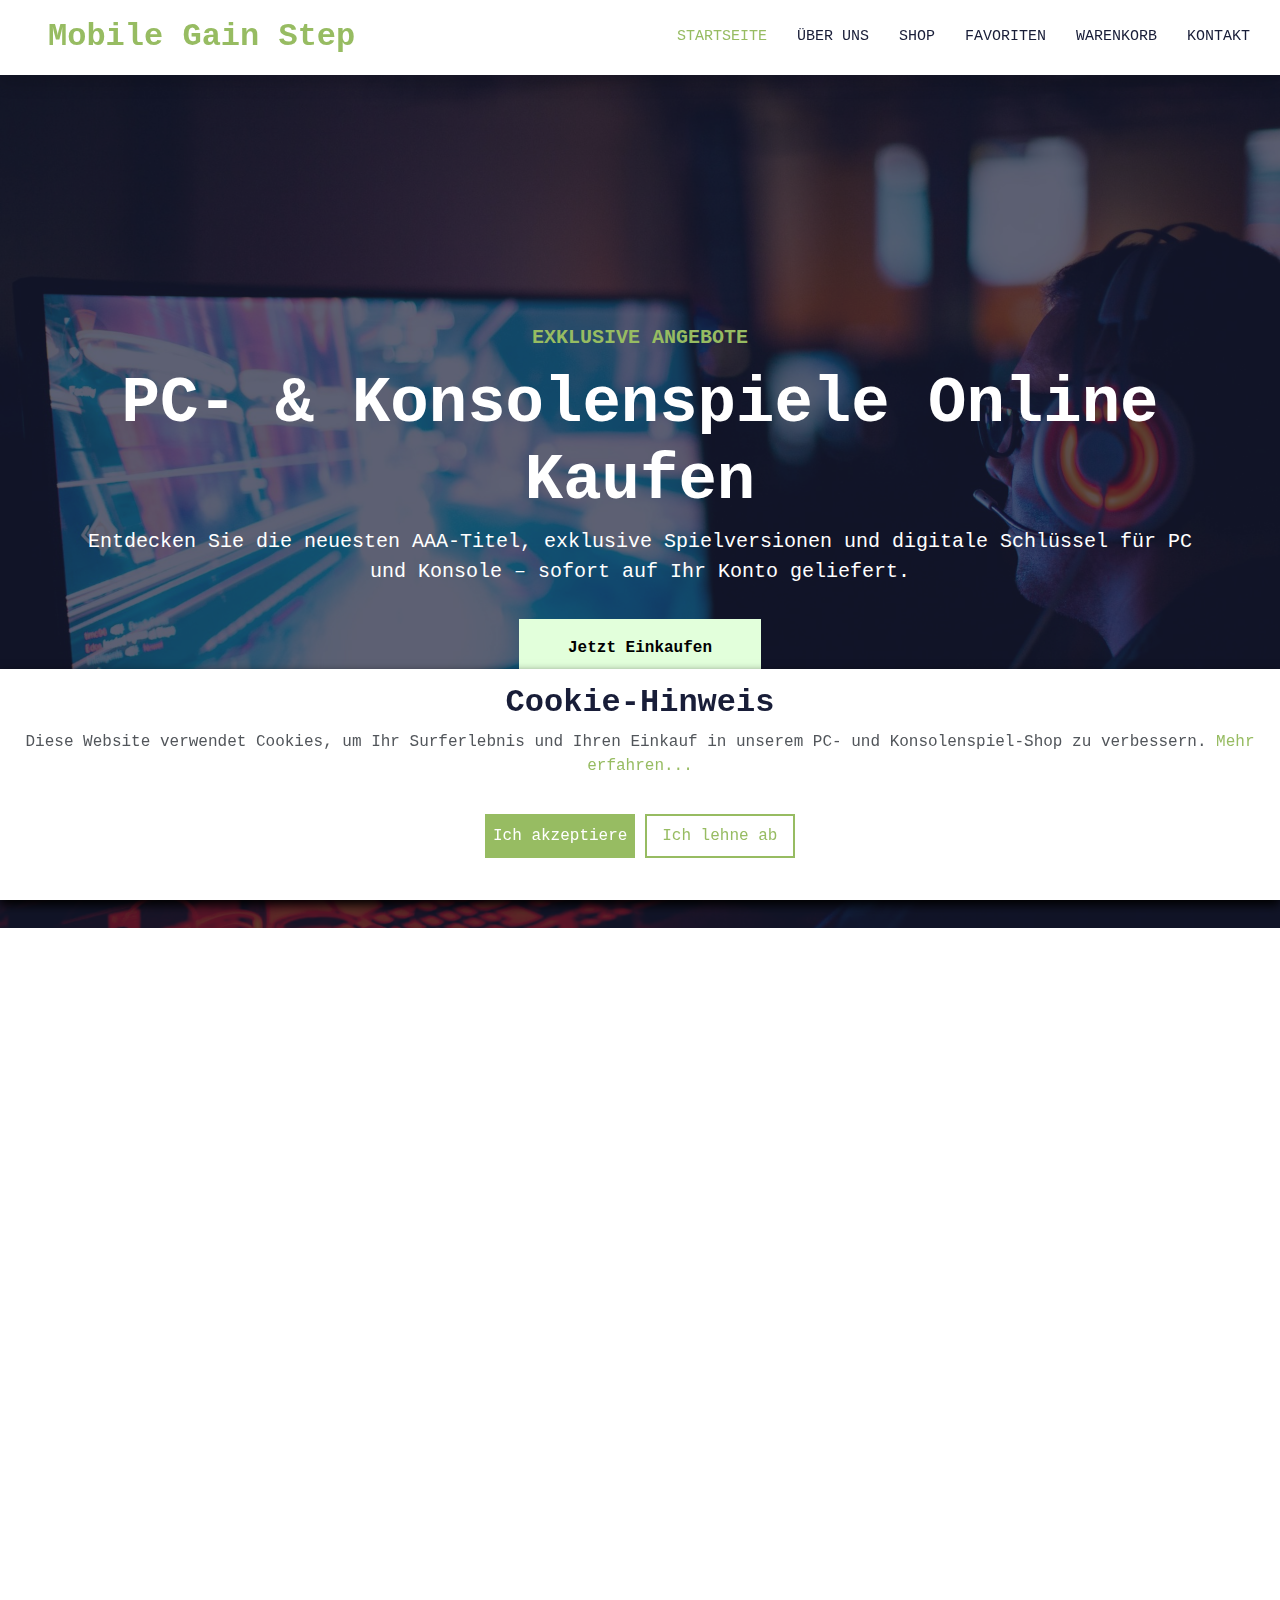
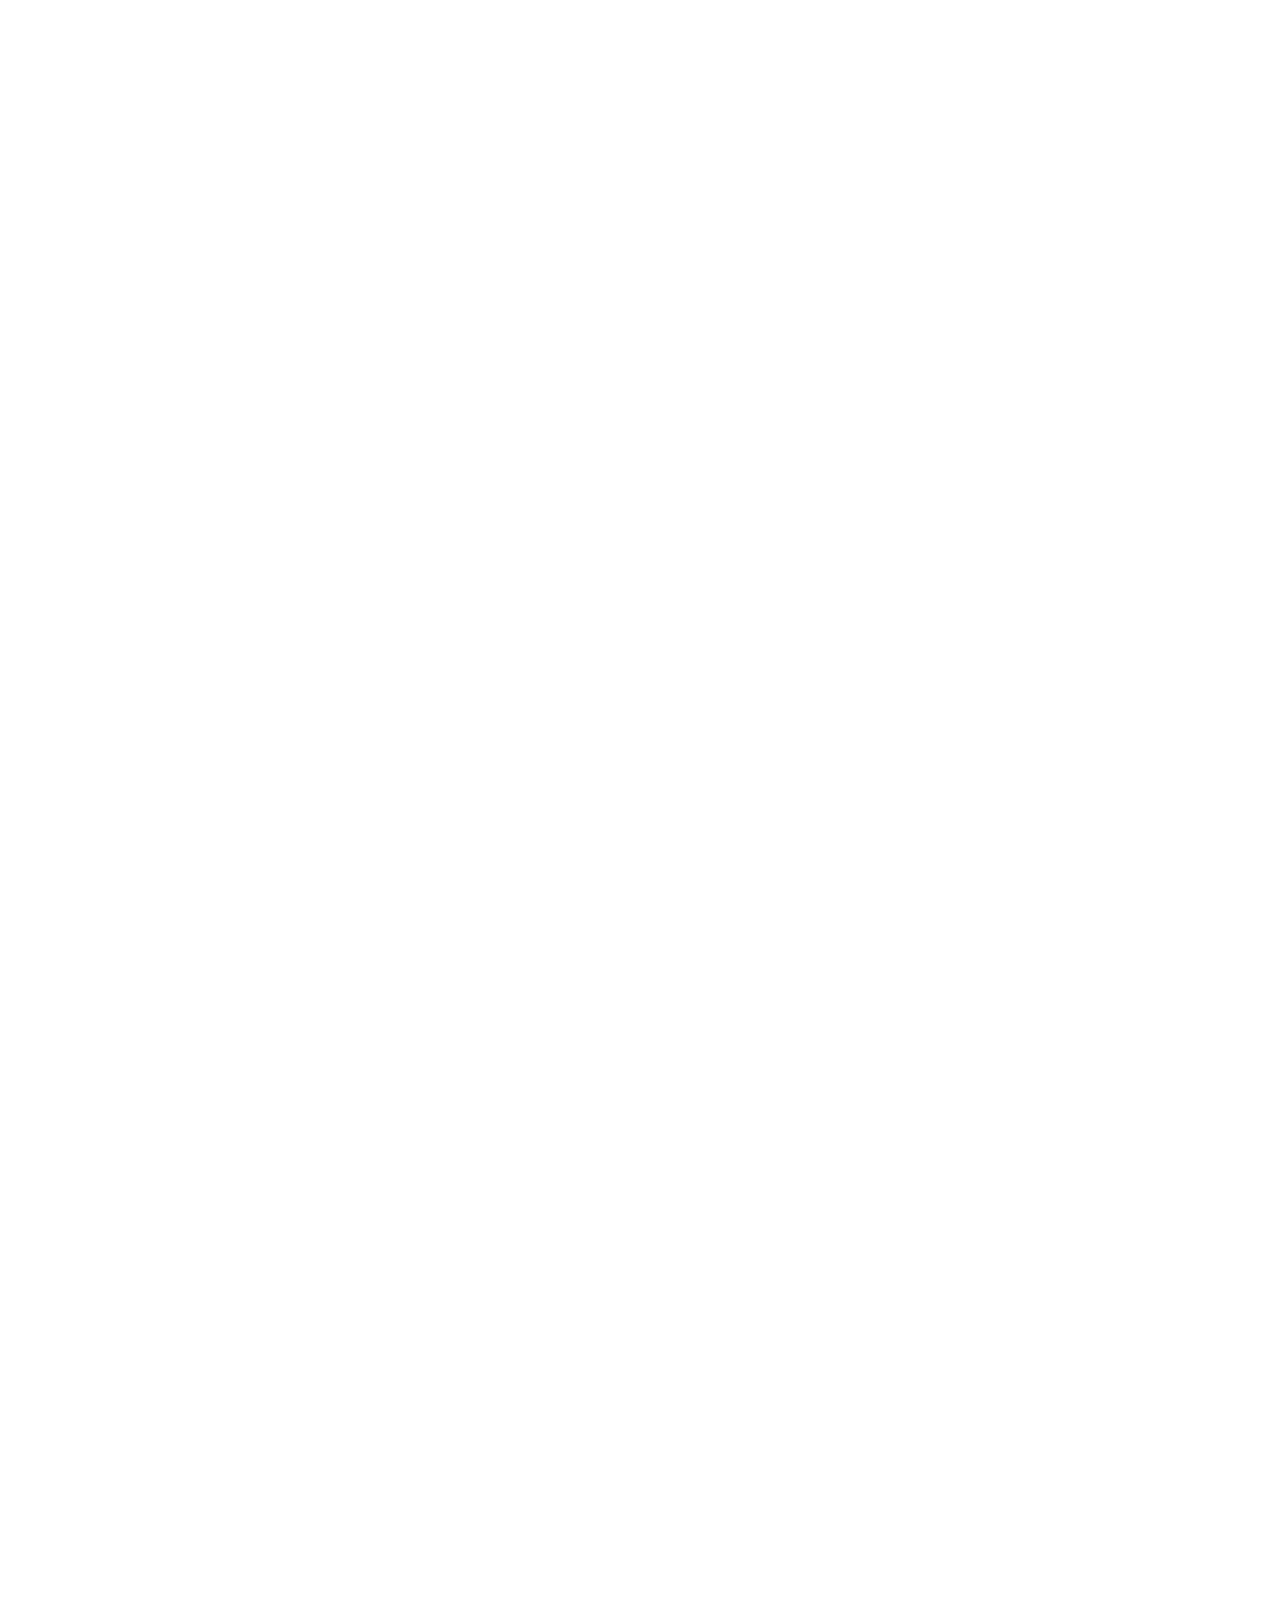
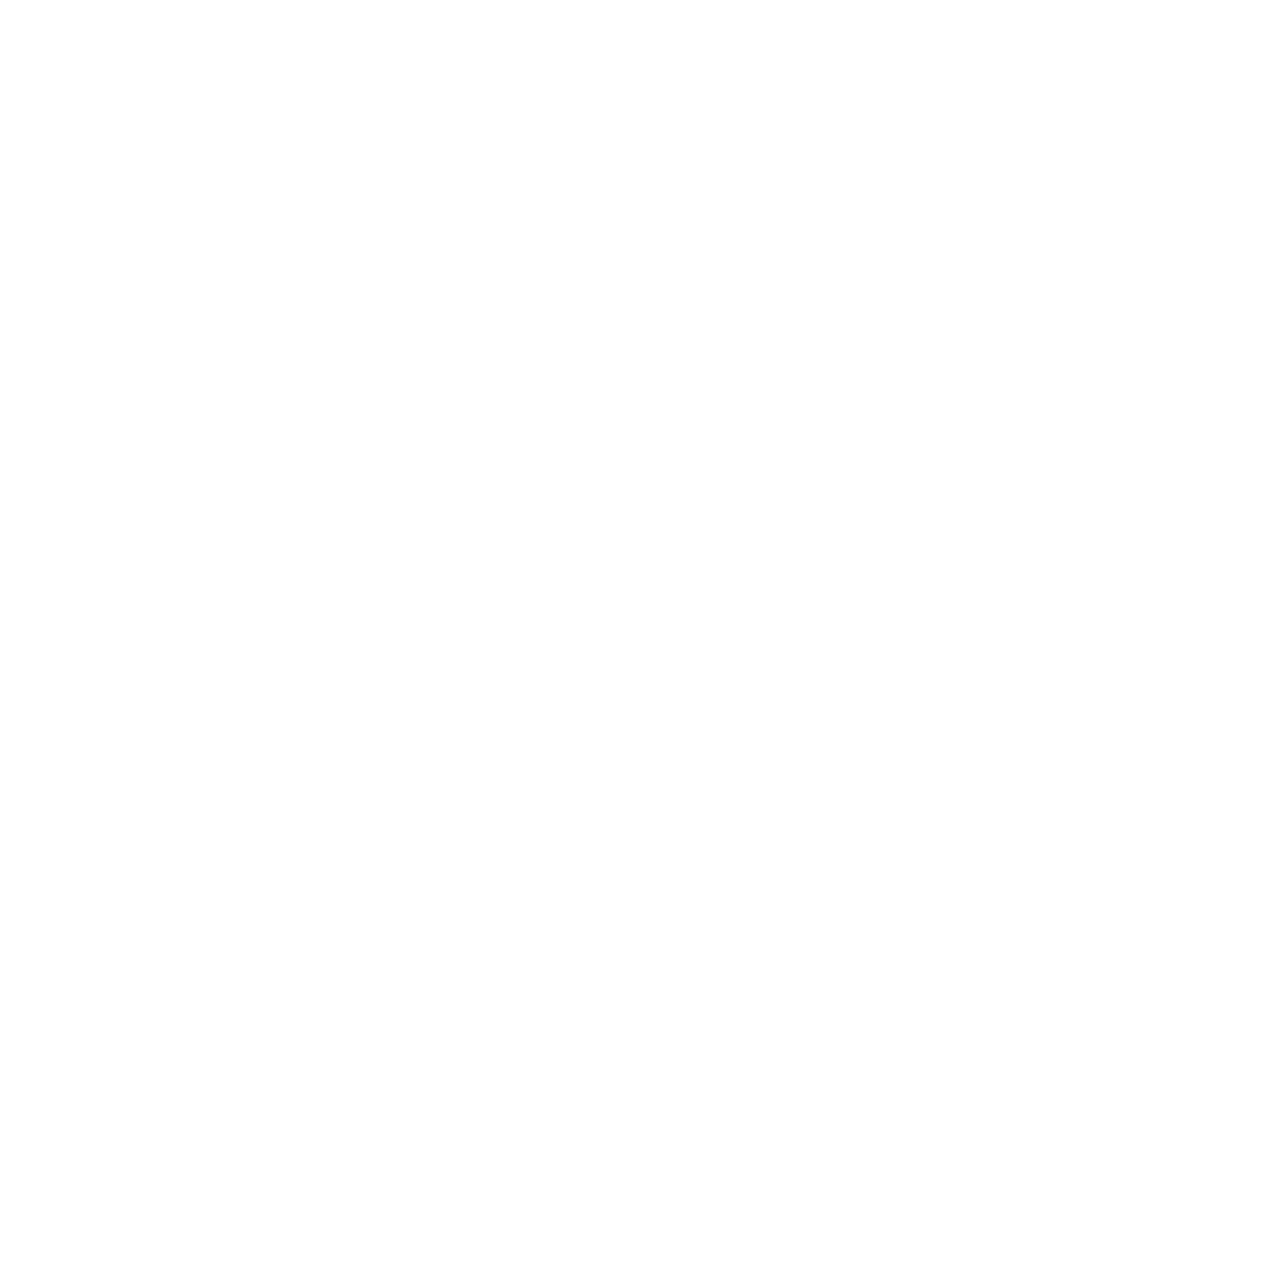
<file: index.html>
<!DOCTYPE html>
<html lang="en">
    <head>
        <meta charset="utf-8" />
        <title>Mobile Gain Step</title>
        <meta content="width=device-width, initial-scale=1.0" name="viewport" />
        <meta
            name="keywords"
            content="PC-Spiele, Konsolenspiele, Online-Spieleshop, Videospiele kaufen, Spiele-Downloads, digitale Spielcodes, Actionspiele, Rollenspiele, Strategiespiele, Spielezubehör"
        />
        <meta
            name="description"
            content="Entdecken Sie den ultimativen Online-Shop für PC- und Konsolenspiele. Kaufen Sie die neuesten digitalen Veröffentlichungen, Top-Titel und exklusive Angebote – perfekt für jeden Gamer."
        />

        <!-- Favicon -->
        <link href="img/favicon.ico" rel="icon" />

        <!-- Google Web Fonts -->
        <link rel="preconnect" href="https://fonts.googleapis.com" />
        <link rel="preconnect" href="https://fonts.gstatic.com" crossorigin />
        <link
            href="https://fonts.googleapis.com/css2?family=Heebo:wght@400;500;600&family=Nunito:wght@600;700;800&display=swap"
            rel="stylesheet"
        />

        <!-- Icon Font Stylesheet -->
        <link
            href="https://cdnjs.cloudflare.com/ajax/libs/font-awesome/5.10.0/css/all.min.css"
            rel="stylesheet"
        />
        <link
            href="https://cdn.jsdelivr.net/npm/bootstrap-icons@1.4.1/font/bootstrap-icons.css"
            rel="stylesheet"
        />

        <!-- Libraries Stylesheet -->
        <link href="lib/animate/animate.min.css" rel="stylesheet" />
        <link
            href="lib/owlcarousel/assets/owl.carousel.min.css"
            rel="stylesheet"
        />

        <!-- Customized Bootstrap Stylesheet -->
        <link href="css/bootstrap.min.css" rel="stylesheet" />

        <!-- Template Stylesheet -->
        <link href="css/style.css" rel="stylesheet" />
    </head>

    <body>
        <!-- Spinner Start -->
        <div
            id="spinner"
            class="show bg-white position-fixed translate-middle w-100 vh-100 top-50 start-50 d-flex align-items-center justify-content-center"
        >
            <div
                class="spinner-border text-primary"
                style="width: 3rem; height: 3rem"
                role="status"
            >
                <span class="sr-only">Loading...</span>
            </div>
        </div>
        <!-- Spinner End -->

        <nav
            class="navbar navbar-expand-lg bg-white navbar-light shadow sticky-top p-0"
        >
            <a
                href="index.html"
                class="navbar-brand d-flex align-items-center px-4 px-lg-5"
            >
                <h2 class="m-0 text-primary">Mobile Gain Step</h2>
            </a>
            <button
                type="button"
                class="navbar-toggler me-4"
                data-bs-toggle="collapse"
                data-bs-target="#navbarCollapse"
            >
                <span class="navbar-toggler-icon"></span>
            </button>
            <div class="collapse navbar-collapse" id="navbarCollapse">
                <div class="navbar-nav ms-auto p-4 p-lg-0">
                    <a href="index.html" class="nav-item nav-link active"
                        >Startseite</a
                    >
                    <a href="about.html" class="nav-item nav-link">Über Uns</a>
                    <a href="product-details.html" class="nav-item nav-link"
                        >Shop</a
                    >
                    <a href="favorite.html" class="nav-item nav-link"
                        >Favoriten</a
                    >
                    <a href="cart.html" class="nav-item nav-link">Warenkorb</a>
                    <a href="contact.html" class="nav-item nav-link">Kontakt</a>
                </div>
            </div>
        </nav>
        <!-- Navbar Ende -->

        <!-- Carousel Start -->
        <div class="container-fluid p-0 mb-5">
            <div class="owl-carousel header-carousel position-relative">
                <div class="owl-carousel-item position-relative">
                    <img class="img-fluid" src="img/carousel-1.jpg" alt="" />
                    <div
                        class="position-absolute top-0 start-0 w-100 h-100 d-flex align-items-center"
                        style="background: rgba(24, 29, 56, 0.7)"
                    >
                        <div class="container">
                            <div class="row justify-content-center">
                                <div
                                    class="col-sm-12 col-lg-12"
                                    style="text-align: center"
                                >
                                    <h5
                                        class="text-primary text-uppercase mb-3 animated slideInDown"
                                    >
                                        Exklusive Angebote
                                    </h5>
                                    <h1
                                        class="display-3 text-white animated slideInDown"
                                    >
                                        PC- & Konsolenspiele Online Kaufen
                                    </h1>
                                    <p class="fs-5 text-white mb-4 pb-2">
                                        Entdecken Sie die neuesten AAA-Titel,
                                        exklusive Spielversionen und digitale
                                        Schlüssel für PC und Konsole – sofort
                                        auf Ihr Konto geliefert.
                                    </p>
                                    <a
                                        href="product-details.html"
                                        class="btn btn-light py-md-3 px-md-5 animated slideInRight"
                                        >Jetzt Einkaufen</a
                                    >
                                </div>
                            </div>
                        </div>
                    </div>
                </div>
            </div>
        </div>
        <!-- Carousel Ende -->

        <!-- About Start -->
        <div class="container-xxl py-5">
            <div class="container">
                <div class="row g-5" style="flex-direction: row-reverse">
                    <div
                        class="col-lg-6 wow fadeInUp"
                        data-wow-delay="0.1s"
                        style="min-height: 400px"
                    >
                        <div class="position-relative h-100">
                            <img
                                class="img-fluid position-absolute w-100 h-100"
                                src="img/approach-1.jpg"
                                alt="Gaming Shop"
                                style="object-fit: cover"
                            />
                        </div>
                    </div>
                    <div class="col-lg-6 wow fadeInUp" data-wow-delay="0.3s">
                        <h1 class="mb-4">Ihr PC & Konsolen Spiele Shop</h1>
                        <p class="mb-4">
                            Wir bieten Ihnen die aktuellsten und besten Spiele
                            für PC und Konsole. Von brandneuen Releases bis hin
                            zu beliebten Klassikern – bei uns finden Sie
                            digitale und physische Editionen für jeden
                            Geschmack.
                        </p>
                        <p class="mb-4">
                            Unser Team von Spieleexperten steht Ihnen zur Seite,
                            um das perfekte Spiel für Ihre Wünsche zu finden. Ob
                            Action, Abenteuer, Rollenspiele oder Indie-Hits –
                            wir liefern nur die besten Spielerlebnisse.
                        </p>
                    </div>
                </div>
                <div class="row g-5">
                    <div
                        class="col-lg-6 wow fadeInUp"
                        data-wow-delay="0.1s"
                        style="min-height: 400px"
                    >
                        <div class="position-relative h-100">
                            <img
                                class="img-fluid position-absolute w-100 h-100"
                                src="img/approach.jpg"
                                alt="Gaming Shop"
                                style="object-fit: cover"
                            />
                        </div>
                    </div>
                    <div class="col-lg-6 wow fadeInUp" data-wow-delay="0.3s">
                        <h1 class="mb-4">Ihr PC & Konsolen Spiele Shop</h1>
                        <p class="mb-4">
                            Entdecken Sie bei uns eine umfassende Auswahl an
                            digitalen und physischen Spielen für PC und Konsole.
                            Wir sorgen dafür, dass Sie die besten Titel und
                            exklusive Angebote finden.
                        </p>
                        <p class="mb-4">
                            Unser erfahrenes Team hilft Ihnen gern, den
                            passenden Titel zu finden – egal ob Sie spannende
                            Actionspiele, fesselnde Abenteuer oder tiefgründige
                            Rollenspiele suchen.
                        </p>
                    </div>
                </div>
            </div>
        </div>
        <!-- About Ende -->

        <!-- Testimonial Start -->
        <div class="container-xxl py-5 wow fadeInUp" data-wow-delay="0.1s">
            <div class="container">
                <div class="text-center">
                    <h1 class="mb-5">
                        Was Unsere Kunden Über Unseren Spiele-Shop Sagen!
                    </h1>
                </div>
                <div
                    class="owl-carousel testimonial-carousel position-relative"
                >
                    <div class="testimonial-item text-center">
                        <h5 class="mb-0">Lukas Schneider</h5>
                        <div class="testimonial-text bg-light text-center p-4">
                            <p class="mb-0">
                                „Dieser Shop hat meine Art, PC- und
                                Konsolenspiele zu kaufen, komplett verändert.
                                Die Auswahl ist erstklassig, die Preise fair,
                                und ich finde hier immer die neuesten
                                Veröffentlichungen. Sehr empfehlenswert für
                                jeden Gamer!“
                            </p>
                        </div>
                    </div>
                    <div class="testimonial-item text-center">
                        <h5 class="mb-0">Anna Müller</h5>
                        <div class="testimonial-text bg-light text-center p-4">
                            <p class="mb-0">
                                „Ich bin beeindruckt von der Professionalität
                                und der schnellen Lieferung. Ich habe drei
                                Konsolenspiele bestellt und sie am nächsten Tag
                                erhalten. Alles kam in perfektem Zustand an. Ein
                                Muss für alle Spieler!“
                            </p>
                        </div>
                    </div>
                    <div class="testimonial-item text-center">
                        <h5 class="mb-0">Michael Bauer</h5>
                        <div class="testimonial-text bg-light text-center p-4">
                            <p class="mb-0">
                                „Die Empfehlungen hier haben mir sehr geholfen,
                                die richtigen Rollenspiele für meine Sammlung
                                auszuwählen. Das Team kennt sich aus, und ich
                                genieße jetzt jedes Spiel, das ich gekauft habe.
                                Großartige Arbeit!“
                            </p>
                        </div>
                    </div>
                    <div class="testimonial-item text-center">
                        <h5 class="mb-0">Sophie Weber</h5>
                        <div class="testimonial-text bg-light text-center p-4">
                            <p class="mb-0">
                                „Die saisonalen Rabatte und Aktionen sind
                                einfach fantastisch. So konnte ich meine
                                Spielesammlung erweitern, ohne viel Geld
                                auszugeben. Von AAA-Titeln bis zu Geheimtipps –
                                hier gibt es alles.“
                            </p>
                        </div>
                    </div>
                </div>
            </div>
        </div>
        <!-- Testimonial Ende -->

        <!-- Service Start -->
        <div class="container-xxl py-5">
            <div class="container">
                <div class="row g-4">
                    <div
                        class="col-lg-6 col-sm-6 wow fadeInUp"
                        data-wow-delay="0.1s"
                    >
                        <div class="service-item text-center pt-3">
                            <div class="p-4">
                                <i
                                    class="fa fa-3x fa-gamepad text-primary mb-4"
                                ></i>
                                <h5 class="mb-3">PC-Spiele Downloads</h5>
                                <p>
                                    Sofortiger Zugriff auf digitale Spielcodes
                                    für Windows-Plattformen. Einfacher Kauf und
                                    schnelle Aktivierung.
                                </p>
                            </div>
                        </div>
                    </div>
                    <div
                        class="col-lg-6 col-sm-6 wow fadeInUp"
                        data-wow-delay="0.5s"
                    >
                        <div class="service-item text-center pt-3">
                            <div class="p-4">
                                <i
                                    class="fa fa-3x fa-download text-primary mb-4"
                                ></i>
                                <h5 class="mb-3">Schnelle Lieferung</h5>
                                <p>
                                    Genießen Sie die automatische Zustellung
                                    Ihrer digitalen Einkäufe. Keine Wartezeiten
                                    – Ihr Spielcode ist sofort verfügbar.
                                </p>
                            </div>
                        </div>
                    </div>
                </div>
            </div>
        </div>
        <!-- Service Ende -->

        <!-- Categories Start -->
        <div class="container-xxl py-5 category">
            <div class="container">
                <div class="text-center wow fadeInUp" data-wow-delay="0.1s">
                    <h1>Entdecken Sie Unsere Spielauswahl</h1>
                    <p class="mb-5">
                        Stöbern Sie in einer sorgfältig ausgewählten Sammlung
                        von PC- und Konsolenspielen. Wir bieten Titel für alle
                        großen Plattformen — PlayStation, Xbox, Nintendo Switch
                        und Windows.
                    </p>
                </div>
                <div class="row g-3">
                    <div class="row g-3">
                        <div
                            class="col-lg-4 col-md-4 wow zoomIn"
                            data-wow-delay="0.1s"
                        >
                            <a
                                class="position-relative d-block overflow-hidden"
                                href=""
                            >
                                <img
                                    class="img-fluid"
                                    src="img/cat-1.jpg"
                                    alt="PC Spiele"
                                />
                            </a>
                        </div>
                        <div
                            class="col-lg-4 col-md-4 wow zoomIn"
                            data-wow-delay="0.3s"
                        >
                            <a
                                class="position-relative d-block overflow-hidden"
                                href=""
                            >
                                <img
                                    class="img-fluid"
                                    src="img/cat-2.jpg"
                                    alt="Konsolenspiele"
                                />
                            </a>
                        </div>
                        <div
                            class="col-lg-4 col-md-4 wow zoomIn"
                            data-wow-delay="0.5s"
                        >
                            <a
                                class="position-relative d-block overflow-hidden"
                                href=""
                            >
                                <img
                                    class="img-fluid"
                                    src="img/cat-3.jpg"
                                    alt="Indie Spiele"
                                />
                            </a>
                        </div>
                    </div>
                </div>
            </div>
        </div>
        <!-- Categories Ende -->

        <!-- Blog Start -->
        <div class="container-xxl py-5">
            <div class="container">
                <div class="text-center wow fadeInUp" data-wow-delay="0.1s">
                    <h1 class="mb-5">
                        Expertenwissen zu PC- und Konsolenspielen
                    </h1>
                    <p>
                        Entdecken Sie unsere neuesten Blog-Beiträge und tauchen
                        Sie tiefer in die Welt der Videospiele ein. Ob Sie
                        Top-Titel kennenlernen oder Insider-Tipps erhalten
                        möchten – unsere Inhalte sind speziell für Gamer und
                        Sammler gestaltet.
                    </p>
                </div>
                <div class="row g-4 justify-content-center">
                    <div
                        class="col-lg-6 col-md-6 wow fadeInUp"
                        data-wow-delay="0.1s"
                    >
                        <div class="course-item bg-light">
                            <div class="position-relative overflow-hidden">
                                <img
                                    class="img-fluid"
                                    src="img/course-1.jpg"
                                    alt="Gaming Grundlagen"
                                />
                            </div>
                            <div class="text-center p-4 pb-0">
                                <h5 class="mb-2">
                                    So starten Sie Ihre Spielesammlung
                                </h5>
                                <p>
                                    Erfahren Sie, wie Sie Ihre Sammlung von PC-
                                    und Konsolenspielen aufbauen. Dieser Beitrag
                                    führt Sie durch die ersten Schritte für
                                    Einsteiger im Online-Spieleshop.
                                </p>
                            </div>
                        </div>
                    </div>
                    <div
                        class="col-lg-6 col-md-6 wow fadeInUp"
                        data-wow-delay="0.1s"
                    >
                        <div class="course-item bg-light">
                            <div class="position-relative overflow-hidden">
                                <img
                                    class="img-fluid"
                                    src="img/course-2.jpg"
                                    alt="Kauftipps für Spiele"
                                />
                            </div>
                            <div class="text-center p-4 pb-0">
                                <h5 class="mb-2">
                                    Häufige Fehler beim Spielkauf vermeiden
                                </h5>
                                <p>
                                    Jeder Gamer steht vor Herausforderungen beim
                                    Online-Kauf. Dieser Artikel zeigt typische
                                    Fehler und wie Sie diese umgehen, um klüger
                                    zu shoppen.
                                </p>
                            </div>
                        </div>
                    </div>
                </div>
            </div>
        </div>
        <!-- Blog Ende -->

        <!-- Footer Start -->
        <div
            class="container-fluid bg-dark text-light footer pt-5 mt-5 wow fadeIn"
            data-wow-delay="0.1s"
        >
            <div class="container py-5">
                <div class="row g-5">
                    <div class="col-lg-4 col-md-6">
                        <h4 class="text-white mb-3">Mobile Gain Step</h4>
                        <p>
                            Lorem ipsum dolor sit amet, consectetur adipisicing
                            elit. Nulla facilis enim molestias cumque saepe,
                            beatae sequi sapiente repellat! Ipsa.
                        </p>
                    </div>
                    <div class="col-lg-4 col-md-6">
                        <h4 class="text-white mb-3">Schnellzugriffe</h4>
                        <a class="btn btn-link" href="index.html">Startseite</a>
                        <a class="btn btn-link" href="about.html">Über Uns</a>
                        <a class="btn btn-link" href="contact.html">Kontakt</a>
                        <a class="btn btn-link" href="privacy-policy.html"
                            >Datenschutz</a
                        >
                        <a class="btn btn-link" href="cookie-policy.html"
                            >Cookie-Richtlinie</a
                        >
                        <a class="btn btn-link" href="terms-of-use.html"
                            >Nutzungsbedingungen</a
                        >
                    </div>
                    <div class="col-lg-4 col-md-6">
                        <h4 class="text-white mb-3">Kundendienst</h4>
                        <p class="mb-2">
                            <i class="fa fa-map-marker-alt me-3"></i>
                            Landwehrstraße 12a - 14, 80336 München, Deutschland
                        </p>
                        <p class="mb-2">
                            <i class="fa fa-phone-alt me-3"></i> +4989614219400
                        </p>
                        <p class="mb-2">
                            <i class="fa fa-envelope me-3"></i>
                            mobile_gain_step@gmail.com
                        </p>
                    </div>
                </div>
            </div>
        </div>
        <!-- Footer Ende -->

        <!-- Cookie Banner -->
        <div class="cookie-wrapper show">
            <div>
                <i class="bx bx-cookie"></i>
                <h2 style="text-align: center">Cookie-Hinweis</h2>
            </div>
            <div class="data">
                <p>
                    Diese Website verwendet Cookies, um Ihr Surferlebnis und
                    Ihren Einkauf in unserem PC- und Konsolenspiel-Shop zu
                    verbessern.
                    <a href="cookie-policy.html">Mehr erfahren...</a>
                </p>
            </div>
            <div class="buttons">
                <button class="cookie-button" id="acceptBtn">
                    Ich akzeptiere
                </button>
                <button class="cookie-button" id="declineBtn">
                    Ich lehne ab
                </button>
            </div>
        </div>
        <!-- Ende Cookie Banner -->

        <!-- Back to Top -->
        <a href="#" class="btn btn-lg btn-primary btn-lg-square back-to-top"
            ><i class="bi bi-arrow-up"></i
        ></a>

        <!-- JavaScript Libraries -->
        <script src="https://ajax.googleapis.com/ajax/libs/jquery/3.5.1/jquery.min.js"></script>
        <script src="https://cdn.jsdelivr.net/npm/bootstrap@5.0.0/dist/js/bootstrap.bundle.min.js"></script>
        <script src="lib/wow/wow.min.js"></script>
        <script src="lib/easing/easing.min.js"></script>
        <script src="lib/waypoints/waypoints.min.js"></script>
        <script src="lib/owlcarousel/owl.carousel.min.js"></script>

        <!-- Template Javascript -->
        <script src="js/main.js"></script>
        <script src="js/cookiebanner.js"></script>
        <script src="js/store.js"></script>
        <script src="products.js"></script>
    </body>
</html>
</file>
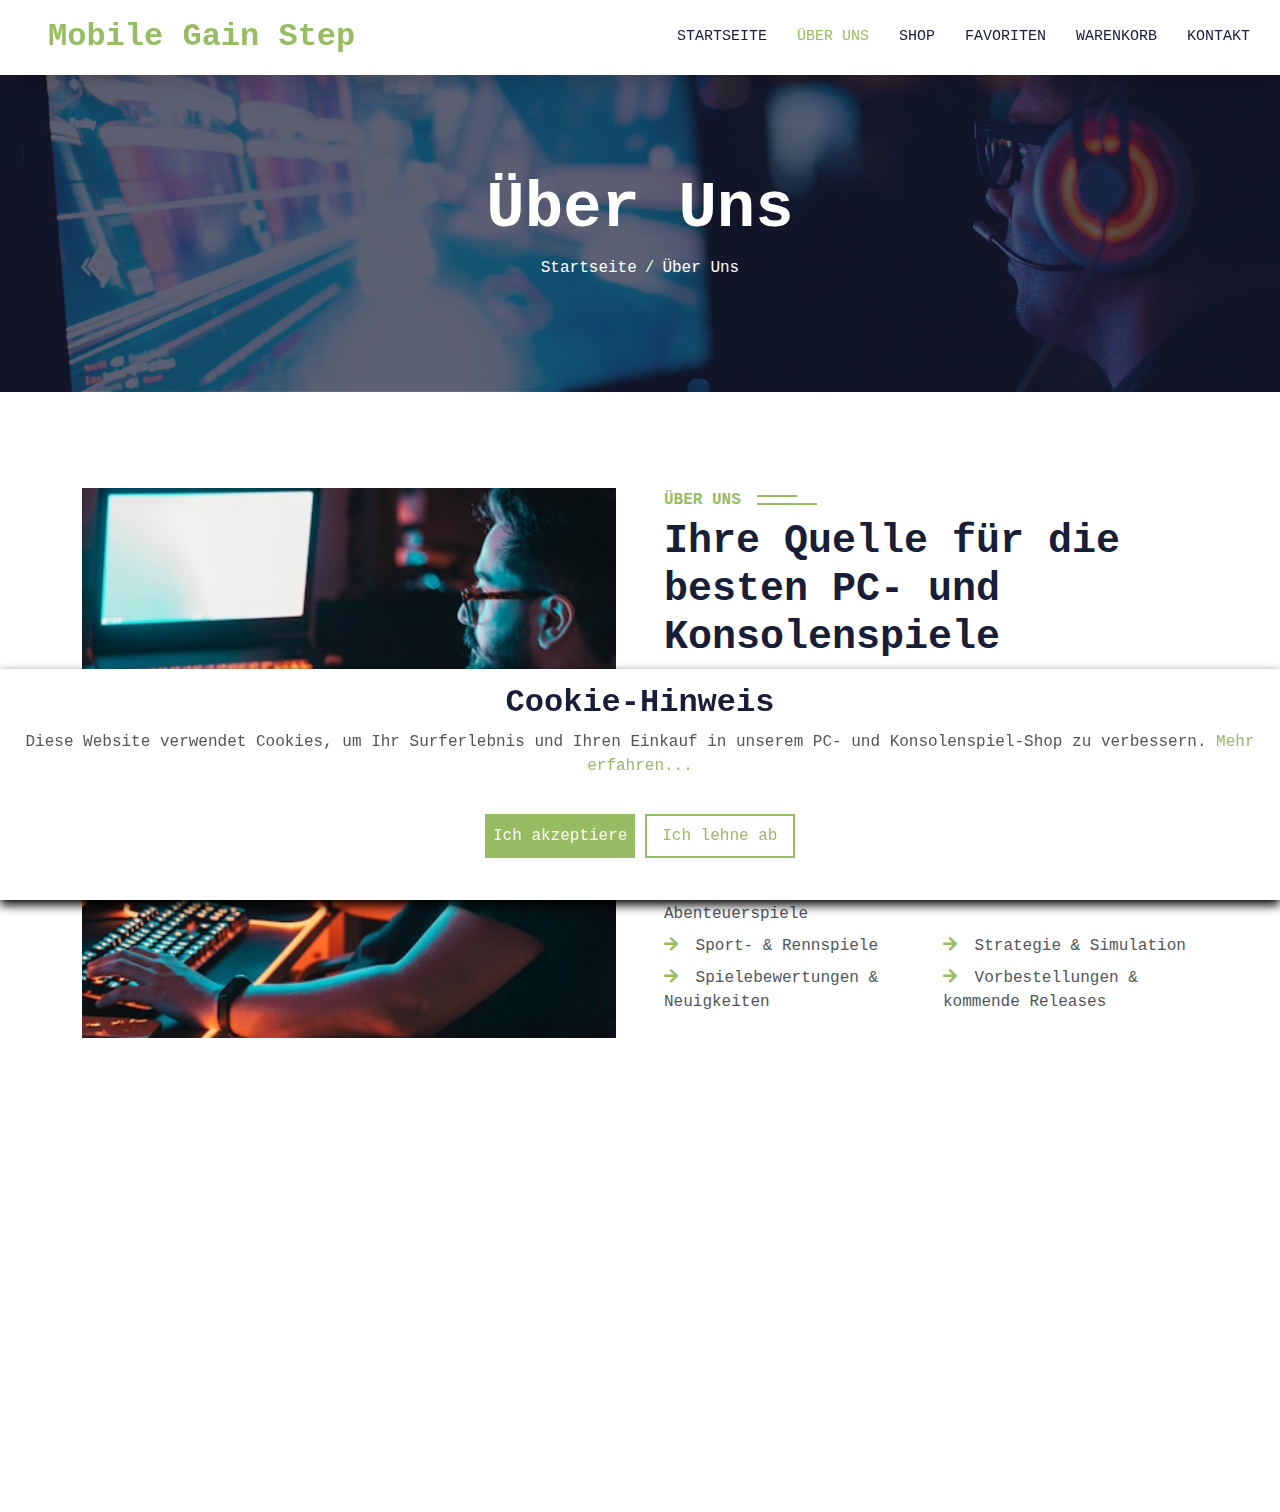
<file: about.html>
<!DOCTYPE html>
<html lang="en">
    <head>
        <meta charset="utf-8" />
        <title>Mobile Gain Step</title>
        <meta content="width=device-width, initial-scale=1.0" name="viewport" />
        <meta
            name="keywords"
            content="PC-Spiele, Konsolenspiele, Online-Spieleshop, Videospiele kaufen, Spiele-Downloads, digitale Spielcodes, Actionspiele, Rollenspiele, Strategiespiele, Spielezubehör"
        />
        <meta
            name="description"
            content="Entdecken Sie den ultimativen Online-Shop für PC- und Konsolenspiele. Kaufen Sie die neuesten digitalen Veröffentlichungen, Top-Titel und exklusive Angebote – perfekt für jeden Gamer."
        />

        <!-- Favicon -->
        <link href="img/favicon.ico" rel="icon" />

        <!-- Google Web Fonts -->
        <link rel="preconnect" href="https://fonts.googleapis.com" />
        <link rel="preconnect" href="https://fonts.gstatic.com" crossorigin />
        <link
            href="https://fonts.googleapis.com/css2?family=Heebo:wght@400;500;600&family=Nunito:wght@600;700;800&display=swap"
            rel="stylesheet"
        />

        <!-- Icon Font Stylesheet -->
        <link
            href="https://cdnjs.cloudflare.com/ajax/libs/font-awesome/5.10.0/css/all.min.css"
            rel="stylesheet"
        />
        <link
            href="https://cdn.jsdelivr.net/npm/bootstrap-icons@1.4.1/font/bootstrap-icons.css"
            rel="stylesheet"
        />

        <!-- Libraries Stylesheet -->
        <link href="lib/animate/animate.min.css" rel="stylesheet" />
        <link
            href="lib/owlcarousel/assets/owl.carousel.min.css"
            rel="stylesheet"
        />

        <!-- Customized Bootstrap Stylesheet -->
        <link href="css/bootstrap.min.css" rel="stylesheet" />

        <!-- Template Stylesheet -->
        <link href="css/style.css" rel="stylesheet" />
    </head>

    <body>
        <!-- Spinner Start -->
        <div
            id="spinner"
            class="show bg-white position-fixed translate-middle w-100 vh-100 top-50 start-50 d-flex align-items-center justify-content-center"
        >
            <div
                class="spinner-border text-primary"
                style="width: 3rem; height: 3rem"
                role="status"
            >
                <span class="sr-only">Loading...</span>
            </div>
        </div>
        <!-- Spinner End -->

        <nav
            class="navbar navbar-expand-lg bg-white navbar-light shadow sticky-top p-0"
        >
            <a
                href="index.html"
                class="navbar-brand d-flex align-items-center px-4 px-lg-5"
            >
                <h2 class="m-0 text-primary">Mobile Gain Step</h2>
            </a>
            <button
                type="button"
                class="navbar-toggler me-4"
                data-bs-toggle="collapse"
                data-bs-target="#navbarCollapse"
            >
                <span class="navbar-toggler-icon"></span>
            </button>
            <div class="collapse navbar-collapse" id="navbarCollapse">
                <div class="navbar-nav ms-auto p-4 p-lg-0">
                    <a href="index.html" class="nav-item nav-link"
                        >Startseite</a
                    >
                    <a href="about.html" class="nav-item nav-link active"
                        >Über Uns</a
                    >
                    <a href="product-details.html" class="nav-item nav-link"
                        >Shop</a
                    >
                    <a href="favorite.html" class="nav-item nav-link"
                        >Favoriten</a
                    >
                    <a href="cart.html" class="nav-item nav-link">Warenkorb</a>
                    <a href="contact.html" class="nav-item nav-link">Kontakt</a>
                </div>
            </div>
        </nav>
        <!-- Navbar Ende -->

        <!-- Header Start -->
        <div class="container-fluid bg-primary py-5 mb-5 page-header">
            <div class="container py-5">
                <div class="row justify-content-center">
                    <div class="col-lg-10 text-center">
                        <h1 class="display-3 text-white animated slideInDown">
                            Über Uns
                        </h1>
                        <nav aria-label="breadcrumb">
                            <ol class="breadcrumb justify-content-center">
                                <li class="breadcrumb-item">
                                    <a class="text-white" href="index.html"
                                        >Startseite</a
                                    >
                                </li>
                                <li
                                    class="breadcrumb-item text-white active"
                                    aria-current="page"
                                >
                                    Über Uns
                                </li>
                            </ol>
                        </nav>
                    </div>
                </div>
            </div>
        </div>
        <!-- Header End -->

        <!-- About Start -->
        <div class="container-xxl py-5">
            <div class="container">
                <div class="row g-5">
                    <div
                        class="col-lg-6 wow fadeInUp"
                        data-wow-delay="0.1s"
                        style="min-height: 400px"
                    >
                        <div class="position-relative h-100">
                            <img
                                class="img-fluid position-absolute w-100 h-100"
                                src="img/about.jpg"
                                alt="Über Uns Bild"
                                style="object-fit: cover"
                            />
                        </div>
                    </div>
                    <div class="col-lg-6 wow fadeInUp" data-wow-delay="0.3s">
                        <h6
                            class="section-title bg-white text-start text-primary pe-3"
                        >
                            Über Uns
                        </h6>
                        <h1 class="mb-4">
                            Ihre Quelle für die besten PC- und Konsolenspiele
                        </h1>
                        <p class="mb-4">
                            Unsere Mission ist es, Spielern eine umfangreiche
                            Auswahl an hochwertigen PC- und Konsolenspielen zu
                            bieten. Egal, ob Sie Action-, Strategie-, Sport-
                            oder Rollenspiele bevorzugen – wir helfen Ihnen, Ihr
                            nächstes Gaming-Abenteuer zu finden. Unsere
                            Kollektion umfasst aktuelle Neuerscheinungen,
                            zeitlose Klassiker und exklusive Titel für alle
                            Spielertypen.
                        </p>

                        <div class="row gy-2 gx-4 mb-4">
                            <div class="col-sm-6">
                                <p class="mb-0">
                                    <i
                                        class="fa fa-arrow-right text-primary me-2"
                                    ></i>
                                    Action- & Abenteuerspiele
                                </p>
                            </div>
                            <div class="col-sm-6">
                                <p class="mb-0">
                                    <i
                                        class="fa fa-arrow-right text-primary me-2"
                                    ></i>
                                    Rollenspiele & Fantasy
                                </p>
                            </div>
                            <div class="col-sm-6">
                                <p class="mb-0">
                                    <i
                                        class="fa fa-arrow-right text-primary me-2"
                                    ></i>
                                    Sport- & Rennspiele
                                </p>
                            </div>
                            <div class="col-sm-6">
                                <p class="mb-0">
                                    <i
                                        class="fa fa-arrow-right text-primary me-2"
                                    ></i>
                                    Strategie & Simulation
                                </p>
                            </div>
                            <div class="col-sm-6">
                                <p class="mb-0">
                                    <i
                                        class="fa fa-arrow-right text-primary me-2"
                                    ></i>
                                    Spielebewertungen & Neuigkeiten
                                </p>
                            </div>
                            <div class="col-sm-6">
                                <p class="mb-0">
                                    <i
                                        class="fa fa-arrow-right text-primary me-2"
                                    ></i>
                                    Vorbestellungen & kommende Releases
                                </p>
                            </div>
                        </div>
                    </div>
                </div>
            </div>
        </div>
        <!-- About End -->

        <!-- Footer Start -->
        <div
            class="container-fluid bg-dark text-light footer pt-5 mt-5 wow fadeIn"
            data-wow-delay="0.1s"
        >
            <div class="container py-5">
                <div class="row g-5">
                    <div class="col-lg-4 col-md-6">
                        <h4 class="text-white mb-3">Mobile Gain Step</h4>
                        <p>
                            Lorem ipsum dolor sit amet, consectetur adipisicing
                            elit. Nulla facilis enim molestias cumque saepe,
                            beatae sequi sapiente repellat! Ipsa.
                        </p>
                    </div>
                    <div class="col-lg-4 col-md-6">
                        <h4 class="text-white mb-3">Schnellzugriffe</h4>
                        <a class="btn btn-link" href="index.html">Startseite</a>
                        <a class="btn btn-link" href="about.html">Über Uns</a>
                        <a class="btn btn-link" href="contact.html">Kontakt</a>
                        <a class="btn btn-link" href="privacy-policy.html"
                            >Datenschutz</a
                        >
                        <a class="btn btn-link" href="cookie-policy.html"
                            >Cookie-Richtlinie</a
                        >
                        <a class="btn btn-link" href="terms-of-use.html"
                            >Nutzungsbedingungen</a
                        >
                    </div>
                    <div class="col-lg-4 col-md-6">
                        <h4 class="text-white mb-3">Kundendienst</h4>
                        <p class="mb-2">
                            <i class="fa fa-map-marker-alt me-3"></i>
                            Landwehrstraße 12a - 14, 80336 München, Deutschland
                        </p>
                        <p class="mb-2">
                            <i class="fa fa-phone-alt me-3"></i> +4989614219400
                        </p>
                        <p class="mb-2">
                            <i class="fa fa-envelope me-3"></i>
                            mobile_gain_step@gmail.com
                        </p>
                    </div>
                </div>
            </div>
        </div>
        <!-- Footer Ende -->

        <!-- Cookie Banner -->
        <div class="cookie-wrapper show">
            <div>
                <i class="bx bx-cookie"></i>
                <h2 style="text-align: center">Cookie-Hinweis</h2>
            </div>
            <div class="data">
                <p>
                    Diese Website verwendet Cookies, um Ihr Surferlebnis und
                    Ihren Einkauf in unserem PC- und Konsolenspiel-Shop zu
                    verbessern.
                    <a href="cookie-policy.html">Mehr erfahren...</a>
                </p>
            </div>
            <div class="buttons">
                <button class="cookie-button" id="acceptBtn">
                    Ich akzeptiere
                </button>
                <button class="cookie-button" id="declineBtn">
                    Ich lehne ab
                </button>
            </div>
        </div>
        <!-- Ende Cookie Banner -->

        <!-- Back to Top -->
        <a href="#" class="btn btn-lg btn-primary btn-lg-square back-to-top"
            ><i class="bi bi-arrow-up"></i
        ></a>

        <!-- JavaScript Libraries -->
        <script src="https://ajax.googleapis.com/ajax/libs/jquery/3.5.1/jquery.min.js"></script>
        <script src="https://cdn.jsdelivr.net/npm/bootstrap@5.0.0/dist/js/bootstrap.bundle.min.js"></script>
        <script src="lib/wow/wow.min.js"></script>
        <script src="lib/easing/easing.min.js"></script>
        <script src="lib/waypoints/waypoints.min.js"></script>
        <script src="lib/owlcarousel/owl.carousel.min.js"></script>

        <!-- Template Javascript -->
        <script src="js/main.js"></script>
        <script src="js/cookiebanner.js"></script>
        <script src="js/store.js"></script>
        <script src="products.js"></script>
    </body>
</html>
</file>
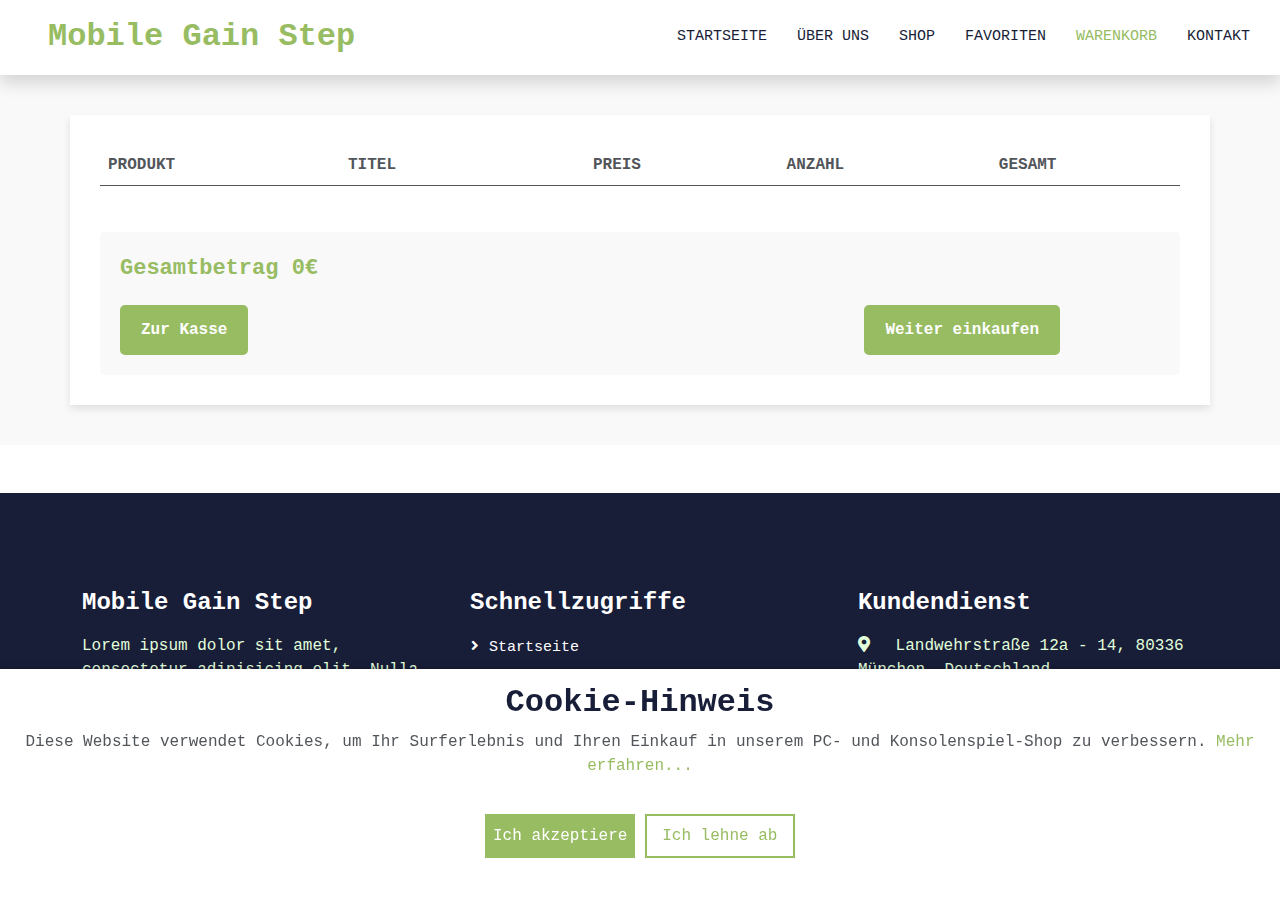
<file: cart.html>
<!DOCTYPE html>
<html lang="en">
    <head>
        <meta charset="utf-8" />
        <title>Mobile Gain Step</title>
        <meta content="width=device-width, initial-scale=1.0" name="viewport" />
        <meta
            name="keywords"
            content="PC-Spiele, Konsolenspiele, Online-Spieleshop, Videospiele kaufen, Spiele-Downloads, digitale Spielcodes, Actionspiele, Rollenspiele, Strategiespiele, Spielezubehör"
        />
        <meta
            name="description"
            content="Entdecken Sie den ultimativen Online-Shop für PC- und Konsolenspiele. Kaufen Sie die neuesten digitalen Veröffentlichungen, Top-Titel und exklusive Angebote – perfekt für jeden Gamer."
        />

        <!-- Favicon -->
        <link href="img/favicon.ico" rel="icon" />

        <!-- Google Web Fonts -->
        <link rel="preconnect" href="https://fonts.googleapis.com" />
        <link rel="preconnect" href="https://fonts.gstatic.com" crossorigin />
        <link
            href="https://fonts.googleapis.com/css2?family=Heebo:wght@400;500;600&family=Nunito:wght@600;700;800&display=swap"
            rel="stylesheet"
        />

        <!-- Icon Font Stylesheet -->
        <link
            href="https://cdnjs.cloudflare.com/ajax/libs/font-awesome/5.10.0/css/all.min.css"
            rel="stylesheet"
        />
        <link
            href="https://cdn.jsdelivr.net/npm/bootstrap-icons@1.4.1/font/bootstrap-icons.css"
            rel="stylesheet"
        />

        <!-- Libraries Stylesheet -->
        <link href="lib/animate/animate.min.css" rel="stylesheet" />
        <link
            href="lib/owlcarousel/assets/owl.carousel.min.css"
            rel="stylesheet"
        />

        <!-- Customized Bootstrap Stylesheet -->
        <link href="css/bootstrap.min.css" rel="stylesheet" />

        <!-- Template Stylesheet -->
        <link href="css/style.css" rel="stylesheet" />
    </head>

    <body>
        <!-- Spinner Start -->
        <div
            id="spinner"
            class="show bg-white position-fixed translate-middle w-100 vh-100 top-50 start-50 d-flex align-items-center justify-content-center"
        >
            <div
                class="spinner-border text-primary"
                style="width: 3rem; height: 3rem"
                role="status"
            >
                <span class="sr-only">Loading...</span>
            </div>
        </div>
        <!-- Spinner End -->

        <nav
            class="navbar navbar-expand-lg bg-white navbar-light shadow sticky-top p-0"
        >
            <a
                href="index.html"
                class="navbar-brand d-flex align-items-center px-4 px-lg-5"
            >
                <h2 class="m-0 text-primary">Mobile Gain Step</h2>
            </a>
            <button
                type="button"
                class="navbar-toggler me-4"
                data-bs-toggle="collapse"
                data-bs-target="#navbarCollapse"
            >
                <span class="navbar-toggler-icon"></span>
            </button>
            <div class="collapse navbar-collapse" id="navbarCollapse">
                <div class="navbar-nav ms-auto p-4 p-lg-0">
                    <a href="index.html" class="nav-item nav-link"
                        >Startseite</a
                    >
                    <a href="about.html" class="nav-item nav-link">Über Uns</a>
                    <a href="product-details.html" class="nav-item nav-link"
                        >Shop</a
                    >
                    <a href="favorite.html" class="nav-item nav-link"
                        >Favoriten</a
                    >
                    <a href="cart.html" class="nav-item nav-link active"
                        >Warenkorb</a
                    >
                    <a href="contact.html" class="nav-item nav-link">Kontakt</a>
                </div>
            </div>
        </nav>
        <!-- Navbar Ende -->

        <!-- Shopping Cart -->
        <div class="shopping-cart section">
            <div class="container">
                <div class="row">
                    <div class="col-12">
                        <!-- Einkauf Zusammenfassung -->
                        <table class="table shopping-summary">
                            <thead>
                                <tr class="main-heading">
                                    <th>PRODUKT</th>
                                    <th>TITEL</th>
                                    <th class="text-center">PREIS</th>
                                    <th class="text-center">ANZAHL</th>
                                    <th class="text-center">GESAMT</th>
                                    <th class="text-center">
                                        <i class="ti-trash remove-icon"></i>
                                    </th>
                                </tr>
                            </thead>

                            <tbody data-store-el="cartItems"></tbody>
                        </table>
                        <!--/ Ende Einkauf Zusammenfassung -->
                        <template data-store-el="cartItemTemplate">
                            <tr>
                                <td class="image" data-title="Nr.">
                                    <img data-store-el="itemImage" alt="#" />
                                </td>
                                <td
                                    class="product-des"
                                    data-title="Beschreibung"
                                >
                                    <p class="product-name">
                                        <a data-store-el="itemTitle"></a>
                                    </p>
                                    <p
                                        class="product-des"
                                        data-store-el="itemDescription"
                                    ></p>
                                </td>
                                <td class="price" data-title="Preis">
                                    <span data-store-el="itemPrice"></span>
                                </td>
                                <td class="qty" data-title="Anzahl">
                                    <!-- Bestellmenge -->
                                    <div class="input-group">
                                        <div class="button minus">
                                            <button
                                                type="button"
                                                class="btn btn-primary btn-number"
                                                data-type="minus"
                                                data-field="quant[1]"
                                                data-store-el="cartItemDecrementCount"
                                            >
                                                -
                                            </button>
                                        </div>
                                        <input
                                            type="text"
                                            name="quant[1]"
                                            class="input-number"
                                            data-min="1"
                                            data-max="100"
                                            data-store-el="cartItemCount"
                                            disabled
                                        />
                                        <div class="button plus">
                                            <button
                                                type="button"
                                                class="btn btn-primary btn-number"
                                                data-type="plus"
                                                data-field="quant[1]"
                                                data-store-el="cartItemIncrementCount"
                                            >
                                                +
                                            </button>
                                        </div>
                                    </div>
                                    <!--/ Ende Bestellmenge -->
                                </td>
                                <td class="total-amount" data-title="Gesamt">
                                    <span data-store-el="cartItemTotal"></span>€
                                </td>
                                <td class="action" data-title="Entfernen">
                                    <a data-store-el="cartItemRemove">
                                        <i class="fa fa-solid fa-trash"></i>
                                    </a>
                                </td>
                            </tr>
                        </template>
                    </div>
                </div>
                <div class="row">
                    <div class="col-12">
                        <!-- Gesamtbetrag -->
                        <div class="total-amount">
                            <div class="row">
                                <div class="col-lg-12 col-md-12 col-12">
                                    <div
                                        class="right"
                                        style="padding-right: 100px"
                                    >
                                        <ul>
                                            <li class="last">
                                                Gesamtbetrag
                                                <span>
                                                    <span
                                                        data-store-el="cartTotal"
                                                    ></span
                                                    >€
                                                </span>
                                            </li>
                                        </ul>
                                        <div class="button5">
                                            <a href="checkout.html" class="btn"
                                                >Zur Kasse</a
                                            >
                                            <a href="index.html" class="btn"
                                                >Weiter einkaufen</a
                                            >
                                        </div>
                                    </div>
                                </div>
                            </div>
                        </div>
                        <!--/ Ende Gesamtbetrag -->
                    </div>
                </div>
            </div>
        </div>
        <!--/ Ende Shopping Cart -->

        <!-- Footer Start -->
        <div
            class="container-fluid bg-dark text-light footer pt-5 mt-5 wow fadeIn"
            data-wow-delay="0.1s"
        >
            <div class="container py-5">
                <div class="row g-5">
                    <div class="col-lg-4 col-md-6">
                        <h4 class="text-white mb-3">Mobile Gain Step</h4>
                        <p>
                            Lorem ipsum dolor sit amet, consectetur adipisicing
                            elit. Nulla facilis enim molestias cumque saepe,
                            beatae sequi sapiente repellat! Ipsa.
                        </p>
                    </div>
                    <div class="col-lg-4 col-md-6">
                        <h4 class="text-white mb-3">Schnellzugriffe</h4>
                        <a class="btn btn-link" href="index.html">Startseite</a>
                        <a class="btn btn-link" href="about.html">Über Uns</a>
                        <a class="btn btn-link" href="contact.html">Kontakt</a>
                        <a class="btn btn-link" href="privacy-policy.html"
                            >Datenschutz</a
                        >
                        <a class="btn btn-link" href="cookie-policy.html"
                            >Cookie-Richtlinie</a
                        >
                        <a class="btn btn-link" href="terms-of-use.html"
                            >Nutzungsbedingungen</a
                        >
                    </div>
                    <div class="col-lg-4 col-md-6">
                        <h4 class="text-white mb-3">Kundendienst</h4>
                        <p class="mb-2">
                            <i class="fa fa-map-marker-alt me-3"></i>
                            Landwehrstraße 12a - 14, 80336 München, Deutschland
                        </p>
                        <p class="mb-2">
                            <i class="fa fa-phone-alt me-3"></i> +4989614219400
                        </p>
                        <p class="mb-2">
                            <i class="fa fa-envelope me-3"></i>
                            mobile_gain_step@gmail.com
                        </p>
                    </div>
                </div>
            </div>
        </div>
        <!-- Footer Ende -->

        <!-- Cookie Banner -->
        <div class="cookie-wrapper show">
            <div>
                <i class="bx bx-cookie"></i>
                <h2 style="text-align: center">Cookie-Hinweis</h2>
            </div>
            <div class="data">
                <p>
                    Diese Website verwendet Cookies, um Ihr Surferlebnis und
                    Ihren Einkauf in unserem PC- und Konsolenspiel-Shop zu
                    verbessern.
                    <a href="cookie-policy.html">Mehr erfahren...</a>
                </p>
            </div>
            <div class="buttons">
                <button class="cookie-button" id="acceptBtn">
                    Ich akzeptiere
                </button>
                <button class="cookie-button" id="declineBtn">
                    Ich lehne ab
                </button>
            </div>
        </div>
        <!-- Ende Cookie Banner -->

        <!-- Back to Top -->
        <a href="#" class="btn btn-lg btn-primary btn-lg-square back-to-top"
            ><i class="bi bi-arrow-up"></i
        ></a>

        <!-- JavaScript Libraries -->
        <script src="https://ajax.googleapis.com/ajax/libs/jquery/3.5.1/jquery.min.js"></script>
        <script src="https://cdn.jsdelivr.net/npm/bootstrap@5.0.0/dist/js/bootstrap.bundle.min.js"></script>
        <script src="lib/wow/wow.min.js"></script>
        <script src="lib/easing/easing.min.js"></script>
        <script src="lib/waypoints/waypoints.min.js"></script>
        <script src="lib/owlcarousel/owl.carousel.min.js"></script>

        <!-- Template Javascript -->
        <script src="js/main.js"></script>
        <script src="js/cookiebanner.js"></script>
        <script src="js/store.js"></script>
        <script src="products.js"></script>
    </body>
</html>
</file>
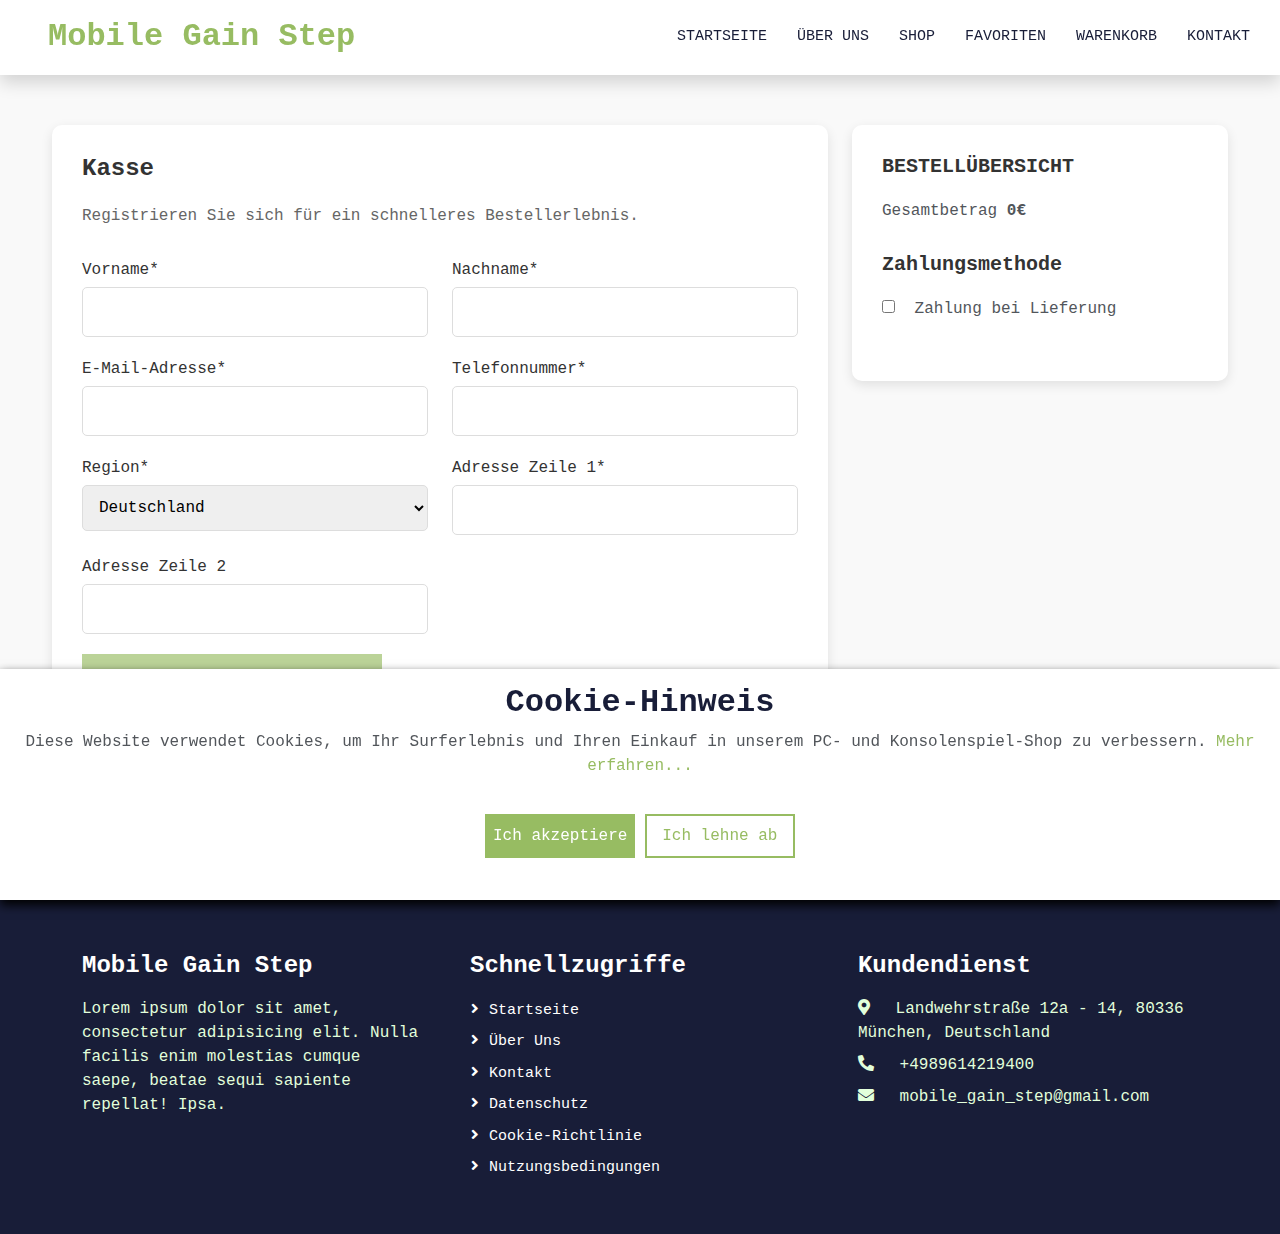
<file: checkout.html>
<!DOCTYPE html>
<html lang="en">
    <head>
        <meta charset="utf-8" />
        <title>Mobile Gain Step</title>
        <meta content="width=device-width, initial-scale=1.0" name="viewport" />
        <meta
            name="keywords"
            content="PC-Spiele, Konsolenspiele, Online-Spieleshop, Videospiele kaufen, Spiele-Downloads, digitale Spielcodes, Actionspiele, Rollenspiele, Strategiespiele, Spielezubehör"
        />
        <meta
            name="description"
            content="Entdecken Sie den ultimativen Online-Shop für PC- und Konsolenspiele. Kaufen Sie die neuesten digitalen Veröffentlichungen, Top-Titel und exklusive Angebote – perfekt für jeden Gamer."
        />

        <!-- Favicon -->
        <link href="img/favicon.ico" rel="icon" />

        <!-- Google Web Fonts -->
        <link rel="preconnect" href="https://fonts.googleapis.com" />
        <link rel="preconnect" href="https://fonts.gstatic.com" crossorigin />
        <link
            href="https://fonts.googleapis.com/css2?family=Heebo:wght@400;500;600&family=Nunito:wght@600;700;800&display=swap"
            rel="stylesheet"
        />

        <!-- Icon Font Stylesheet -->
        <link
            href="https://cdnjs.cloudflare.com/ajax/libs/font-awesome/5.10.0/css/all.min.css"
            rel="stylesheet"
        />
        <link
            href="https://cdn.jsdelivr.net/npm/bootstrap-icons@1.4.1/font/bootstrap-icons.css"
            rel="stylesheet"
        />

        <!-- Libraries Stylesheet -->
        <link href="lib/animate/animate.min.css" rel="stylesheet" />
        <link
            href="lib/owlcarousel/assets/owl.carousel.min.css"
            rel="stylesheet"
        />

        <!-- Customized Bootstrap Stylesheet -->
        <link href="css/bootstrap.min.css" rel="stylesheet" />

        <!-- Template Stylesheet -->
        <link href="css/style.css" rel="stylesheet" />
    </head>

    <body>
        <!-- Spinner Start -->
        <div
            id="spinner"
            class="show bg-white position-fixed translate-middle w-100 vh-100 top-50 start-50 d-flex align-items-center justify-content-center"
        >
            <div
                class="spinner-border text-primary"
                style="width: 3rem; height: 3rem"
                role="status"
            >
                <span class="sr-only">Loading...</span>
            </div>
        </div>
        <!-- Spinner End -->

        <nav
            class="navbar navbar-expand-lg bg-white navbar-light shadow sticky-top p-0"
        >
            <a
                href="index.html"
                class="navbar-brand d-flex align-items-center px-4 px-lg-5"
            >
                <h2 class="m-0 text-primary">Mobile Gain Step</h2>
            </a>
            <button
                type="button"
                class="navbar-toggler me-4"
                data-bs-toggle="collapse"
                data-bs-target="#navbarCollapse"
            >
                <span class="navbar-toggler-icon"></span>
            </button>
            <div class="collapse navbar-collapse" id="navbarCollapse">
                <div class="navbar-nav ms-auto p-4 p-lg-0">
                    <a href="index.html" class="nav-item nav-link"
                        >Startseite</a
                    >
                    <a href="about.html" class="nav-item nav-link">Über Uns</a>
                    <a href="product-details.html" class="nav-item nav-link"
                        >Shop</a
                    >
                    <a href="favorite.html" class="nav-item nav-link"
                        >Favoriten</a
                    >
                    <a href="cart.html" class="nav-item nav-link">Warenkorb</a>
                    <a href="contact.html" class="nav-item nav-link">Kontakt</a>
                </div>
            </div>
        </nav>
        <!-- Navbar Ende -->

        <!-- Start Checkout -->
        <section class="shop checkout section">
            <div class="container">
                <div class="row">
                    <div class="col-lg-8 col-12">
                        <div class="checkout-form">
                            <h2>Kasse</h2>
                            <p>
                                Registrieren Sie sich für ein schnelleres
                                Bestellerlebnis.
                            </p>
                            <!-- Formular -->
                            <form
                                class="form"
                                method="GET"
                                action="thanks.html"
                            >
                                <div class="row">
                                    <div class="col-lg-6 col-md-6 col-12">
                                        <div class="form-group">
                                            <label>Vorname<span>*</span></label>
                                            <input
                                                type="text"
                                                name="firstName"
                                                placeholder=""
                                                required
                                            />
                                        </div>
                                    </div>
                                    <div class="col-lg-6 col-md-6 col-12">
                                        <div class="form-group">
                                            <label
                                                >Nachname<span>*</span></label
                                            >
                                            <input
                                                type="text"
                                                name="lastName"
                                                placeholder=""
                                                required
                                            />
                                        </div>
                                    </div>
                                    <div class="col-lg-6 col-md-6 col-12">
                                        <div class="form-group">
                                            <label
                                                >E-Mail-Adresse<span
                                                    >*</span
                                                ></label
                                            >
                                            <input
                                                type="email"
                                                name="email"
                                                placeholder=""
                                                required
                                            />
                                        </div>
                                    </div>
                                    <div class="col-lg-6 col-md-6 col-12">
                                        <div class="form-group">
                                            <label
                                                >Telefonnummer<span
                                                    >*</span
                                                ></label
                                            >
                                            <input
                                                type="tel"
                                                name="phone"
                                                placeholder=""
                                                required
                                            />
                                        </div>
                                    </div>
                                    <div class="col-lg-6 col-md-6 col-12">
                                        <div class="form-group">
                                            <label>Region<span>*</span></label>
                                            <select name="region" id="region">
                                                <option
                                                    value="deutschland"
                                                    selected
                                                >
                                                    Deutschland
                                                </option>
                                                <option value="europa">
                                                    Europa
                                                </option>
                                                <option value="weltweit">
                                                    Weltweit
                                                </option>
                                                <option value="andere">
                                                    Andere
                                                </option>
                                            </select>
                                        </div>
                                    </div>
                                    <div class="col-lg-6 col-md-6 col-12">
                                        <div class="form-group">
                                            <label
                                                >Adresse Zeile 1<span
                                                    >*</span
                                                ></label
                                            >
                                            <input
                                                type="text"
                                                name="address1"
                                                placeholder=""
                                                required
                                            />
                                        </div>
                                    </div>
                                    <div class="col-lg-6 col-md-6 col-12">
                                        <div class="form-group">
                                            <label>Adresse Zeile 2</label>
                                            <input
                                                type="text"
                                                name="address2"
                                                placeholder=""
                                            />
                                        </div>
                                    </div>
                                </div>
                                <!-- Button Widget -->
                                <div class="single-widget get-button">
                                    <div class="content">
                                        <a class="button">
                                            <button
                                                class="btn btn-primary py-4 px-lg-5 d-lg-block"
                                                type="submit"
                                                data-store-el="cartEmptyDisabled"
                                            >
                                                Bestellung abschicken
                                            </button>
                                        </a>
                                    </div>
                                </div>
                                <!--/ Ende Button Widget -->
                            </form>
                            <!--/ Ende Formular -->
                        </div>
                    </div>
                    <div class="col-lg-4 col-12">
                        <div class="order-details">
                            <!-- Bestellübersicht -->
                            <div class="single-widget">
                                <h2>BESTELLÜBERSICHT</h2>
                                <div class="content">
                                    <ul>
                                        <li class="last">
                                            Gesamtbetrag
                                            <span>
                                                <span
                                                    data-store-el="cartTotal"
                                                ></span
                                                >€
                                            </span>
                                        </li>
                                    </ul>
                                </div>
                            </div>
                            <!--/ Ende Bestellübersicht -->
                            <!-- Zahlungsart -->
                            <div class="single-widget">
                                <h2>Zahlungsmethode</h2>
                                <div class="content">
                                    <div class="checkbox">
                                        <label
                                            class="checkbox-inline"
                                            for="payment-cod"
                                        >
                                            <input
                                                name="paymentMethod"
                                                id="payment-cod"
                                                type="checkbox"
                                            />
                                            Zahlung bei Lieferung
                                        </label>
                                    </div>
                                </div>
                            </div>
                            <!--/ Ende Zahlungsart -->
                        </div>
                    </div>
                </div>
            </div>
        </section>
        <!--/ Ende Checkout -->

        <!-- Footer Start -->
        <div
            class="container-fluid bg-dark text-light footer pt-5 mt-5 wow fadeIn"
            data-wow-delay="0.1s"
        >
            <div class="container py-5">
                <div class="row g-5">
                    <div class="col-lg-4 col-md-6">
                        <h4 class="text-white mb-3">Mobile Gain Step</h4>
                        <p>
                            Lorem ipsum dolor sit amet, consectetur adipisicing
                            elit. Nulla facilis enim molestias cumque saepe,
                            beatae sequi sapiente repellat! Ipsa.
                        </p>
                    </div>
                    <div class="col-lg-4 col-md-6">
                        <h4 class="text-white mb-3">Schnellzugriffe</h4>
                        <a class="btn btn-link" href="index.html">Startseite</a>
                        <a class="btn btn-link" href="about.html">Über Uns</a>
                        <a class="btn btn-link" href="contact.html">Kontakt</a>
                        <a class="btn btn-link" href="privacy-policy.html"
                            >Datenschutz</a
                        >
                        <a class="btn btn-link" href="cookie-policy.html"
                            >Cookie-Richtlinie</a
                        >
                        <a class="btn btn-link" href="terms-of-use.html"
                            >Nutzungsbedingungen</a
                        >
                    </div>
                    <div class="col-lg-4 col-md-6">
                        <h4 class="text-white mb-3">Kundendienst</h4>
                        <p class="mb-2">
                            <i class="fa fa-map-marker-alt me-3"></i>
                            Landwehrstraße 12a - 14, 80336 München, Deutschland
                        </p>
                        <p class="mb-2">
                            <i class="fa fa-phone-alt me-3"></i> +4989614219400
                        </p>
                        <p class="mb-2">
                            <i class="fa fa-envelope me-3"></i>
                            mobile_gain_step@gmail.com
                        </p>
                    </div>
                </div>
            </div>
        </div>
        <!-- Footer Ende -->

        <!-- Cookie Banner -->
        <div class="cookie-wrapper show">
            <div>
                <i class="bx bx-cookie"></i>
                <h2 style="text-align: center">Cookie-Hinweis</h2>
            </div>
            <div class="data">
                <p>
                    Diese Website verwendet Cookies, um Ihr Surferlebnis und
                    Ihren Einkauf in unserem PC- und Konsolenspiel-Shop zu
                    verbessern.
                    <a href="cookie-policy.html">Mehr erfahren...</a>
                </p>
            </div>
            <div class="buttons">
                <button class="cookie-button" id="acceptBtn">
                    Ich akzeptiere
                </button>
                <button class="cookie-button" id="declineBtn">
                    Ich lehne ab
                </button>
            </div>
        </div>
        <!-- Ende Cookie Banner -->

        <!-- Back to Top -->
        <a href="#" class="btn btn-lg btn-primary btn-lg-square back-to-top"
            ><i class="bi bi-arrow-up"></i
        ></a>

        <!-- JavaScript Libraries -->
        <script src="https://ajax.googleapis.com/ajax/libs/jquery/3.5.1/jquery.min.js"></script>
        <script src="https://cdn.jsdelivr.net/npm/bootstrap@5.0.0/dist/js/bootstrap.bundle.min.js"></script>
        <script src="lib/wow/wow.min.js"></script>
        <script src="lib/easing/easing.min.js"></script>
        <script src="lib/waypoints/waypoints.min.js"></script>
        <script src="lib/owlcarousel/owl.carousel.min.js"></script>

        <!-- Template Javascript -->
        <script src="js/main.js"></script>
        <script src="js/cookiebanner.js"></script>
        <script src="js/store.js"></script>
        <script src="products.js"></script>
    </body>
</html>
</file>
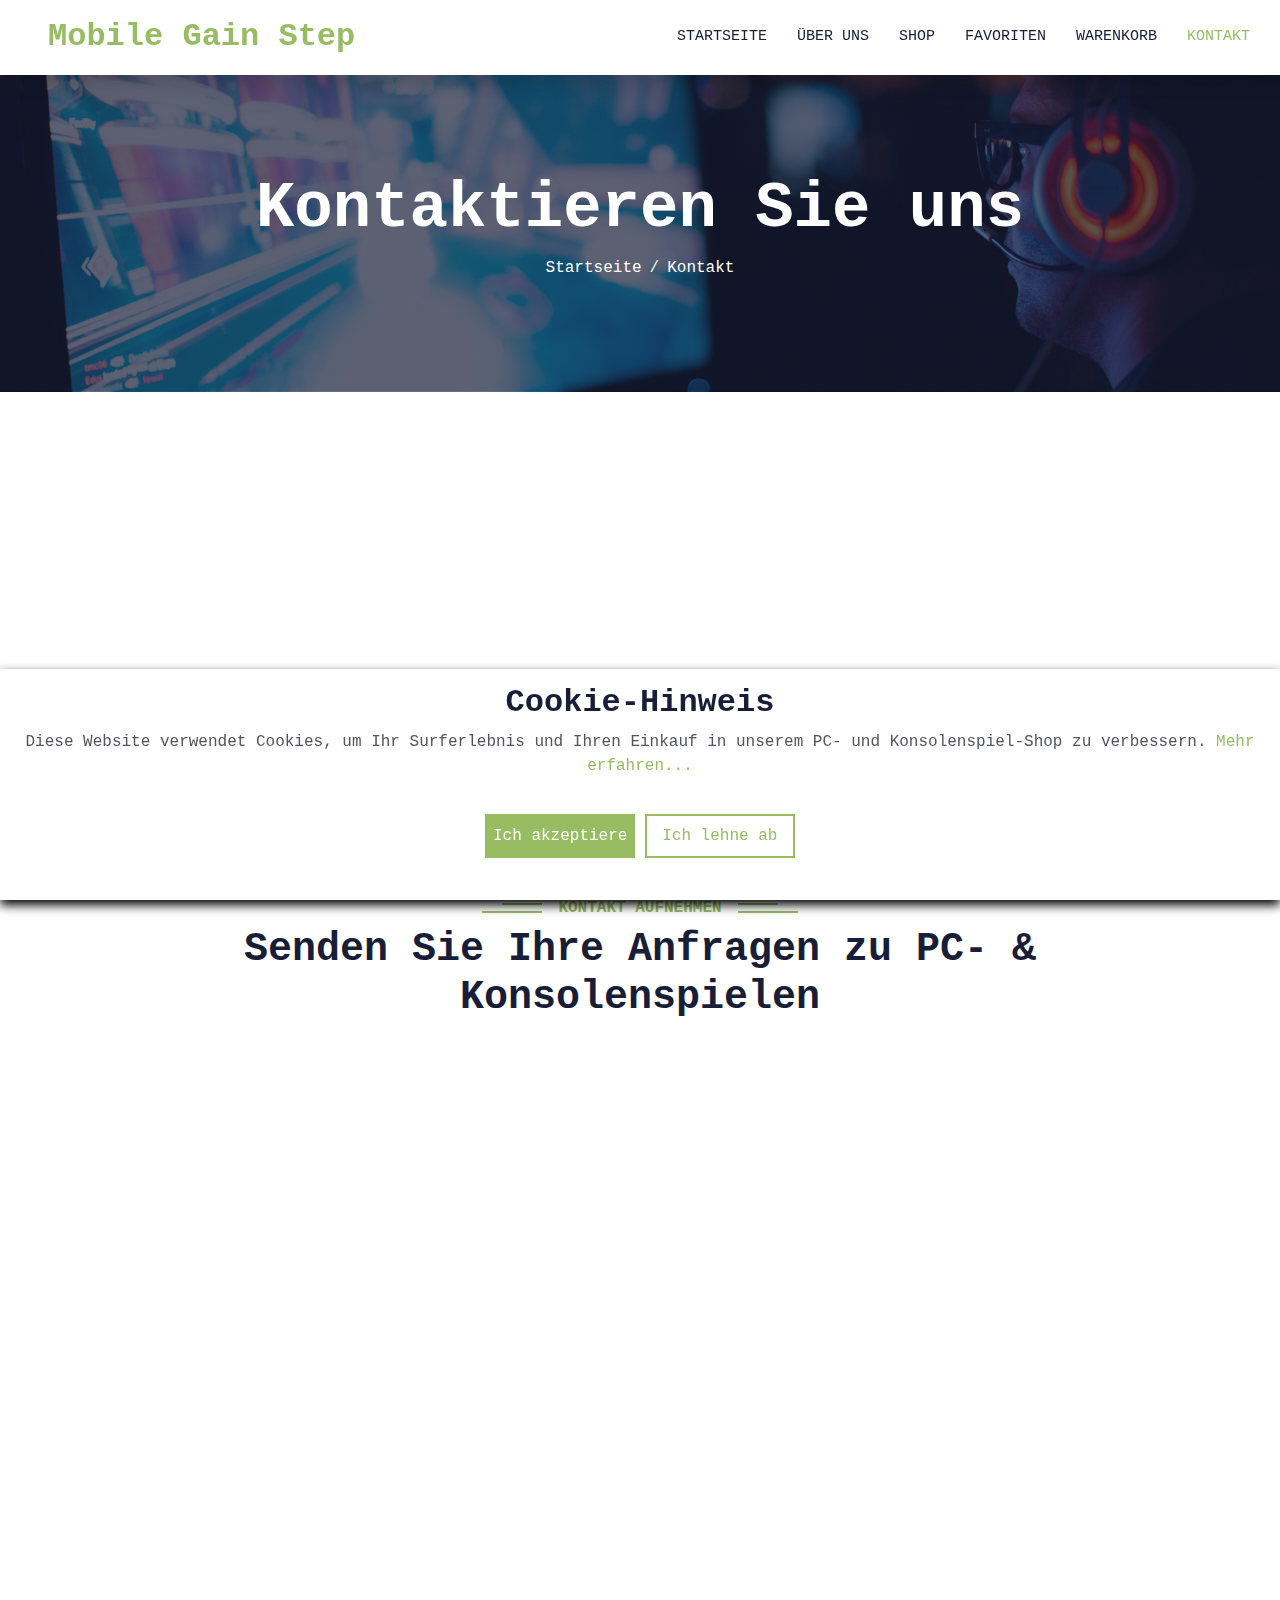
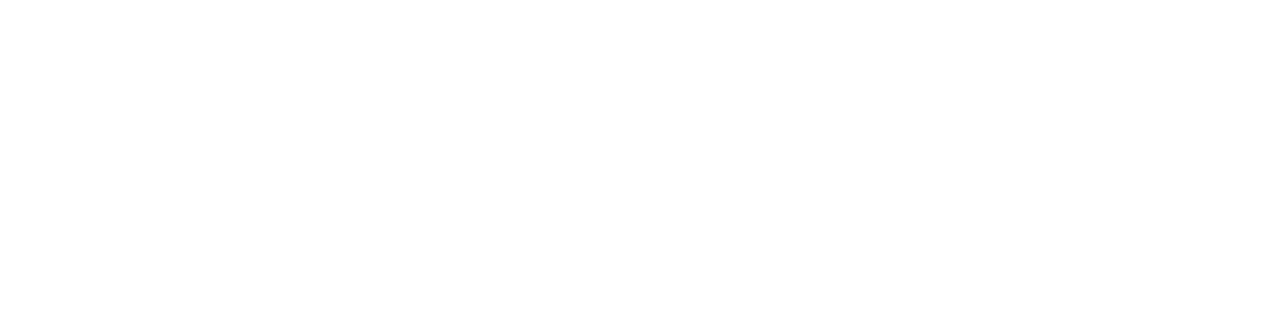
<file: contact.html>
<!DOCTYPE html>
<html lang="en">
    <head>
        <meta charset="utf-8" />
        <title>Mobile Gain Step</title>
        <meta content="width=device-width, initial-scale=1.0" name="viewport" />
        <meta
            name="keywords"
            content="PC-Spiele, Konsolenspiele, Online-Spieleshop, Videospiele kaufen, Spiele-Downloads, digitale Spielcodes, Actionspiele, Rollenspiele, Strategiespiele, Spielezubehör"
        />
        <meta
            name="description"
            content="Entdecken Sie den ultimativen Online-Shop für PC- und Konsolenspiele. Kaufen Sie die neuesten digitalen Veröffentlichungen, Top-Titel und exklusive Angebote – perfekt für jeden Gamer."
        />

        <!-- Favicon -->
        <link href="img/favicon.ico" rel="icon" />

        <!-- Google Web Fonts -->
        <link rel="preconnect" href="https://fonts.googleapis.com" />
        <link rel="preconnect" href="https://fonts.gstatic.com" crossorigin />
        <link
            href="https://fonts.googleapis.com/css2?family=Heebo:wght@400;500;600&family=Nunito:wght@600;700;800&display=swap"
            rel="stylesheet"
        />

        <!-- Icon Font Stylesheet -->
        <link
            href="https://cdnjs.cloudflare.com/ajax/libs/font-awesome/5.10.0/css/all.min.css"
            rel="stylesheet"
        />
        <link
            href="https://cdn.jsdelivr.net/npm/bootstrap-icons@1.4.1/font/bootstrap-icons.css"
            rel="stylesheet"
        />

        <!-- Libraries Stylesheet -->
        <link href="lib/animate/animate.min.css" rel="stylesheet" />
        <link
            href="lib/owlcarousel/assets/owl.carousel.min.css"
            rel="stylesheet"
        />

        <!-- Customized Bootstrap Stylesheet -->
        <link href="css/bootstrap.min.css" rel="stylesheet" />

        <!-- Template Stylesheet -->
        <link href="css/style.css" rel="stylesheet" />
    </head>

    <body>
        <!-- Spinner Start -->
        <div
            id="spinner"
            class="show bg-white position-fixed translate-middle w-100 vh-100 top-50 start-50 d-flex align-items-center justify-content-center"
        >
            <div
                class="spinner-border text-primary"
                style="width: 3rem; height: 3rem"
                role="status"
            >
                <span class="sr-only">Loading...</span>
            </div>
        </div>
        <!-- Spinner End -->

        <nav
            class="navbar navbar-expand-lg bg-white navbar-light shadow sticky-top p-0"
        >
            <a
                href="index.html"
                class="navbar-brand d-flex align-items-center px-4 px-lg-5"
            >
                <h2 class="m-0 text-primary">Mobile Gain Step</h2>
            </a>
            <button
                type="button"
                class="navbar-toggler me-4"
                data-bs-toggle="collapse"
                data-bs-target="#navbarCollapse"
            >
                <span class="navbar-toggler-icon"></span>
            </button>
            <div class="collapse navbar-collapse" id="navbarCollapse">
                <div class="navbar-nav ms-auto p-4 p-lg-0">
                    <a href="index.html" class="nav-item nav-link"
                        >Startseite</a
                    >
                    <a href="about.html" class="nav-item nav-link">Über Uns</a>
                    <a href="product-details.html" class="nav-item nav-link"
                        >Shop</a
                    >
                    <a href="favorite.html" class="nav-item nav-link"
                        >Favoriten</a
                    >
                    <a href="cart.html" class="nav-item nav-link">Warenkorb</a>
                    <a href="contact.html" class="nav-item nav-link active"
                        >Kontakt</a
                    >
                </div>
            </div>
        </nav>
        <!-- Navbar Ende -->

        <!-- Header Start -->
        <div class="container-fluid bg-primary py-5 mb-5 page-header">
            <div class="container py-5">
                <div class="row justify-content-center">
                    <div class="col-lg-10 text-center">
                        <h1 class="display-3 text-white animated slideInDown">
                            Kontaktieren Sie uns
                        </h1>
                        <nav aria-label="breadcrumb">
                            <ol class="breadcrumb justify-content-center">
                                <li class="breadcrumb-item">
                                    <a class="text-white" href="index.html"
                                        >Startseite</a
                                    >
                                </li>
                                <li
                                    class="breadcrumb-item text-white active"
                                    aria-current="page"
                                >
                                    Kontakt
                                </li>
                            </ol>
                        </nav>
                    </div>
                </div>
            </div>
        </div>
        <!-- Header End -->

        <div class="col-lg-4 col-md-6 wow fadeInUp" data-wow-delay="0.3s">
            <iframe
                src="https://www.google.com/maps/embed?pb=!1m18!1m12!1m3!1d4328.181993663416!2d11.560396766661682!3d48.13727025766615!2m3!1f0!2f0!3f0!3m2!1i1024!2i768!4f13.1!3m3!1m2!1s0x479e75f7e7572e99%3A0x941ad96de2726f66!2sFUNtainment%20Game%20Store%20M%C3%BCnchen%20Zentrum!5e0!3m2!1suk!2sua!4v1753098338267!5m2!1suk!2sua"
                class="position-relative rounded w-100 h-100"
                frameborder="0"
                style="width: 100vw !important; height: 400px !important"
                aria-hidden="false"
                tabindex="0"
            ></iframe>
        </div>

        <!-- Kontakt Start -->
        <div class="container-xxl py-5">
            <div class="container">
                <div class="text-center wow fadeInUp" data-wow-delay="0.1s">
                    <h6
                        class="section-title bg-white text-center text-primary px-3"
                    >
                        Kontakt aufnehmen
                    </h6>
                    <h1 class="mb-5">
                        Senden Sie Ihre Anfragen zu PC- & Konsolenspielen
                    </h1>
                </div>
                <div class="row g-4">
                    <div
                        class="col-lg-6 col-md-6 wow fadeInUp"
                        data-wow-delay="0.1s"
                    >
                        <h5>Kontaktdaten</h5>
                        <p class="mb-4">
                            Wir helfen Ihnen gern bei der Auswahl der besten PC-
                            und Konsolenspiele. Wenn Sie Fragen zu unseren
                            Produkten haben oder persönliche Empfehlungen
                            wünschen, steht unser Team Ihnen jederzeit zur
                            Verfügung.
                        </p>
                        <div class="d-flex align-items-center mb-3">
                            <div
                                class="d-flex align-items-center justify-content-center flex-shrink-0 bg-primary"
                                style="width: 50px; height: 50px"
                            >
                                <i class="fa fa-map-marker-alt text-white"></i>
                            </div>
                            <div class="ms-3">
                                <h5 class="text-primary">Büro</h5>
                                <p class="mb-0">
                                    Landwehrstraße 12a - 14, 80336 München
                                </p>
                            </div>
                        </div>
                        <div class="d-flex align-items-center mb-3">
                            <div
                                class="d-flex align-items-center justify-content-center flex-shrink-0 bg-primary"
                                style="width: 50px; height: 50px"
                            >
                                <i class="fa fa-phone-alt text-white"></i>
                            </div>
                            <div class="ms-3">
                                <h5 class="text-primary">Telefon</h5>
                                <p class="mb-0">+4989614219400</p>
                            </div>
                        </div>
                        <div class="d-flex align-items-center">
                            <div
                                class="d-flex align-items-center justify-content-center flex-shrink-0 bg-primary"
                                style="width: 50px; height: 50px"
                            >
                                <i class="fa fa-envelope-open text-white"></i>
                            </div>
                            <div class="ms-3">
                                <h5 class="text-primary">E-Mail</h5>
                                <p class="mb-0">mobile_gain_step@gmail.com</p>
                            </div>
                        </div>
                    </div>

                    <div
                        class="col-lg-6 col-md-12 wow fadeInUp"
                        data-wow-delay="0.5s"
                    >
                        <form method="get" action="thanks.html">
                            <div class="row g-3">
                                <div class="col-md-6">
                                    <div class="form-floating">
                                        <input
                                            type="text"
                                            class="form-control"
                                            id="name"
                                            placeholder="Ihr Name"
                                        />
                                        <label for="name">Ihr Name</label>
                                    </div>
                                </div>
                                <div class="col-md-6">
                                    <div class="form-floating">
                                        <input
                                            type="email"
                                            class="form-control"
                                            id="email"
                                            placeholder="Ihre E-Mail"
                                        />
                                        <label for="email">Ihre E-Mail</label>
                                    </div>
                                </div>
                                <div class="col-12">
                                    <div class="form-floating">
                                        <input
                                            type="text"
                                            class="form-control"
                                            id="subject"
                                            placeholder="Betreff"
                                        />
                                        <label for="subject">Betreff</label>
                                    </div>
                                </div>
                                <div class="col-12">
                                    <div class="form-floating">
                                        <textarea
                                            class="form-control"
                                            placeholder="Nachricht hinterlassen"
                                            id="message"
                                            style="height: 150px"
                                        ></textarea>
                                        <label for="message">Nachricht</label>
                                    </div>
                                </div>
                                <div class="col-12">
                                    <button
                                        class="btn btn-primary w-100 py-3"
                                        type="submit"
                                        id="submit"
                                    >
                                        Nachricht senden
                                    </button>
                                </div>
                            </div>
                        </form>
                    </div>
                </div>
            </div>
        </div>
        <!-- Kontakt Ende -->

        <!-- Footer Start -->
        <div
            class="container-fluid bg-dark text-light footer pt-5 mt-5 wow fadeIn"
            data-wow-delay="0.1s"
        >
            <div class="container py-5">
                <div class="row g-5">
                    <div class="col-lg-4 col-md-6">
                        <h4 class="text-white mb-3">Mobile Gain Step</h4>
                        <p>
                            Lorem ipsum dolor sit amet, consectetur adipisicing
                            elit. Nulla facilis enim molestias cumque saepe,
                            beatae sequi sapiente repellat! Ipsa.
                        </p>
                    </div>
                    <div class="col-lg-4 col-md-6">
                        <h4 class="text-white mb-3">Schnellzugriffe</h4>
                        <a class="btn btn-link" href="index.html">Startseite</a>
                        <a class="btn btn-link" href="about.html">Über Uns</a>
                        <a class="btn btn-link" href="contact.html">Kontakt</a>
                        <a class="btn btn-link" href="privacy-policy.html"
                            >Datenschutz</a
                        >
                        <a class="btn btn-link" href="cookie-policy.html"
                            >Cookie-Richtlinie</a
                        >
                        <a class="btn btn-link" href="terms-of-use.html"
                            >Nutzungsbedingungen</a
                        >
                    </div>
                    <div class="col-lg-4 col-md-6">
                        <h4 class="text-white mb-3">Kundendienst</h4>
                        <p class="mb-2">
                            <i class="fa fa-map-marker-alt me-3"></i>
                            Landwehrstraße 12a - 14, 80336 München, Deutschland
                        </p>
                        <p class="mb-2">
                            <i class="fa fa-phone-alt me-3"></i> +4989614219400
                        </p>
                        <p class="mb-2">
                            <i class="fa fa-envelope me-3"></i>
                            mobile_gain_step@gmail.com
                        </p>
                    </div>
                </div>
            </div>
        </div>
        <!-- Footer Ende -->

        <!-- Cookie Banner -->
        <div class="cookie-wrapper show">
            <div>
                <i class="bx bx-cookie"></i>
                <h2 style="text-align: center">Cookie-Hinweis</h2>
            </div>
            <div class="data">
                <p>
                    Diese Website verwendet Cookies, um Ihr Surferlebnis und
                    Ihren Einkauf in unserem PC- und Konsolenspiel-Shop zu
                    verbessern.
                    <a href="cookie-policy.html">Mehr erfahren...</a>
                </p>
            </div>
            <div class="buttons">
                <button class="cookie-button" id="acceptBtn">
                    Ich akzeptiere
                </button>
                <button class="cookie-button" id="declineBtn">
                    Ich lehne ab
                </button>
            </div>
        </div>
        <!-- Ende Cookie Banner -->

        <!-- Back to Top -->
        <a href="#" class="btn btn-lg btn-primary btn-lg-square back-to-top"
            ><i class="bi bi-arrow-up"></i
        ></a>

        <!-- JavaScript Libraries -->
        <script src="https://ajax.googleapis.com/ajax/libs/jquery/3.5.1/jquery.min.js"></script>
        <script src="https://cdn.jsdelivr.net/npm/bootstrap@5.0.0/dist/js/bootstrap.bundle.min.js"></script>
        <script src="lib/wow/wow.min.js"></script>
        <script src="lib/easing/easing.min.js"></script>
        <script src="lib/waypoints/waypoints.min.js"></script>
        <script src="lib/owlcarousel/owl.carousel.min.js"></script>

        <!-- Template Javascript -->
        <script src="js/main.js"></script>
        <script src="js/cookiebanner.js"></script>
        <script src="js/store.js"></script>
        <script src="products.js"></script>
    </body>
</html>
</file>
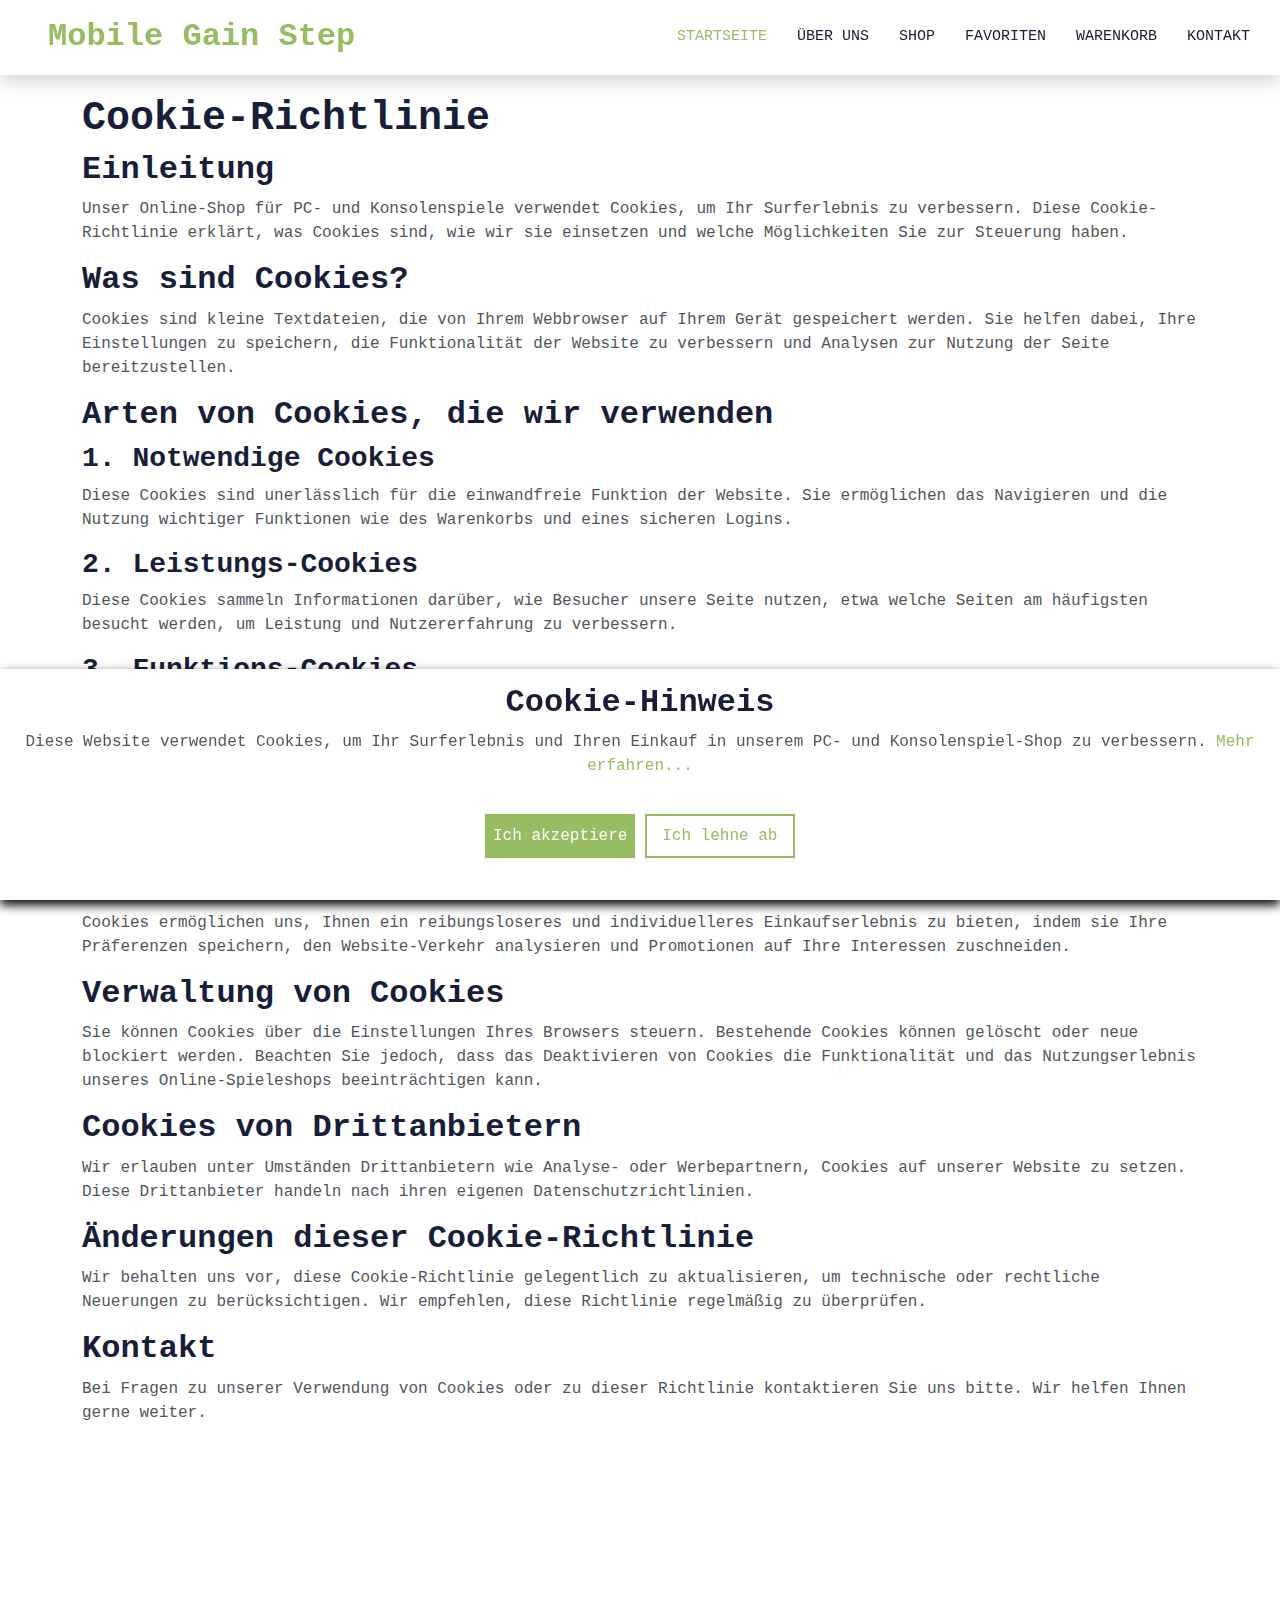
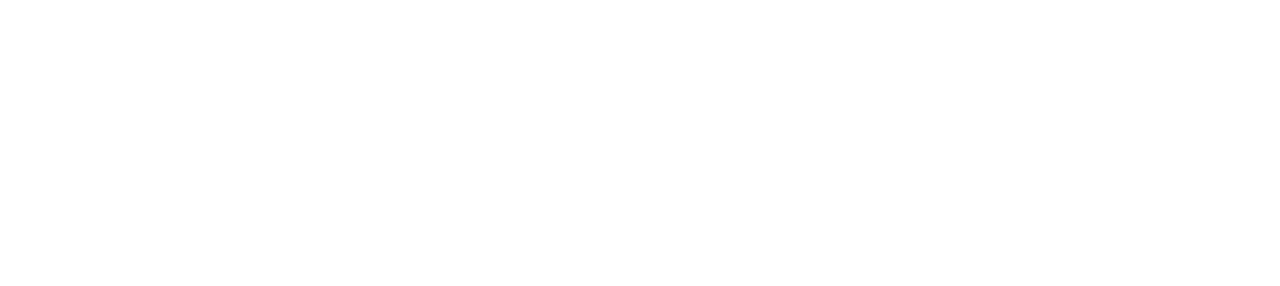
<file: cookie-policy.html>
<!DOCTYPE html>
<html lang="en">
    <head>
        <meta charset="utf-8" />
        <title>Mobile Gain Step</title>
        <meta content="width=device-width, initial-scale=1.0" name="viewport" />
        <meta
            name="keywords"
            content="PC-Spiele, Konsolenspiele, Online-Spieleshop, Videospiele kaufen, Spiele-Downloads, digitale Spielcodes, Actionspiele, Rollenspiele, Strategiespiele, Spielezubehör"
        />
        <meta
            name="description"
            content="Entdecken Sie den ultimativen Online-Shop für PC- und Konsolenspiele. Kaufen Sie die neuesten digitalen Veröffentlichungen, Top-Titel und exklusive Angebote – perfekt für jeden Gamer."
        />

        <!-- Favicon -->
        <link href="img/favicon.ico" rel="icon" />

        <!-- Google Web Fonts -->
        <link rel="preconnect" href="https://fonts.googleapis.com" />
        <link rel="preconnect" href="https://fonts.gstatic.com" crossorigin />
        <link
            href="https://fonts.googleapis.com/css2?family=Heebo:wght@400;500;600&family=Nunito:wght@600;700;800&display=swap"
            rel="stylesheet"
        />

        <!-- Icon Font Stylesheet -->
        <link
            href="https://cdnjs.cloudflare.com/ajax/libs/font-awesome/5.10.0/css/all.min.css"
            rel="stylesheet"
        />
        <link
            href="https://cdn.jsdelivr.net/npm/bootstrap-icons@1.4.1/font/bootstrap-icons.css"
            rel="stylesheet"
        />

        <!-- Libraries Stylesheet -->
        <link href="lib/animate/animate.min.css" rel="stylesheet" />
        <link
            href="lib/owlcarousel/assets/owl.carousel.min.css"
            rel="stylesheet"
        />

        <!-- Customized Bootstrap Stylesheet -->
        <link href="css/bootstrap.min.css" rel="stylesheet" />

        <!-- Template Stylesheet -->
        <link href="css/style.css" rel="stylesheet" />
    </head>

    <body>
        <!-- Spinner Start -->
        <div
            id="spinner"
            class="show bg-white position-fixed translate-middle w-100 vh-100 top-50 start-50 d-flex align-items-center justify-content-center"
        >
            <div
                class="spinner-border text-primary"
                style="width: 3rem; height: 3rem"
                role="status"
            >
                <span class="sr-only">Loading...</span>
            </div>
        </div>
        <!-- Spinner End -->

        <nav
            class="navbar navbar-expand-lg bg-white navbar-light shadow sticky-top p-0"
        >
            <a
                href="index.html"
                class="navbar-brand d-flex align-items-center px-4 px-lg-5"
            >
                <h2 class="m-0 text-primary">Mobile Gain Step</h2>
            </a>
            <button
                type="button"
                class="navbar-toggler me-4"
                data-bs-toggle="collapse"
                data-bs-target="#navbarCollapse"
            >
                <span class="navbar-toggler-icon"></span>
            </button>
            <div class="collapse navbar-collapse" id="navbarCollapse">
                <div class="navbar-nav ms-auto p-4 p-lg-0">
                    <a href="index.html" class="nav-item nav-link active"
                        >Startseite</a
                    >
                    <a href="about.html" class="nav-item nav-link">Über Uns</a>
                    <a href="product-details.html" class="nav-item nav-link"
                        >Shop</a
                    >
                    <a href="favorite.html" class="nav-item nav-link"
                        >Favoriten</a
                    >
                    <a href="cart.html" class="nav-item nav-link">Warenkorb</a>
                    <a href="contact.html" class="nav-item nav-link">Kontakt</a>
                </div>
            </div>
        </nav>
        <!-- Navbar Ende -->
        <main>
            <article class="container additional-wrapper">
                <div class="page__content" style="padding: 20px 0px">
                    <h1>Cookie-Richtlinie</h1>
                    <h2>Einleitung</h2>
                    <p>
                        Unser Online-Shop für PC- und Konsolenspiele verwendet
                        Cookies, um Ihr Surferlebnis zu verbessern. Diese
                        Cookie-Richtlinie erklärt, was Cookies sind, wie wir sie
                        einsetzen und welche Möglichkeiten Sie zur Steuerung
                        haben.
                    </p>

                    <h2>Was sind Cookies?</h2>
                    <p>
                        Cookies sind kleine Textdateien, die von Ihrem
                        Webbrowser auf Ihrem Gerät gespeichert werden. Sie
                        helfen dabei, Ihre Einstellungen zu speichern, die
                        Funktionalität der Website zu verbessern und Analysen
                        zur Nutzung der Seite bereitzustellen.
                    </p>

                    <h2>Arten von Cookies, die wir verwenden</h2>
                    <h3>1. Notwendige Cookies</h3>
                    <p>
                        Diese Cookies sind unerlässlich für die einwandfreie
                        Funktion der Website. Sie ermöglichen das Navigieren und
                        die Nutzung wichtiger Funktionen wie des Warenkorbs und
                        eines sicheren Logins.
                    </p>

                    <h3>2. Leistungs-Cookies</h3>
                    <p>
                        Diese Cookies sammeln Informationen darüber, wie
                        Besucher unsere Seite nutzen, etwa welche Seiten am
                        häufigsten besucht werden, um Leistung und
                        Nutzererfahrung zu verbessern.
                    </p>

                    <h3>3. Funktions-Cookies</h3>
                    <p>
                        Diese Cookies speichern Ihre Präferenzen, beispielsweise
                        Sprache oder Region, und bieten erweiterte,
                        personalisierte Funktionen.
                    </p>

                    <h3>4. Marketing-Cookies</h3>
                    <p>
                        Diese Cookies werden eingesetzt, um relevante Werbung
                        auszuspielen und die Effektivität von Marketingkampagnen
                        zu messen.
                    </p>

                    <h2>Wie wir Cookies verwenden</h2>
                    <p>
                        Cookies ermöglichen uns, Ihnen ein reibungsloseres und
                        individuelleres Einkaufserlebnis zu bieten, indem sie
                        Ihre Präferenzen speichern, den Website-Verkehr
                        analysieren und Promotionen auf Ihre Interessen
                        zuschneiden.
                    </p>

                    <h2>Verwaltung von Cookies</h2>
                    <p>
                        Sie können Cookies über die Einstellungen Ihres Browsers
                        steuern. Bestehende Cookies können gelöscht oder neue
                        blockiert werden. Beachten Sie jedoch, dass das
                        Deaktivieren von Cookies die Funktionalität und das
                        Nutzungserlebnis unseres Online-Spieleshops
                        beeinträchtigen kann.
                    </p>

                    <h2>Cookies von Drittanbietern</h2>
                    <p>
                        Wir erlauben unter Umständen Drittanbietern wie Analyse-
                        oder Werbepartnern, Cookies auf unserer Website zu
                        setzen. Diese Drittanbieter handeln nach ihren eigenen
                        Datenschutzrichtlinien.
                    </p>

                    <h2>Änderungen dieser Cookie-Richtlinie</h2>
                    <p>
                        Wir behalten uns vor, diese Cookie-Richtlinie
                        gelegentlich zu aktualisieren, um technische oder
                        rechtliche Neuerungen zu berücksichtigen. Wir empfehlen,
                        diese Richtlinie regelmäßig zu überprüfen.
                    </p>

                    <h2>Kontakt</h2>
                    <p>
                        Bei Fragen zu unserer Verwendung von Cookies oder zu
                        dieser Richtlinie kontaktieren Sie uns bitte. Wir helfen
                        Ihnen gerne weiter.
                    </p>
                </div>
            </article>
        </main>

        <!-- Footer Start -->
        <div
            class="container-fluid bg-dark text-light footer pt-5 mt-5 wow fadeIn"
            data-wow-delay="0.1s"
        >
            <div class="container py-5">
                <div class="row g-5">
                    <div class="col-lg-4 col-md-6">
                        <h4 class="text-white mb-3">Mobile Gain Step</h4>
                        <p>
                            Lorem ipsum dolor sit amet, consectetur adipisicing
                            elit. Nulla facilis enim molestias cumque saepe,
                            beatae sequi sapiente repellat! Ipsa.
                        </p>
                    </div>
                    <div class="col-lg-4 col-md-6">
                        <h4 class="text-white mb-3">Schnellzugriffe</h4>
                        <a class="btn btn-link" href="index.html">Startseite</a>
                        <a class="btn btn-link" href="about.html">Über Uns</a>
                        <a class="btn btn-link" href="contact.html">Kontakt</a>
                        <a class="btn btn-link" href="privacy-policy.html"
                            >Datenschutz</a
                        >
                        <a class="btn btn-link" href="cookie-policy.html"
                            >Cookie-Richtlinie</a
                        >
                        <a class="btn btn-link" href="terms-of-use.html"
                            >Nutzungsbedingungen</a
                        >
                    </div>
                    <div class="col-lg-4 col-md-6">
                        <h4 class="text-white mb-3">Kundendienst</h4>
                        <p class="mb-2">
                            <i class="fa fa-map-marker-alt me-3"></i>
                            Landwehrstraße 12a - 14, 80336 München, Deutschland
                        </p>
                        <p class="mb-2">
                            <i class="fa fa-phone-alt me-3"></i> +4989614219400
                        </p>
                        <p class="mb-2">
                            <i class="fa fa-envelope me-3"></i>
                            mobile_gain_step@gmail.com
                        </p>
                    </div>
                </div>
            </div>
        </div>
        <!-- Footer Ende -->

        <!-- Cookie Banner -->
        <div class="cookie-wrapper show">
            <div>
                <i class="bx bx-cookie"></i>
                <h2 style="text-align: center">Cookie-Hinweis</h2>
            </div>
            <div class="data">
                <p>
                    Diese Website verwendet Cookies, um Ihr Surferlebnis und
                    Ihren Einkauf in unserem PC- und Konsolenspiel-Shop zu
                    verbessern.
                    <a href="cookie-policy.html">Mehr erfahren...</a>
                </p>
            </div>
            <div class="buttons">
                <button class="cookie-button" id="acceptBtn">
                    Ich akzeptiere
                </button>
                <button class="cookie-button" id="declineBtn">
                    Ich lehne ab
                </button>
            </div>
        </div>
        <!-- Ende Cookie Banner -->

        <!-- Back to Top -->
        <a href="#" class="btn btn-lg btn-primary btn-lg-square back-to-top"
            ><i class="bi bi-arrow-up"></i
        ></a>

        <!-- JavaScript Libraries -->
        <script src="https://ajax.googleapis.com/ajax/libs/jquery/3.5.1/jquery.min.js"></script>
        <script src="https://cdn.jsdelivr.net/npm/bootstrap@5.0.0/dist/js/bootstrap.bundle.min.js"></script>
        <script src="lib/wow/wow.min.js"></script>
        <script src="lib/easing/easing.min.js"></script>
        <script src="lib/waypoints/waypoints.min.js"></script>
        <script src="lib/owlcarousel/owl.carousel.min.js"></script>

        <!-- Template Javascript -->
        <script src="js/main.js"></script>
        <script src="js/cookiebanner.js"></script>
        <script src="js/store.js"></script>
        <script src="products.js"></script>
    </body>
</html>
</file>
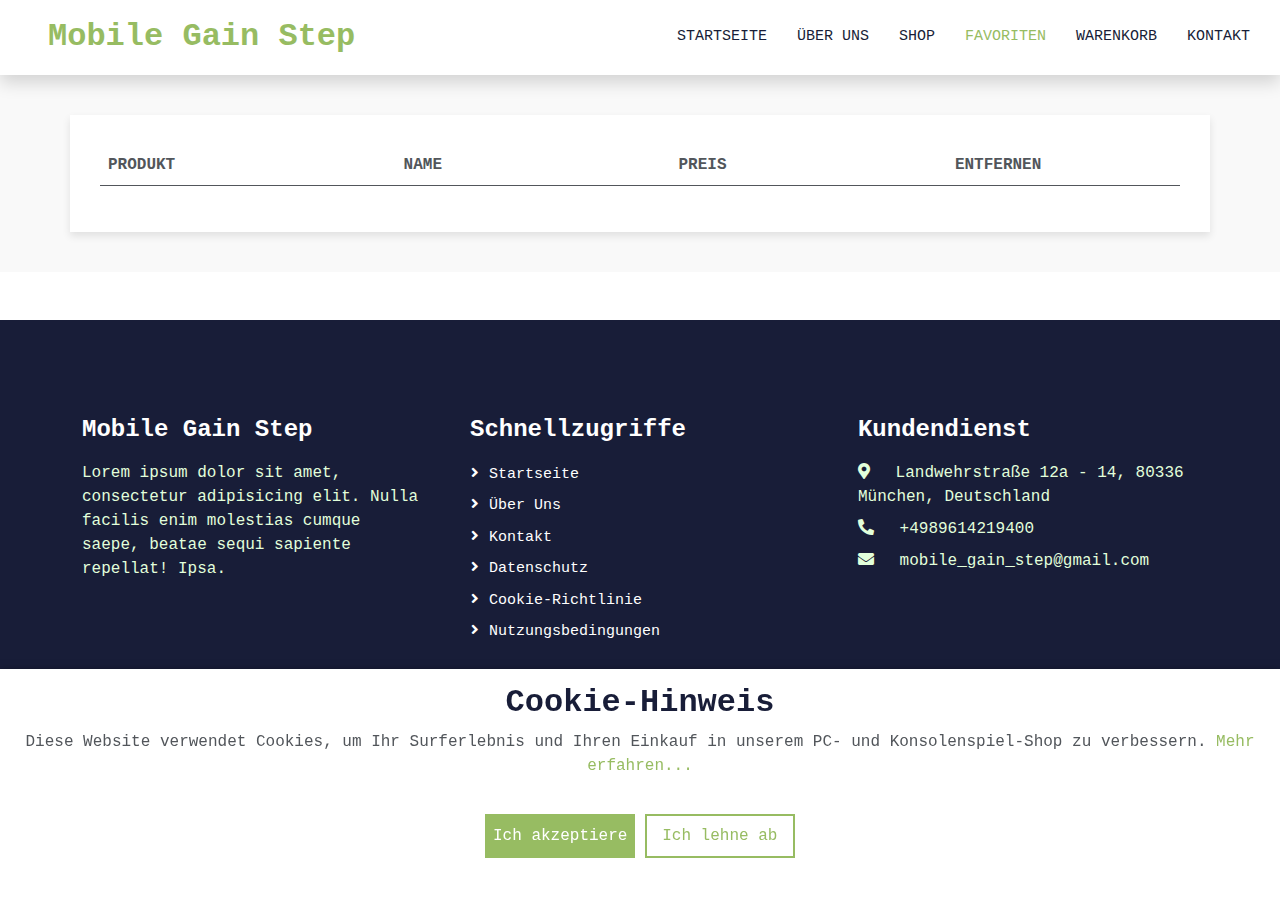
<file: favorite.html>
<!DOCTYPE html>
<html lang="en">
    <head>
        <meta charset="utf-8" />
        <title>Mobile Gain Step</title>
        <meta content="width=device-width, initial-scale=1.0" name="viewport" />
        <meta
            name="keywords"
            content="PC-Spiele, Konsolenspiele, Online-Spieleshop, Videospiele kaufen, Spiele-Downloads, digitale Spielcodes, Actionspiele, Rollenspiele, Strategiespiele, Spielezubehör"
        />
        <meta
            name="description"
            content="Entdecken Sie den ultimativen Online-Shop für PC- und Konsolenspiele. Kaufen Sie die neuesten digitalen Veröffentlichungen, Top-Titel und exklusive Angebote – perfekt für jeden Gamer."
        />

        <!-- Favicon -->
        <link href="img/favicon.ico" rel="icon" />

        <!-- Google Web Fonts -->
        <link rel="preconnect" href="https://fonts.googleapis.com" />
        <link rel="preconnect" href="https://fonts.gstatic.com" crossorigin />
        <link
            href="https://fonts.googleapis.com/css2?family=Heebo:wght@400;500;600&family=Nunito:wght@600;700;800&display=swap"
            rel="stylesheet"
        />

        <!-- Icon Font Stylesheet -->
        <link
            href="https://cdnjs.cloudflare.com/ajax/libs/font-awesome/5.10.0/css/all.min.css"
            rel="stylesheet"
        />
        <link
            href="https://cdn.jsdelivr.net/npm/bootstrap-icons@1.4.1/font/bootstrap-icons.css"
            rel="stylesheet"
        />

        <!-- Libraries Stylesheet -->
        <link href="lib/animate/animate.min.css" rel="stylesheet" />
        <link
            href="lib/owlcarousel/assets/owl.carousel.min.css"
            rel="stylesheet"
        />

        <!-- Customized Bootstrap Stylesheet -->
        <link href="css/bootstrap.min.css" rel="stylesheet" />

        <!-- Template Stylesheet -->
        <link href="css/style.css" rel="stylesheet" />
    </head>

    <body>
        <!-- Spinner Start -->
        <div
            id="spinner"
            class="show bg-white position-fixed translate-middle w-100 vh-100 top-50 start-50 d-flex align-items-center justify-content-center"
        >
            <div
                class="spinner-border text-primary"
                style="width: 3rem; height: 3rem"
                role="status"
            >
                <span class="sr-only">Loading...</span>
            </div>
        </div>
        <!-- Spinner End -->

        <nav
            class="navbar navbar-expand-lg bg-white navbar-light shadow sticky-top p-0"
        >
            <a
                href="index.html"
                class="navbar-brand d-flex align-items-center px-4 px-lg-5"
            >
                <h2 class="m-0 text-primary">Mobile Gain Step</h2>
            </a>
            <button
                type="button"
                class="navbar-toggler me-4"
                data-bs-toggle="collapse"
                data-bs-target="#navbarCollapse"
            >
                <span class="navbar-toggler-icon"></span>
            </button>
            <div class="collapse navbar-collapse" id="navbarCollapse">
                <div class="navbar-nav ms-auto p-4 p-lg-0">
                    <a href="index.html" class="nav-item nav-link"
                        >Startseite</a
                    >
                    <a href="about.html" class="nav-item nav-link">Über Uns</a>
                    <a href="product-details.html" class="nav-item nav-link"
                        >Shop</a
                    >
                    <a href="favorite.html" class="nav-item nav-link active"
                        >Favoriten</a
                    >
                    <a href="cart.html" class="nav-item nav-link">Warenkorb</a>
                    <a href="contact.html" class="nav-item nav-link">Kontakt</a>
                </div>
            </div>
        </nav>
        <!-- Navbar Ende -->

        <!-- Favoritenliste -->
        <div class="shopping-cart section">
            <div class="container">
                <div class="row">
                    <div class="col-12">
                        <!-- Favoritenübersicht -->
                        <table class="table shopping-summary">
                            <thead>
                                <tr class="main-heading">
                                    <th>PRODUKT</th>
                                    <th>NAME</th>
                                    <th class="text-center">PREIS</th>
                                    <th class="text-center">ENTFERNEN</th>
                                </tr>
                            </thead>
                            <tbody data-store-el="favoriteItems"></tbody>
                        </table>
                        <!--/ Ende Favoritenübersicht -->

                        <template data-store-el="favoritesItemTemplate">
                            <tr>
                                <td class="image" data-title="Nr.">
                                    <img data-store-el="itemImage" alt="#" />
                                </td>
                                <td
                                    class="product-des"
                                    data-title="Beschreibung"
                                >
                                    <p class="product-name">
                                        <a data-store-el="itemTitle"></a>
                                    </p>
                                    <p
                                        class="product-des"
                                        data-store-el="itemDescription"
                                    ></p>
                                </td>
                                <td class="price" data-title="Preis">
                                    <span data-store-el="itemPrice"></span>€
                                </td>
                                <td class="action" data-title="Entfernen">
                                    <a>
                                        <i
                                            data-store-el="itemToggleFavorite"
                                            aria-hidden="true"
                                            class="fa fa-solid fa-trash"
                                        ></i>
                                    </a>
                                </td>
                            </tr>
                        </template>
                    </div>
                </div>
            </div>
        </div>
        <!--/ Ende Favoritenliste -->

        <!-- Footer Start -->
        <div
            class="container-fluid bg-dark text-light footer pt-5 mt-5 wow fadeIn"
            data-wow-delay="0.1s"
        >
            <div class="container py-5">
                <div class="row g-5">
                    <div class="col-lg-4 col-md-6">
                        <h4 class="text-white mb-3">Mobile Gain Step</h4>
                        <p>
                            Lorem ipsum dolor sit amet, consectetur adipisicing
                            elit. Nulla facilis enim molestias cumque saepe,
                            beatae sequi sapiente repellat! Ipsa.
                        </p>
                    </div>
                    <div class="col-lg-4 col-md-6">
                        <h4 class="text-white mb-3">Schnellzugriffe</h4>
                        <a class="btn btn-link" href="index.html">Startseite</a>
                        <a class="btn btn-link" href="about.html">Über Uns</a>
                        <a class="btn btn-link" href="contact.html">Kontakt</a>
                        <a class="btn btn-link" href="privacy-policy.html"
                            >Datenschutz</a
                        >
                        <a class="btn btn-link" href="cookie-policy.html"
                            >Cookie-Richtlinie</a
                        >
                        <a class="btn btn-link" href="terms-of-use.html"
                            >Nutzungsbedingungen</a
                        >
                    </div>
                    <div class="col-lg-4 col-md-6">
                        <h4 class="text-white mb-3">Kundendienst</h4>
                        <p class="mb-2">
                            <i class="fa fa-map-marker-alt me-3"></i>
                            Landwehrstraße 12a - 14, 80336 München, Deutschland
                        </p>
                        <p class="mb-2">
                            <i class="fa fa-phone-alt me-3"></i> +4989614219400
                        </p>
                        <p class="mb-2">
                            <i class="fa fa-envelope me-3"></i>
                            mobile_gain_step@gmail.com
                        </p>
                    </div>
                </div>
            </div>
        </div>
        <!-- Footer Ende -->

        <!-- Cookie Banner -->
        <div class="cookie-wrapper show">
            <div>
                <i class="bx bx-cookie"></i>
                <h2 style="text-align: center">Cookie-Hinweis</h2>
            </div>
            <div class="data">
                <p>
                    Diese Website verwendet Cookies, um Ihr Surferlebnis und
                    Ihren Einkauf in unserem PC- und Konsolenspiel-Shop zu
                    verbessern.
                    <a href="cookie-policy.html">Mehr erfahren...</a>
                </p>
            </div>
            <div class="buttons">
                <button class="cookie-button" id="acceptBtn">
                    Ich akzeptiere
                </button>
                <button class="cookie-button" id="declineBtn">
                    Ich lehne ab
                </button>
            </div>
        </div>
        <!-- Ende Cookie Banner -->

        <!-- Back to Top -->
        <a href="#" class="btn btn-lg btn-primary btn-lg-square back-to-top"
            ><i class="bi bi-arrow-up"></i
        ></a>

        <!-- JavaScript Libraries -->
        <script src="https://ajax.googleapis.com/ajax/libs/jquery/3.5.1/jquery.min.js"></script>
        <script src="https://cdn.jsdelivr.net/npm/bootstrap@5.0.0/dist/js/bootstrap.bundle.min.js"></script>
        <script src="lib/wow/wow.min.js"></script>
        <script src="lib/easing/easing.min.js"></script>
        <script src="lib/waypoints/waypoints.min.js"></script>
        <script src="lib/owlcarousel/owl.carousel.min.js"></script>

        <!-- Template Javascript -->
        <script src="js/main.js"></script>
        <script src="js/cookiebanner.js"></script>
        <script src="js/store.js"></script>
        <script src="products.js"></script>
    </body>
</html>
</file>
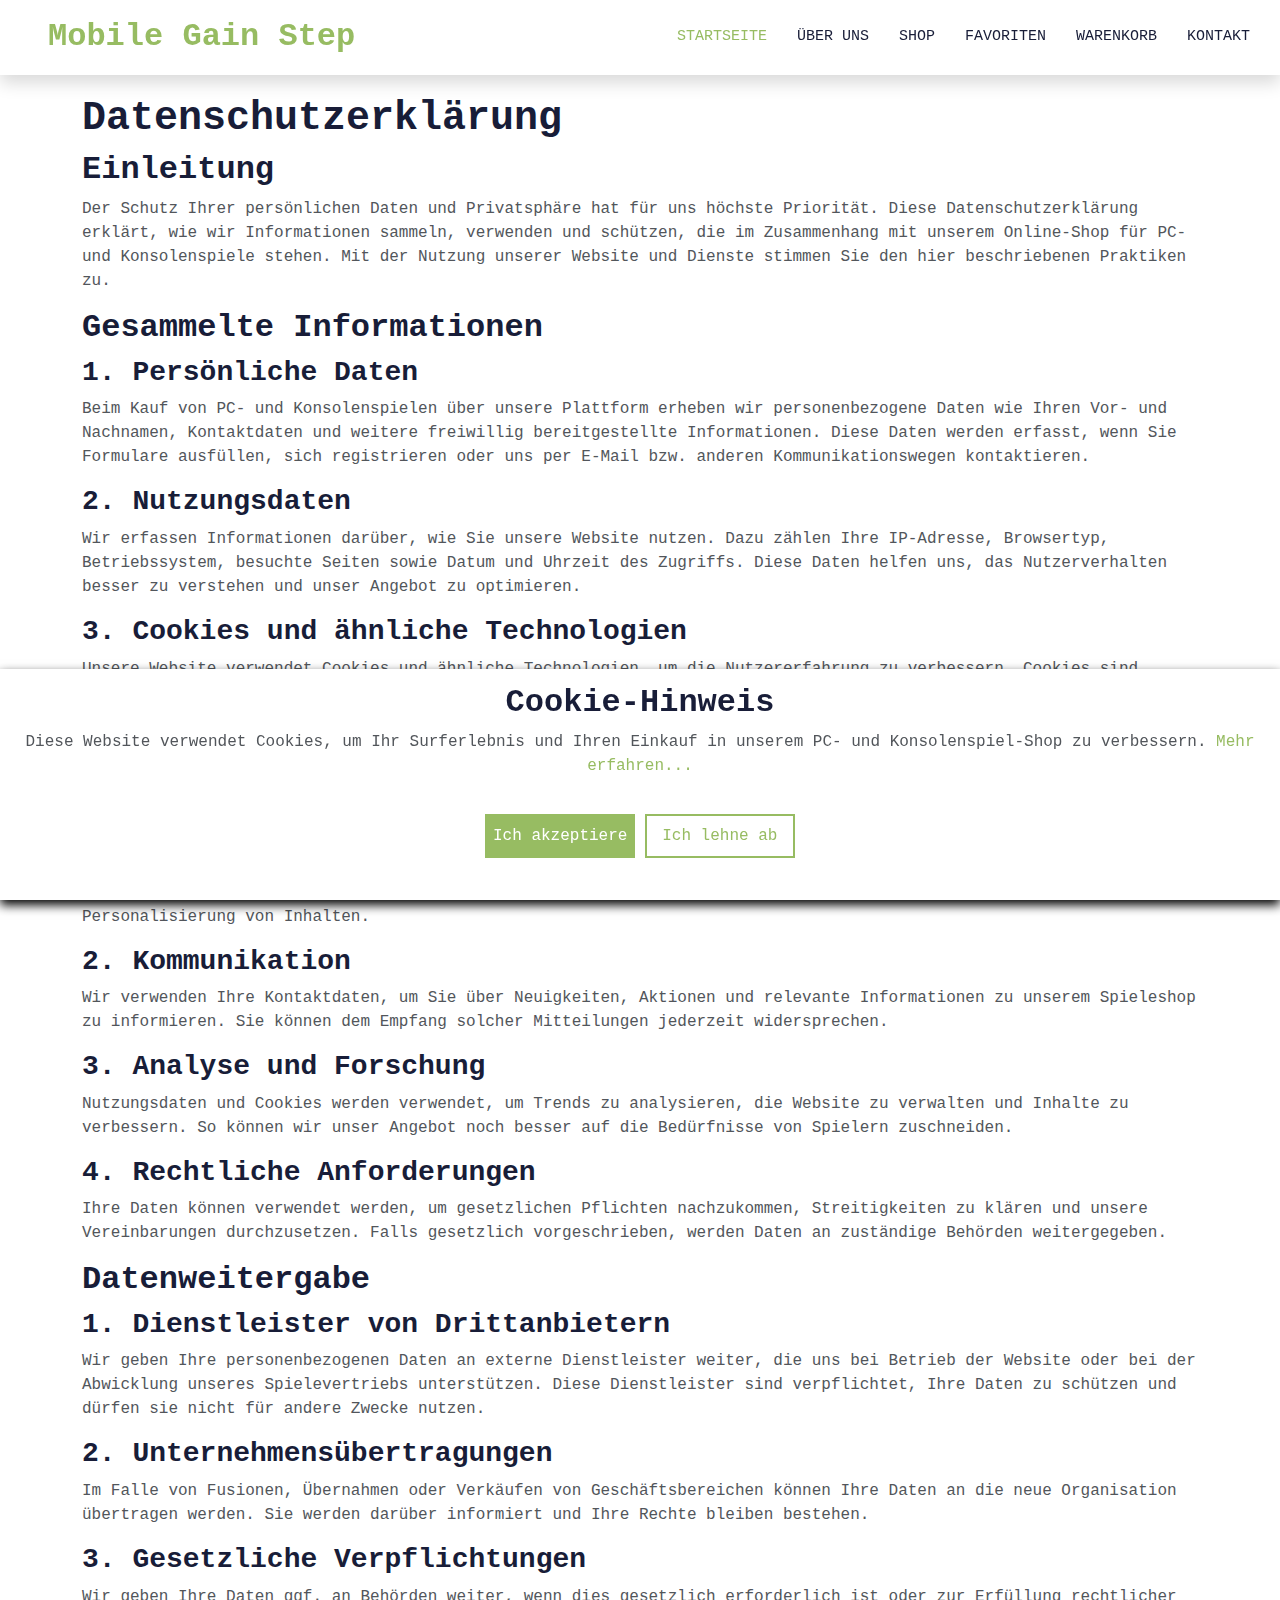
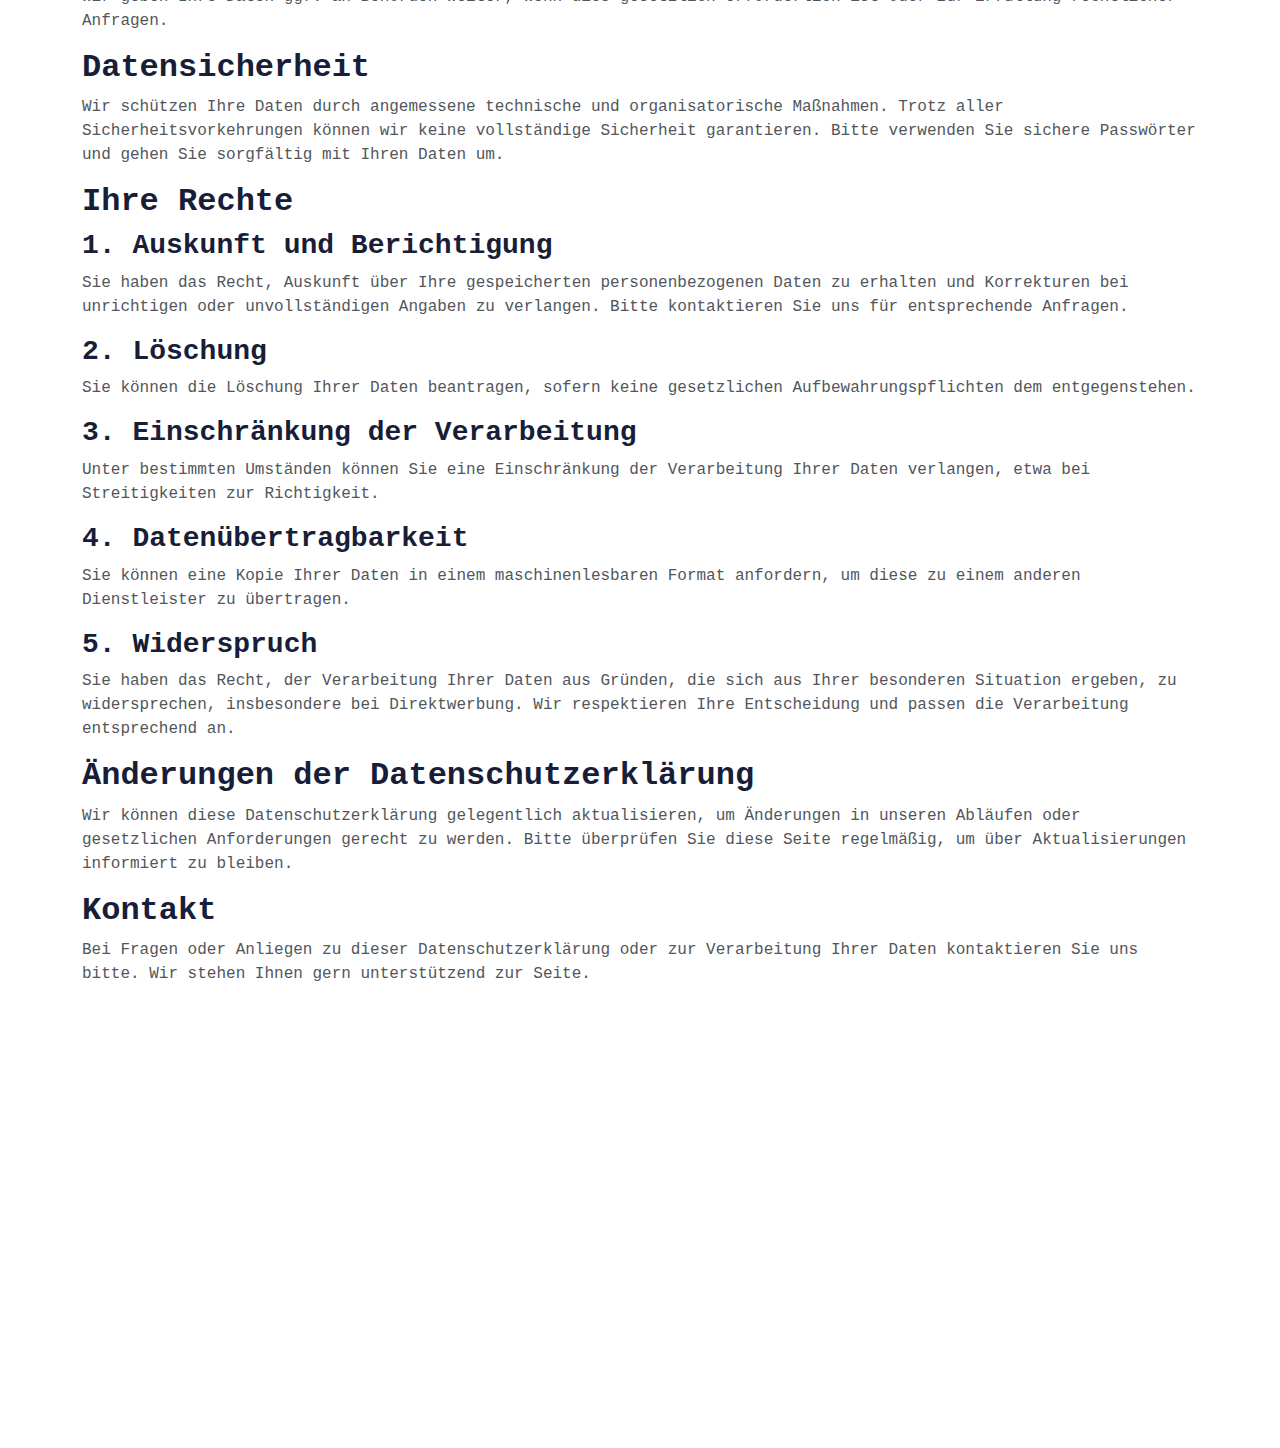
<file: privacy-policy.html>
<!DOCTYPE html>
<html lang="en">
    <head>
        <meta charset="utf-8" />
        <title>Mobile Gain Step</title>
        <meta content="width=device-width, initial-scale=1.0" name="viewport" />
        <meta
            name="keywords"
            content="PC-Spiele, Konsolenspiele, Online-Spieleshop, Videospiele kaufen, Spiele-Downloads, digitale Spielcodes, Actionspiele, Rollenspiele, Strategiespiele, Spielezubehör"
        />
        <meta
            name="description"
            content="Entdecken Sie den ultimativen Online-Shop für PC- und Konsolenspiele. Kaufen Sie die neuesten digitalen Veröffentlichungen, Top-Titel und exklusive Angebote – perfekt für jeden Gamer."
        />

        <!-- Favicon -->
        <link href="img/favicon.ico" rel="icon" />

        <!-- Google Web Fonts -->
        <link rel="preconnect" href="https://fonts.googleapis.com" />
        <link rel="preconnect" href="https://fonts.gstatic.com" crossorigin />
        <link
            href="https://fonts.googleapis.com/css2?family=Heebo:wght@400;500;600&family=Nunito:wght@600;700;800&display=swap"
            rel="stylesheet"
        />

        <!-- Icon Font Stylesheet -->
        <link
            href="https://cdnjs.cloudflare.com/ajax/libs/font-awesome/5.10.0/css/all.min.css"
            rel="stylesheet"
        />
        <link
            href="https://cdn.jsdelivr.net/npm/bootstrap-icons@1.4.1/font/bootstrap-icons.css"
            rel="stylesheet"
        />

        <!-- Libraries Stylesheet -->
        <link href="lib/animate/animate.min.css" rel="stylesheet" />
        <link
            href="lib/owlcarousel/assets/owl.carousel.min.css"
            rel="stylesheet"
        />

        <!-- Customized Bootstrap Stylesheet -->
        <link href="css/bootstrap.min.css" rel="stylesheet" />

        <!-- Template Stylesheet -->
        <link href="css/style.css" rel="stylesheet" />
    </head>

    <body>
        <!-- Spinner Start -->
        <div
            id="spinner"
            class="show bg-white position-fixed translate-middle w-100 vh-100 top-50 start-50 d-flex align-items-center justify-content-center"
        >
            <div
                class="spinner-border text-primary"
                style="width: 3rem; height: 3rem"
                role="status"
            >
                <span class="sr-only">Loading...</span>
            </div>
        </div>
        <!-- Spinner End -->

        <nav
            class="navbar navbar-expand-lg bg-white navbar-light shadow sticky-top p-0"
        >
            <a
                href="index.html"
                class="navbar-brand d-flex align-items-center px-4 px-lg-5"
            >
                <h2 class="m-0 text-primary">Mobile Gain Step</h2>
            </a>
            <button
                type="button"
                class="navbar-toggler me-4"
                data-bs-toggle="collapse"
                data-bs-target="#navbarCollapse"
            >
                <span class="navbar-toggler-icon"></span>
            </button>
            <div class="collapse navbar-collapse" id="navbarCollapse">
                <div class="navbar-nav ms-auto p-4 p-lg-0">
                    <a href="index.html" class="nav-item nav-link active"
                        >Startseite</a
                    >
                    <a href="about.html" class="nav-item nav-link">Über Uns</a>
                    <a href="product-details.html" class="nav-item nav-link"
                        >Shop</a
                    >
                    <a href="favorite.html" class="nav-item nav-link"
                        >Favoriten</a
                    >
                    <a href="cart.html" class="nav-item nav-link">Warenkorb</a>
                    <a href="contact.html" class="nav-item nav-link">Kontakt</a>
                </div>
            </div>
        </nav>
        <!-- Navbar Ende -->
        <main>
            <article class="container additional-wrapper">
                <div class="page__content" style="padding: 20px 0px">
                    <h1>Datenschutzerklärung</h1>
                    <h2>Einleitung</h2>
                    <p>
                        Der Schutz Ihrer persönlichen Daten und Privatsphäre hat
                        für uns höchste Priorität. Diese Datenschutzerklärung
                        erklärt, wie wir Informationen sammeln, verwenden und
                        schützen, die im Zusammenhang mit unserem Online-Shop
                        für PC- und Konsolenspiele stehen. Mit der Nutzung
                        unserer Website und Dienste stimmen Sie den hier
                        beschriebenen Praktiken zu.
                    </p>

                    <h2>Gesammelte Informationen</h2>
                    <h3>1. Persönliche Daten</h3>
                    <p>
                        Beim Kauf von PC- und Konsolenspielen über unsere
                        Plattform erheben wir personenbezogene Daten wie Ihren
                        Vor- und Nachnamen, Kontaktdaten und weitere freiwillig
                        bereitgestellte Informationen. Diese Daten werden
                        erfasst, wenn Sie Formulare ausfüllen, sich registrieren
                        oder uns per E-Mail bzw. anderen Kommunikationswegen
                        kontaktieren.
                    </p>

                    <h3>2. Nutzungsdaten</h3>
                    <p>
                        Wir erfassen Informationen darüber, wie Sie unsere
                        Website nutzen. Dazu zählen Ihre IP-Adresse, Browsertyp,
                        Betriebssystem, besuchte Seiten sowie Datum und Uhrzeit
                        des Zugriffs. Diese Daten helfen uns, das
                        Nutzerverhalten besser zu verstehen und unser Angebot zu
                        optimieren.
                    </p>

                    <h3>3. Cookies und ähnliche Technologien</h3>
                    <p>
                        Unsere Website verwendet Cookies und ähnliche
                        Technologien, um die Nutzererfahrung zu verbessern.
                        Cookies sind kleine Datenpakete, die auf Ihrem Gerät
                        gespeichert werden und uns helfen, Ihre Präferenzen zu
                        speichern und die Nutzung der Website zu analysieren.
                        Sie können Ihre Cookie-Einstellungen in Ihrem Browser
                        anpassen, jedoch kann dies die Funktionalität der
                        Website einschränken.
                    </p>

                    <h2>Verwendung Ihrer Daten</h2>
                    <h3>1. Servicebereitstellung</h3>
                    <p>
                        Ihre personenbezogenen Daten werden genutzt, um unsere
                        Dienstleistungen rund um den Verkauf von PC- und
                        Konsolenspielen bereitzustellen, darunter die
                        Bearbeitung von Bestellungen, Beantwortung von Anfragen
                        sowie die Personalisierung von Inhalten.
                    </p>

                    <h3>2. Kommunikation</h3>
                    <p>
                        Wir verwenden Ihre Kontaktdaten, um Sie über
                        Neuigkeiten, Aktionen und relevante Informationen zu
                        unserem Spieleshop zu informieren. Sie können dem
                        Empfang solcher Mitteilungen jederzeit widersprechen.
                    </p>

                    <h3>3. Analyse und Forschung</h3>
                    <p>
                        Nutzungsdaten und Cookies werden verwendet, um Trends zu
                        analysieren, die Website zu verwalten und Inhalte zu
                        verbessern. So können wir unser Angebot noch besser auf
                        die Bedürfnisse von Spielern zuschneiden.
                    </p>

                    <h3>4. Rechtliche Anforderungen</h3>
                    <p>
                        Ihre Daten können verwendet werden, um gesetzlichen
                        Pflichten nachzukommen, Streitigkeiten zu klären und
                        unsere Vereinbarungen durchzusetzen. Falls gesetzlich
                        vorgeschrieben, werden Daten an zuständige Behörden
                        weitergegeben.
                    </p>

                    <h2>Datenweitergabe</h2>
                    <h3>1. Dienstleister von Drittanbietern</h3>
                    <p>
                        Wir geben Ihre personenbezogenen Daten an externe
                        Dienstleister weiter, die uns bei Betrieb der Website
                        oder bei der Abwicklung unseres Spielevertriebs
                        unterstützen. Diese Dienstleister sind verpflichtet,
                        Ihre Daten zu schützen und dürfen sie nicht für andere
                        Zwecke nutzen.
                    </p>

                    <h3>2. Unternehmensübertragungen</h3>
                    <p>
                        Im Falle von Fusionen, Übernahmen oder Verkäufen von
                        Geschäftsbereichen können Ihre Daten an die neue
                        Organisation übertragen werden. Sie werden darüber
                        informiert und Ihre Rechte bleiben bestehen.
                    </p>

                    <h3>3. Gesetzliche Verpflichtungen</h3>
                    <p>
                        Wir geben Ihre Daten ggf. an Behörden weiter, wenn dies
                        gesetzlich erforderlich ist oder zur Erfüllung
                        rechtlicher Anfragen.
                    </p>

                    <h2>Datensicherheit</h2>
                    <p>
                        Wir schützen Ihre Daten durch angemessene technische und
                        organisatorische Maßnahmen. Trotz aller
                        Sicherheitsvorkehrungen können wir keine vollständige
                        Sicherheit garantieren. Bitte verwenden Sie sichere
                        Passwörter und gehen Sie sorgfältig mit Ihren Daten um.
                    </p>

                    <h2>Ihre Rechte</h2>
                    <h3>1. Auskunft und Berichtigung</h3>
                    <p>
                        Sie haben das Recht, Auskunft über Ihre gespeicherten
                        personenbezogenen Daten zu erhalten und Korrekturen bei
                        unrichtigen oder unvollständigen Angaben zu verlangen.
                        Bitte kontaktieren Sie uns für entsprechende Anfragen.
                    </p>

                    <h3>2. Löschung</h3>
                    <p>
                        Sie können die Löschung Ihrer Daten beantragen, sofern
                        keine gesetzlichen Aufbewahrungspflichten dem
                        entgegenstehen.
                    </p>

                    <h3>3. Einschränkung der Verarbeitung</h3>
                    <p>
                        Unter bestimmten Umständen können Sie eine Einschränkung
                        der Verarbeitung Ihrer Daten verlangen, etwa bei
                        Streitigkeiten zur Richtigkeit.
                    </p>

                    <h3>4. Datenübertragbarkeit</h3>
                    <p>
                        Sie können eine Kopie Ihrer Daten in einem
                        maschinenlesbaren Format anfordern, um diese zu einem
                        anderen Dienstleister zu übertragen.
                    </p>

                    <h3>5. Widerspruch</h3>
                    <p>
                        Sie haben das Recht, der Verarbeitung Ihrer Daten aus
                        Gründen, die sich aus Ihrer besonderen Situation
                        ergeben, zu widersprechen, insbesondere bei
                        Direktwerbung. Wir respektieren Ihre Entscheidung und
                        passen die Verarbeitung entsprechend an.
                    </p>

                    <h2>Änderungen der Datenschutzerklärung</h2>
                    <p>
                        Wir können diese Datenschutzerklärung gelegentlich
                        aktualisieren, um Änderungen in unseren Abläufen oder
                        gesetzlichen Anforderungen gerecht zu werden. Bitte
                        überprüfen Sie diese Seite regelmäßig, um über
                        Aktualisierungen informiert zu bleiben.
                    </p>

                    <h2>Kontakt</h2>
                    <p>
                        Bei Fragen oder Anliegen zu dieser Datenschutzerklärung
                        oder zur Verarbeitung Ihrer Daten kontaktieren Sie uns
                        bitte. Wir stehen Ihnen gern unterstützend zur Seite.
                    </p>
                </div>
            </article>
        </main>

        <!-- Footer Start -->
        <div
            class="container-fluid bg-dark text-light footer pt-5 mt-5 wow fadeIn"
            data-wow-delay="0.1s"
        >
            <div class="container py-5">
                <div class="row g-5">
                    <div class="col-lg-4 col-md-6">
                        <h4 class="text-white mb-3">Mobile Gain Step</h4>
                        <p>
                            Lorem ipsum dolor sit amet, consectetur adipisicing
                            elit. Nulla facilis enim molestias cumque saepe,
                            beatae sequi sapiente repellat! Ipsa.
                        </p>
                    </div>
                    <div class="col-lg-4 col-md-6">
                        <h4 class="text-white mb-3">Schnellzugriffe</h4>
                        <a class="btn btn-link" href="index.html">Startseite</a>
                        <a class="btn btn-link" href="about.html">Über Uns</a>
                        <a class="btn btn-link" href="contact.html">Kontakt</a>
                        <a class="btn btn-link" href="privacy-policy.html"
                            >Datenschutz</a
                        >
                        <a class="btn btn-link" href="cookie-policy.html"
                            >Cookie-Richtlinie</a
                        >
                        <a class="btn btn-link" href="terms-of-use.html"
                            >Nutzungsbedingungen</a
                        >
                    </div>
                    <div class="col-lg-4 col-md-6">
                        <h4 class="text-white mb-3">Kundendienst</h4>
                        <p class="mb-2">
                            <i class="fa fa-map-marker-alt me-3"></i>
                            Landwehrstraße 12a - 14, 80336 München, Deutschland
                        </p>
                        <p class="mb-2">
                            <i class="fa fa-phone-alt me-3"></i> +4989614219400
                        </p>
                        <p class="mb-2">
                            <i class="fa fa-envelope me-3"></i>
                            mobile_gain_step@gmail.com
                        </p>
                    </div>
                </div>
            </div>
        </div>
        <!-- Footer Ende -->

        <!-- Cookie Banner -->
        <div class="cookie-wrapper show">
            <div>
                <i class="bx bx-cookie"></i>
                <h2 style="text-align: center">Cookie-Hinweis</h2>
            </div>
            <div class="data">
                <p>
                    Diese Website verwendet Cookies, um Ihr Surferlebnis und
                    Ihren Einkauf in unserem PC- und Konsolenspiel-Shop zu
                    verbessern.
                    <a href="cookie-policy.html">Mehr erfahren...</a>
                </p>
            </div>
            <div class="buttons">
                <button class="cookie-button" id="acceptBtn">
                    Ich akzeptiere
                </button>
                <button class="cookie-button" id="declineBtn">
                    Ich lehne ab
                </button>
            </div>
        </div>
        <!-- Ende Cookie Banner -->

        <!-- Back to Top -->
        <a href="#" class="btn btn-lg btn-primary btn-lg-square back-to-top"
            ><i class="bi bi-arrow-up"></i
        ></a>

        <!-- JavaScript Libraries -->
        <script src="https://ajax.googleapis.com/ajax/libs/jquery/3.5.1/jquery.min.js"></script>
        <script src="https://cdn.jsdelivr.net/npm/bootstrap@5.0.0/dist/js/bootstrap.bundle.min.js"></script>
        <script src="lib/wow/wow.min.js"></script>
        <script src="lib/easing/easing.min.js"></script>
        <script src="lib/waypoints/waypoints.min.js"></script>
        <script src="lib/owlcarousel/owl.carousel.min.js"></script>

        <!-- Template Javascript -->
        <script src="js/main.js"></script>
        <script src="js/cookiebanner.js"></script>
        <script src="js/store.js"></script>
        <script src="products.js"></script>
    </body>
</html>
</file>
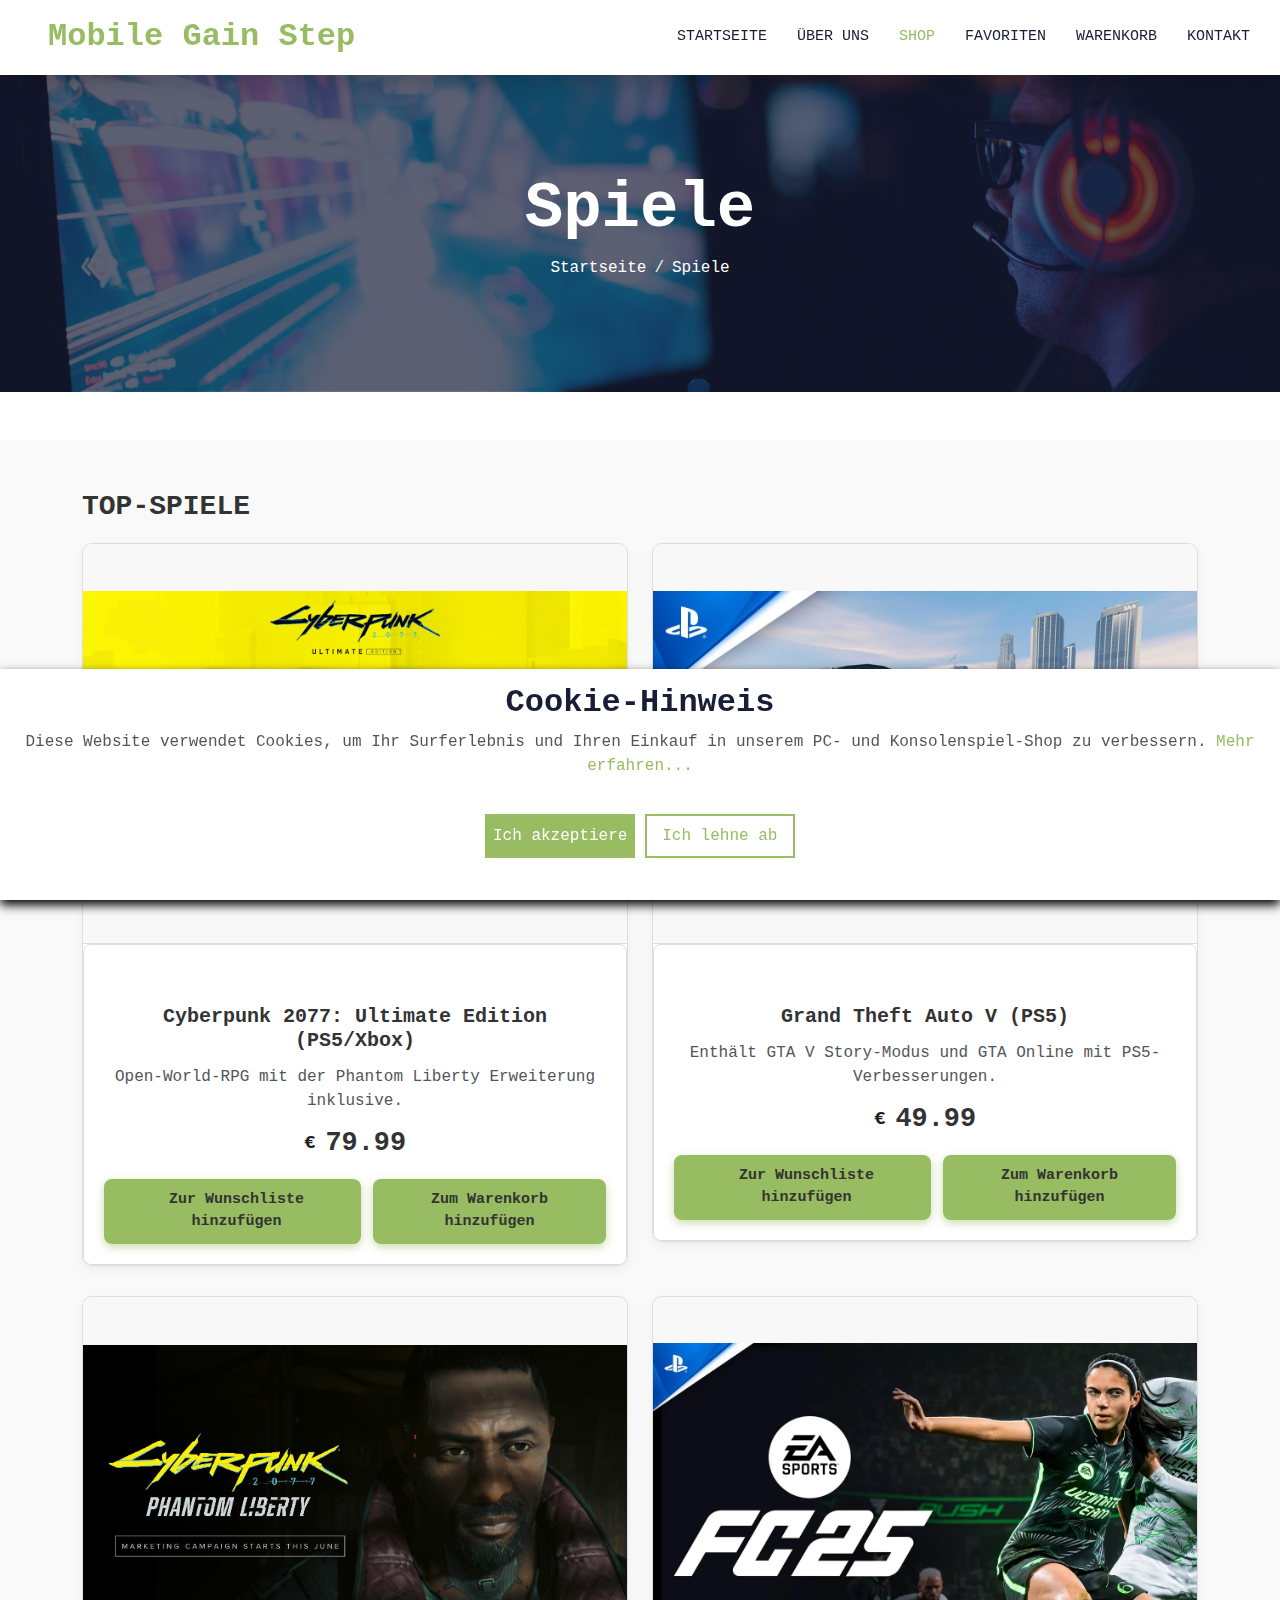
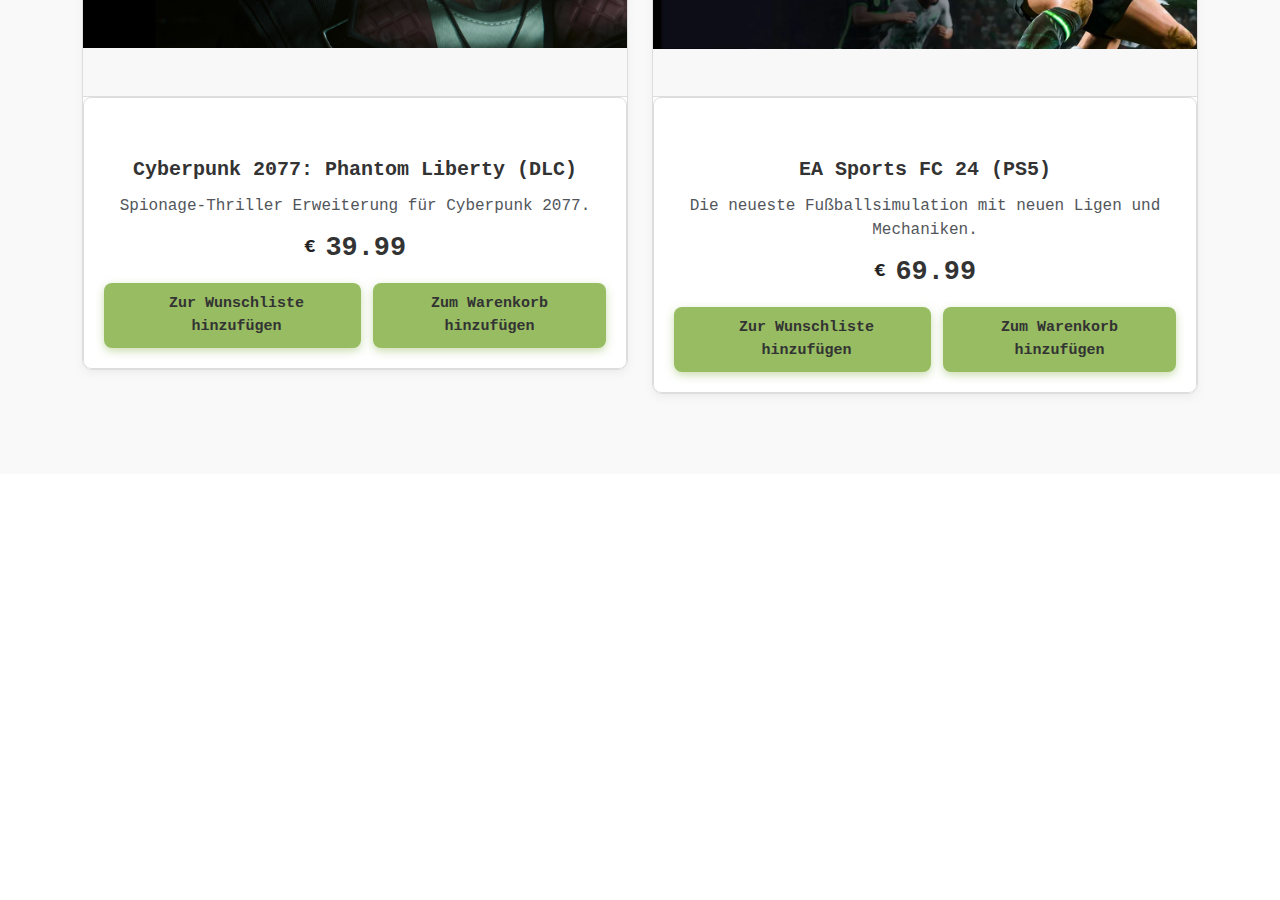
<file: product-details.html>
<!DOCTYPE html>
<html lang="en">
    <head>
        <meta charset="utf-8" />
        <title>Mobile Gain Step</title>
        <meta content="width=device-width, initial-scale=1.0" name="viewport" />
        <meta
            name="keywords"
            content="PC-Spiele, Konsolenspiele, Online-Spieleshop, Videospiele kaufen, Spiele-Downloads, digitale Spielcodes, Actionspiele, Rollenspiele, Strategiespiele, Spielezubehör"
        />
        <meta
            name="description"
            content="Entdecken Sie den ultimativen Online-Shop für PC- und Konsolenspiele. Kaufen Sie die neuesten digitalen Veröffentlichungen, Top-Titel und exklusive Angebote – perfekt für jeden Gamer."
        />

        <!-- Favicon -->
        <link href="img/favicon.ico" rel="icon" />

        <!-- Google Web Fonts -->
        <link rel="preconnect" href="https://fonts.googleapis.com" />
        <link rel="preconnect" href="https://fonts.gstatic.com" crossorigin />
        <link
            href="https://fonts.googleapis.com/css2?family=Heebo:wght@400;500;600&family=Nunito:wght@600;700;800&display=swap"
            rel="stylesheet"
        />

        <!-- Icon Font Stylesheet -->
        <link
            href="https://cdnjs.cloudflare.com/ajax/libs/font-awesome/5.10.0/css/all.min.css"
            rel="stylesheet"
        />
        <link
            href="https://cdn.jsdelivr.net/npm/bootstrap-icons@1.4.1/font/bootstrap-icons.css"
            rel="stylesheet"
        />

        <!-- Libraries Stylesheet -->
        <link href="lib/animate/animate.min.css" rel="stylesheet" />
        <link
            href="lib/owlcarousel/assets/owl.carousel.min.css"
            rel="stylesheet"
        />

        <!-- Customized Bootstrap Stylesheet -->
        <link href="css/bootstrap.min.css" rel="stylesheet" />

        <!-- Template Stylesheet -->
        <link href="css/style.css" rel="stylesheet" />
    </head>

    <body>
        <!-- Spinner Start -->
        <div
            id="spinner"
            class="show bg-white position-fixed translate-middle w-100 vh-100 top-50 start-50 d-flex align-items-center justify-content-center"
        >
            <div
                class="spinner-border text-primary"
                style="width: 3rem; height: 3rem"
                role="status"
            >
                <span class="sr-only">Loading...</span>
            </div>
        </div>
        <!-- Spinner End -->

        <nav
            class="navbar navbar-expand-lg bg-white navbar-light shadow sticky-top p-0"
        >
            <a
                href="index.html"
                class="navbar-brand d-flex align-items-center px-4 px-lg-5"
            >
                <h2 class="m-0 text-primary">Mobile Gain Step</h2>
            </a>
            <button
                type="button"
                class="navbar-toggler me-4"
                data-bs-toggle="collapse"
                data-bs-target="#navbarCollapse"
            >
                <span class="navbar-toggler-icon"></span>
            </button>
            <div class="collapse navbar-collapse" id="navbarCollapse">
                <div class="navbar-nav ms-auto p-4 p-lg-0">
                    <a href="index.html" class="nav-item nav-link"
                        >Startseite</a
                    >
                    <a href="about.html" class="nav-item nav-link">Über Uns</a>
                    <a
                        href="product-details.html"
                        class="nav-item nav-link active"
                        >Shop</a
                    >
                    <a href="favorite.html" class="nav-item nav-link"
                        >Favoriten</a
                    >
                    <a href="cart.html" class="nav-item nav-link">Warenkorb</a>
                    <a href="contact.html" class="nav-item nav-link">Kontakt</a>
                </div>
            </div>
        </nav>
        <!-- Navbar Ende -->

        <!-- Header Start -->
        <div class="container-fluid bg-primary py-5 mb-5 page-header">
            <div class="container py-5">
                <div class="row justify-content-center">
                    <div class="col-lg-10 text-center">
                        <h1 class="display-3 text-white animated slideInDown">
                            Spiele
                        </h1>
                        <nav aria-label="breadcrumb">
                            <ol class="breadcrumb justify-content-center">
                                <li class="breadcrumb-item">
                                    <a class="text-white" href="index.html"
                                        >Startseite</a
                                    >
                                </li>
                                <li
                                    class="breadcrumb-item text-white active"
                                    aria-current="page"
                                >
                                    Spiele
                                </li>
                            </ol>
                        </nav>
                    </div>
                </div>
            </div>
        </div>
        <!-- Header End -->

        <!-- Start Produktbereich -->
        <div class="product-area section mt-5 mb-5">
            <div class="container">
                <div class="row">
                    <div class="col-12">
                        <div class="section-title">
                            <h2>Top-Spiele</h2>
                        </div>
                    </div>
                </div>
                <div class="row">
                    <div class="product-info">
                        <div class="tab-content" id="myTabContent">
                            <!-- Einzelner Tab Start -->
                            <div
                                class="tab-pane fade show active"
                                id="man"
                                role="tabpanel"
                            >
                                <div class="tab-single">
                                    <div
                                        class="row"
                                        data-store-el="catalogItems"
                                    ></div>

                                    <template
                                        data-store-el="catalogItemTemplate"
                                    >
                                        <div
                                            class="col-xl-6 col-lg-6 col-md-6 col-12"
                                        >
                                            <div class="single-product">
                                                <div class="product-img">
                                                    <a data-store-el="itemLink">
                                                        <img
                                                            class="default-img"
                                                            data-store-el="itemImage"
                                                            alt="Spiel-Cover"
                                                        />
                                                    </a>
                                                </div>
                                                <div class="product-content">
                                                    <h3>
                                                        <a
                                                            data-store-el="itemTitle"
                                                        ></a>
                                                    </h3>
                                                    <span
                                                        data-store-el="itemDescription"
                                                    ></span>
                                                    <div class="product-price">
                                                        €
                                                        <span
                                                            class="sale-price"
                                                            data-store-el="itemPrice"
                                                        ></span>
                                                    </div>
                                                    <div class="button-head">
                                                        <div
                                                            class="product-action"
                                                        >
                                                            <a
                                                                title="Zur Wunschliste hinzufügen"
                                                                data-store-el="itemToggleFavorite"
                                                            >
                                                                <i
                                                                    class="ti-heart"
                                                                ></i>
                                                                <span
                                                                    style="
                                                                        color: #333 !important;
                                                                    "
                                                                    >Zur
                                                                    Wunschliste
                                                                    hinzufügen</span
                                                                >
                                                            </a>
                                                        </div>
                                                        <div
                                                            class="product-action-2"
                                                        >
                                                            <a
                                                                title="Zum Warenkorb hinzufügen"
                                                                data-store-el="itemAddToCart"
                                                                style="
                                                                    color: #333 !important;
                                                                "
                                                            >
                                                                Zum Warenkorb
                                                                hinzufügen
                                                            </a>
                                                        </div>
                                                    </div>
                                                </div>
                                            </div>
                                        </div>
                                    </template>
                                </div>
                            </div>
                            <!--/ Einzelner Tab Ende -->
                        </div>
                    </div>
                </div>
            </div>
        </div>
        <!-- Produktbereich Ende -->

        <!-- Footer Start -->
        <div
            class="container-fluid bg-dark text-light footer pt-5 mt-5 wow fadeIn"
            data-wow-delay="0.1s"
        >
            <div class="container py-5">
                <div class="row g-5">
                    <div class="col-lg-4 col-md-6">
                        <h4 class="text-white mb-3">Mobile Gain Step</h4>
                        <p>
                            Lorem ipsum dolor sit amet, consectetur adipisicing
                            elit. Nulla facilis enim molestias cumque saepe,
                            beatae sequi sapiente repellat! Ipsa.
                        </p>
                    </div>
                    <div class="col-lg-4 col-md-6">
                        <h4 class="text-white mb-3">Schnellzugriffe</h4>
                        <a class="btn btn-link" href="index.html">Startseite</a>
                        <a class="btn btn-link" href="about.html">Über Uns</a>
                        <a class="btn btn-link" href="contact.html">Kontakt</a>
                        <a class="btn btn-link" href="privacy-policy.html"
                            >Datenschutz</a
                        >
                        <a class="btn btn-link" href="cookie-policy.html"
                            >Cookie-Richtlinie</a
                        >
                        <a class="btn btn-link" href="terms-of-use.html"
                            >Nutzungsbedingungen</a
                        >
                    </div>
                    <div class="col-lg-4 col-md-6">
                        <h4 class="text-white mb-3">Kundendienst</h4>
                        <p class="mb-2">
                            <i class="fa fa-map-marker-alt me-3"></i>
                            Landwehrstraße 12a - 14, 80336 München, Deutschland
                        </p>
                        <p class="mb-2">
                            <i class="fa fa-phone-alt me-3"></i> +4989614219400
                        </p>
                        <p class="mb-2">
                            <i class="fa fa-envelope me-3"></i>
                            mobile_gain_step@gmail.com
                        </p>
                    </div>
                </div>
            </div>
        </div>
        <!-- Footer Ende -->

        <!-- Cookie Banner -->
        <div class="cookie-wrapper show">
            <div>
                <i class="bx bx-cookie"></i>
                <h2 style="text-align: center">Cookie-Hinweis</h2>
            </div>
            <div class="data">
                <p>
                    Diese Website verwendet Cookies, um Ihr Surferlebnis und
                    Ihren Einkauf in unserem PC- und Konsolenspiel-Shop zu
                    verbessern.
                    <a href="cookie-policy.html">Mehr erfahren...</a>
                </p>
            </div>
            <div class="buttons">
                <button class="cookie-button" id="acceptBtn">
                    Ich akzeptiere
                </button>
                <button class="cookie-button" id="declineBtn">
                    Ich lehne ab
                </button>
            </div>
        </div>
        <!-- Ende Cookie Banner -->

        <!-- Back to Top -->
        <a href="#" class="btn btn-lg btn-primary btn-lg-square back-to-top"
            ><i class="bi bi-arrow-up"></i
        ></a>

        <!-- JavaScript Libraries -->
        <script src="https://ajax.googleapis.com/ajax/libs/jquery/3.5.1/jquery.min.js"></script>
        <script src="https://cdn.jsdelivr.net/npm/bootstrap@5.0.0/dist/js/bootstrap.bundle.min.js"></script>
        <script src="lib/wow/wow.min.js"></script>
        <script src="lib/easing/easing.min.js"></script>
        <script src="lib/waypoints/waypoints.min.js"></script>
        <script src="lib/owlcarousel/owl.carousel.min.js"></script>

        <!-- Template Javascript -->
        <script src="js/main.js"></script>
        <script src="js/cookiebanner.js"></script>
        <script src="js/store.js"></script>
        <script src="products.js"></script>
    </body>
</html>
</file>
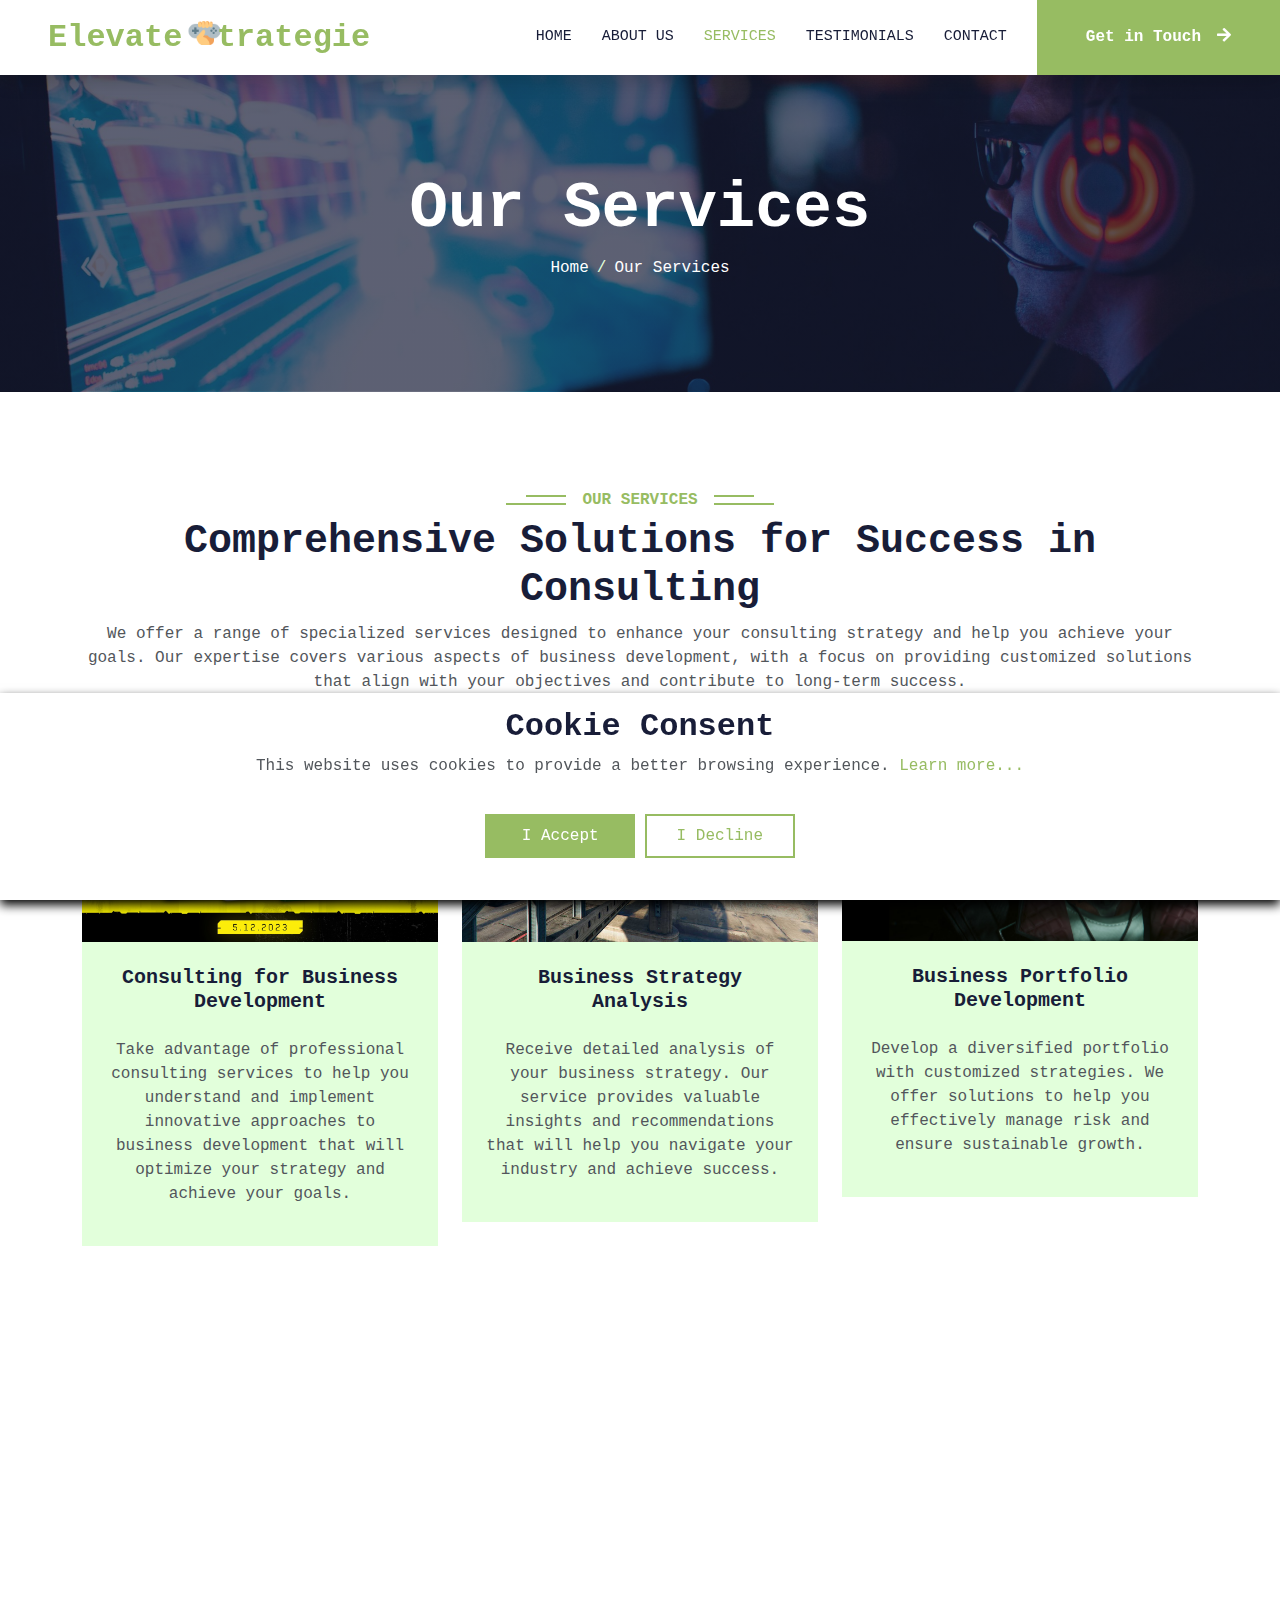
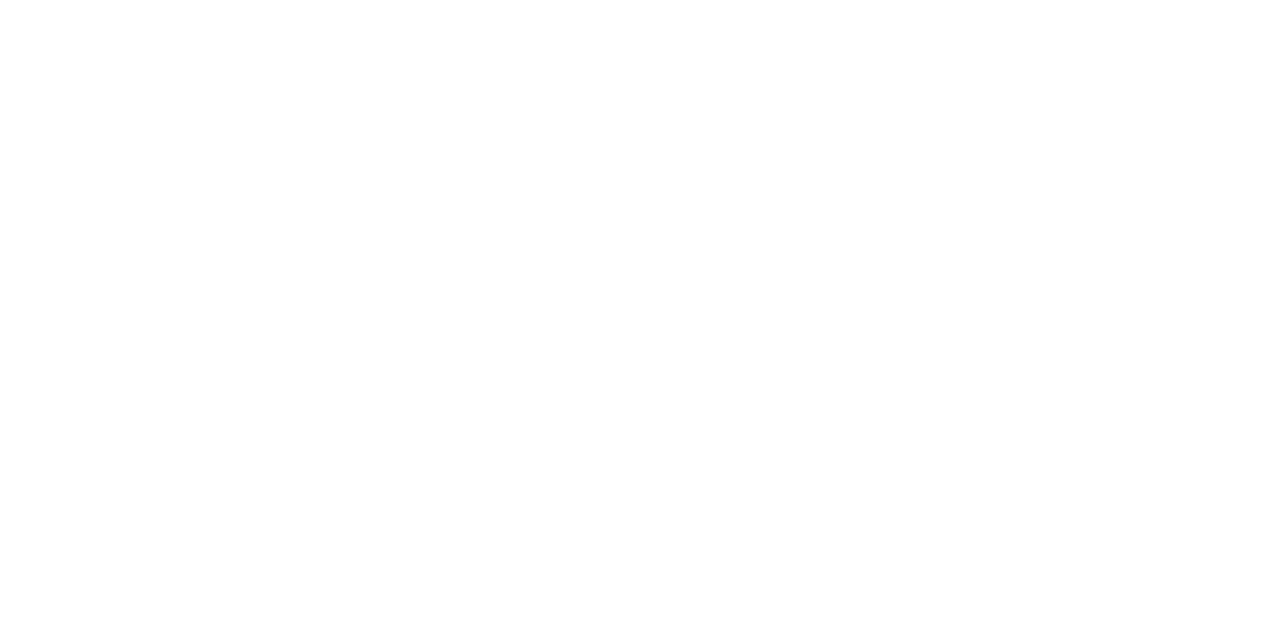
<file: services.html>
<!DOCTYPE html>
<html lang="en">
    <head>
        <meta charset="utf-8" />
        <title>Mobile Gain Step</title>
        <meta content="width=device-width, initial-scale=1.0" name="viewport" />
        <meta content="" name="keywords" />
        <meta content="" name="description" />

        <!-- Favicon -->
        <link href="img/favicon.ico" rel="icon" />

        <!-- Google Web Fonts -->
        <link rel="preconnect" href="https://fonts.googleapis.com" />
        <link rel="preconnect" href="https://fonts.gstatic.com" crossorigin />
        <link
            href="https://fonts.googleapis.com/css2?family=Heebo:wght@400;500;600&family=Nunito:wght@600;700;800&display=swap"
            rel="stylesheet"
        />

        <!-- Icon Font Stylesheet -->
        <link
            href="https://cdnjs.cloudflare.com/ajax/libs/font-awesome/5.10.0/css/all.min.css"
            rel="stylesheet"
        />
        <link
            href="https://cdn.jsdelivr.net/npm/bootstrap-icons@1.4.1/font/bootstrap-icons.css"
            rel="stylesheet"
        />

        <!-- Libraries Stylesheet -->
        <link href="lib/animate/animate.min.css" rel="stylesheet" />
        <link
            href="lib/owlcarousel/assets/owl.carousel.min.css"
            rel="stylesheet"
        />

        <!-- Customized Bootstrap Stylesheet -->
        <link href="css/bootstrap.min.css" rel="stylesheet" />

        <!-- Template Stylesheet -->
        <link href="css/style.css" rel="stylesheet" />
    </head>

    <body>
        <!-- Spinner Start -->
        <div
            id="spinner"
            class="show bg-white position-fixed translate-middle w-100 vh-100 top-50 start-50 d-flex align-items-center justify-content-center"
        >
            <div
                class="spinner-border text-primary"
                style="width: 3rem; height: 3rem"
                role="status"
            >
                <span class="sr-only">Loading...</span>
            </div>
        </div>
        <!-- Spinner End -->

        <!-- Navbar Start -->
        <nav
            class="navbar navbar-expand-lg bg-white navbar-light shadow sticky-top p-0"
        >
            <a
                href="index.html"
                class="navbar-brand d-flex align-items-center px-4 px-lg-5"
            >
                <h2 class="m-0 text-primary">
                    Elevate
                    <img
                        style="
                            width: 35px;
                            height: 35px;
                            margin-left: -15px;
                            margin-right: -5px;
                            margin-bottom: 10px;
                        "
                        src="img/logo.png"
                        alt=""
                    />trategie
                </h2>
            </a>
            <button
                type="button"
                class="navbar-toggler me-4"
                data-bs-toggle="collapse"
                data-bs-target="#navbarCollapse"
            >
                <span class="navbar-toggler-icon"></span>
            </button>
            <div class="collapse navbar-collapse" id="navbarCollapse">
                <div class="navbar-nav ms-auto p-4 p-lg-0">
                    <a href="index.html" class="nav-item nav-link">Home</a>
                    <a href="about.html" class="nav-item nav-link">About Us</a>
                    <a href="services.html" class="nav-item nav-link active"
                        >Services</a
                    >
                    <a href="testimonial.html" class="nav-item nav-link"
                        >Testimonials</a
                    >
                    <a href="contact.html" class="nav-item nav-link">Contact</a>
                </div>
                <a
                    href="contact.html"
                    class="btn btn-primary py-4 px-lg-5 d-none d-lg-block"
                    >Get in Touch<i class="fa fa-arrow-right ms-3"></i
                ></a>
            </div>
        </nav>
        <!-- Navbar End -->

        <!-- Header Start -->
        <div class="container-fluid bg-primary py-5 mb-5 page-header">
            <div class="container py-5">
                <div class="row justify-content-center">
                    <div class="col-lg-10 text-center">
                        <h1 class="display-3 text-white animated slideInDown">
                            Our Services
                        </h1>
                        <nav aria-label="breadcrumb">
                            <ol class="breadcrumb justify-content-center">
                                <li class="breadcrumb-item">
                                    <a class="text-white" href="index.html"
                                        >Home</a
                                    >
                                </li>

                                <li
                                    class="breadcrumb-item text-white active"
                                    aria-current="page"
                                >
                                    Our Services
                                </li>
                            </ol>
                        </nav>
                    </div>
                </div>
            </div>
        </div>
        <!-- Header End -->

        <!-- Services Start -->
        <div class="container-xxl py-5">
            <div class="container">
                <div class="text-center wow fadeInUp" data-wow-delay="0.1s">
                    <h6
                        class="section-title bg-white text-center text-primary px-3"
                    >
                        Our Services
                    </h6>
                    <h1>Comprehensive Solutions for Success in Consulting</h1>
                    <p class="mb-5">
                        We offer a range of specialized services designed to
                        enhance your consulting strategy and help you achieve
                        your goals. Our expertise covers various aspects of
                        business development, with a focus on providing
                        customized solutions that align with your objectives and
                        contribute to long-term success.
                    </p>
                </div>
                <div class="row g-4 justify-content-center">
                    <div
                        class="col-lg-4 col-md-6 wow fadeInUp"
                        data-wow-delay="0.1s"
                    >
                        <div class="service-item bg-light">
                            <div class="position-relative overflow-hidden">
                                <img
                                    class="img-fluid"
                                    src="img/service-1.jpg"
                                    alt=""
                                />
                            </div>
                            <div class="text-center p-4">
                                <h5 class="mb-4">
                                    Consulting for Business Development
                                </h5>
                                <p>
                                    Take advantage of professional consulting
                                    services to help you understand and
                                    implement innovative approaches to business
                                    development that will optimize your strategy
                                    and achieve your goals.
                                </p>
                            </div>
                        </div>
                    </div>
                    <div
                        class="col-lg-4 col-md-6 wow fadeInUp"
                        data-wow-delay="0.1s"
                    >
                        <div class="service-item bg-light">
                            <div class="position-relative overflow-hidden">
                                <img
                                    class="img-fluid"
                                    src="img/service-2.jpg"
                                    alt=""
                                />
                            </div>
                            <div class="text-center p-4">
                                <h5 class="mb-4">Business Strategy Analysis</h5>
                                <p>
                                    Receive detailed analysis of your business
                                    strategy. Our service provides valuable
                                    insights and recommendations that will help
                                    you navigate your industry and achieve
                                    success.
                                </p>
                            </div>
                        </div>
                    </div>
                    <div
                        class="col-lg-4 col-md-6 wow fadeInUp"
                        data-wow-delay="0.1s"
                    >
                        <div class="service-item bg-light">
                            <div class="position-relative overflow-hidden">
                                <img
                                    class="img-fluid"
                                    src="img/service-3.jpg"
                                    alt=""
                                />
                            </div>
                            <div class="text-center p-4">
                                <h5 class="mb-4">
                                    Business Portfolio Development
                                </h5>
                                <p>
                                    Develop a diversified portfolio with
                                    customized strategies. We offer solutions to
                                    help you effectively manage risk and ensure
                                    sustainable growth.
                                </p>
                            </div>
                        </div>
                    </div>
                    <div
                        class="col-lg-4 col-md-6 wow fadeInUp"
                        data-wow-delay="0.1s"
                    >
                        <div class="service-item bg-light">
                            <div class="position-relative overflow-hidden">
                                <img
                                    class="img-fluid"
                                    src="img/service-4.jpg"
                                    alt=""
                                />
                            </div>
                            <div class="text-center p-4">
                                <h5 class="mb-4">
                                    Customized Business Planning Solutions
                                </h5>
                                <p>
                                    Tailor your business planning to individual
                                    needs. We create personalized strategies
                                    that meet your business objectives and adapt
                                    to changing market conditions, ensuring
                                    long-term success.
                                </p>
                            </div>
                        </div>
                    </div>
                    <div
                        class="col-lg-4 col-md-6 wow fadeInUp"
                        data-wow-delay="0.1s"
                    >
                        <div class="service-item bg-light">
                            <div class="position-relative overflow-hidden">
                                <img
                                    class="img-fluid"
                                    src="img/service-5.jpg"
                                    alt=""
                                />
                            </div>
                            <div class="text-center p-4">
                                <h5 class="mb-4">
                                    Business Development Workshops
                                </h5>
                                <p>
                                    Participate in workshops that will provide
                                    you with practical skills in business
                                    development. Learn effective strategies and
                                    improve your approach to business growth.
                                </p>
                            </div>
                        </div>
                    </div>
                </div>
            </div>
        </div>
        <!-- Services End -->

        <!-- Footer Start -->
        <div
            class="container-fluid bg-dark text-light footer pt-5 mt-5 wow fadeIn"
            data-wow-delay="0.1s"
        >
            <div class="container py-5">
                <div class="row g-5">
                    <div class="col-lg-4 col-md-6">
                        <h4 class="text-white mb-3">Quick Links</h4>
                        <a class="btn btn-link" href="index.html">Home</a>
                        <a class="btn btn-link" href="about.html">About Us</a>
                        <a class="btn btn-link" href="contact.html">Contact</a>
                        <a class="btn btn-link" href="privacy-policy.html"
                            >Privacy Policy</a
                        >
                        <a class="btn btn-link" href="terms-of-use.html"
                            >Terms of Use</a
                        >
                    </div>
                    <div class="col-lg-4 col-md-6">
                        <h4 class="text-white mb-3">Contact</h4>
                        <p class="mb-2">
                            <i class="fa fa-map-marker-alt me-3"></i>85 Eloff
                            St, Johannesburg, 2000, South Africa
                        </p>
                        <p class="mb-2">
                            <i class="fa fa-phone-alt me-3"></i>+4989614219400
                        </p>
                        <p class="mb-2">
                            <i class="fa fa-envelope me-3"></i
                            >mobile_gain_step@gmail.com
                        </p>
                    </div>
                    <div class="col-lg-4 col-md-6">
                        <h4 class="text-white mb-3">Gallery</h4>
                        <div class="row g-2 pt-2">
                            <div class="col-4">
                                <img
                                    class="img-fluid bg-light p-1"
                                    src="img/course-1.jpg"
                                    alt=""
                                />
                            </div>
                            <div class="col-4">
                                <img
                                    class="img-fluid bg-light p-1"
                                    src="img/course-2.jpg"
                                    alt=""
                                />
                            </div>
                            <div class="col-4">
                                <img
                                    class="img-fluid bg-light p-1"
                                    src="img/course-3.jpg"
                                    alt=""
                                />
                            </div>
                            <div class="col-4">
                                <img
                                    class="img-fluid bg-light p-1"
                                    src="img/service-2.jpg"
                                    alt=""
                                />
                            </div>
                            <div class="col-4">
                                <img
                                    class="img-fluid bg-light p-1"
                                    src="img/service-3.jpg"
                                    alt=""
                                />
                            </div>
                            <div class="col-4">
                                <img
                                    class="img-fluid bg-light p-1"
                                    src="img/service-5.jpg"
                                    alt=""
                                />
                            </div>
                        </div>
                    </div>
                </div>
            </div>
        </div>
        <!-- Footer End -->

        <!-- Cookie banner -->
        <div class="cookie-wrapper show">
            <div>
                <i class="bx bx-cookie"></i>
                <h2 style="text-align: center">Cookie Consent</h2>
            </div>

            <div class="data">
                <p>
                    This website uses cookies to provide a better browsing
                    experience.
                    <a href="privacy-policy.html">Learn more...</a>
                </p>
            </div>

            <div class="buttons">
                <button class="cookie-button" id="acceptBtn">I Accept</button>
                <button class="cookie-button" id="declineBtn">I Decline</button>
            </div>
        </div>
        <!-- End Cookie banner -->

        <!-- Back to Top -->
        <a href="#" class="btn btn-lg btn-primary btn-lg-square back-to-top"
            ><i class="bi bi-arrow-up"></i
        ></a>

        <!-- JavaScript Libraries -->
        <script src="https://ajax.googleapis.com/ajax/libs/jquery/3.5.1/jquery.min.js"></script>
        <script src="https://cdn.jsdelivr.net/npm/bootstrap@5.0.0/dist/js/bootstrap.bundle.min.js"></script>
        <script src="lib/wow/wow.min.js"></script>
        <script src="lib/easing/easing.min.js"></script>
        <script src="lib/waypoints/waypoints.min.js"></script>
        <script src="lib/owlcarousel/owl.carousel.min.js"></script>

        <!-- Template Javascript -->
        <script src="js/main.js"></script>
        <script src="js/cookiebanner.js"></script>
    </body>
</html>
</file>
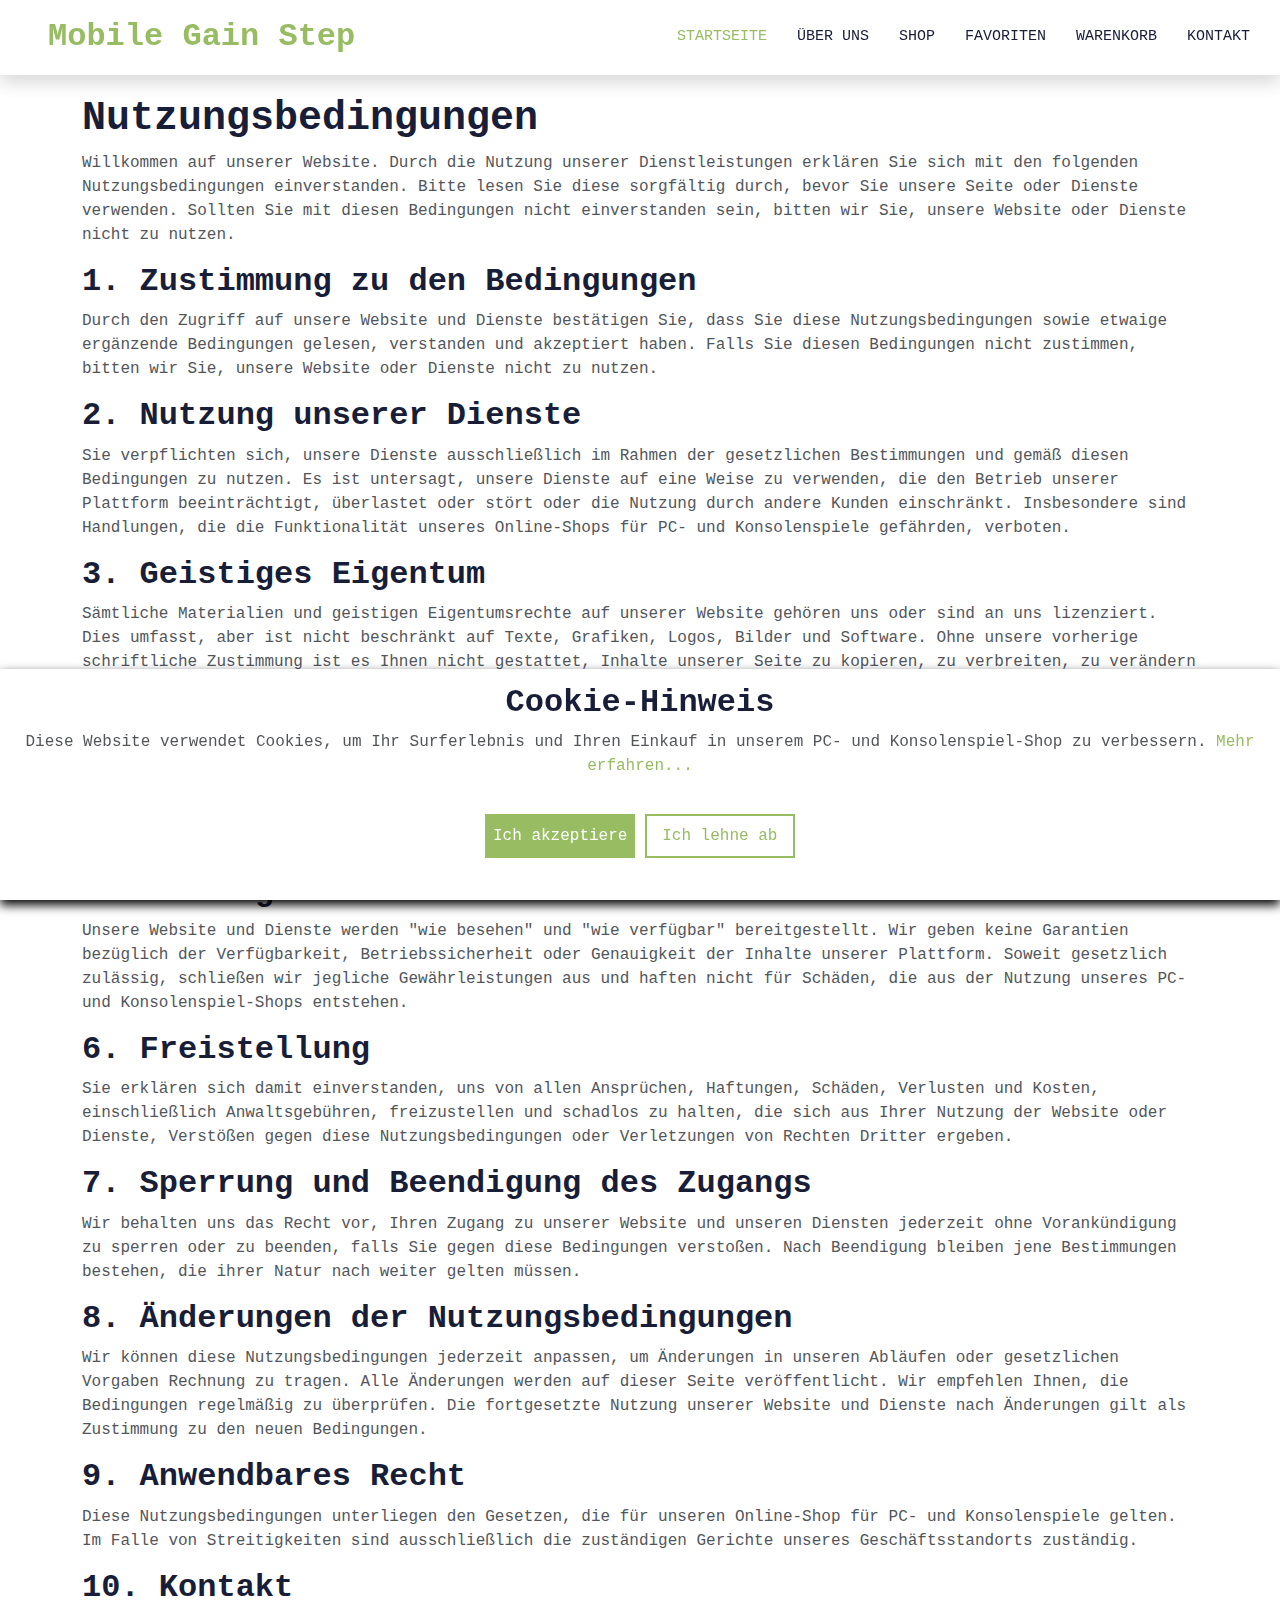
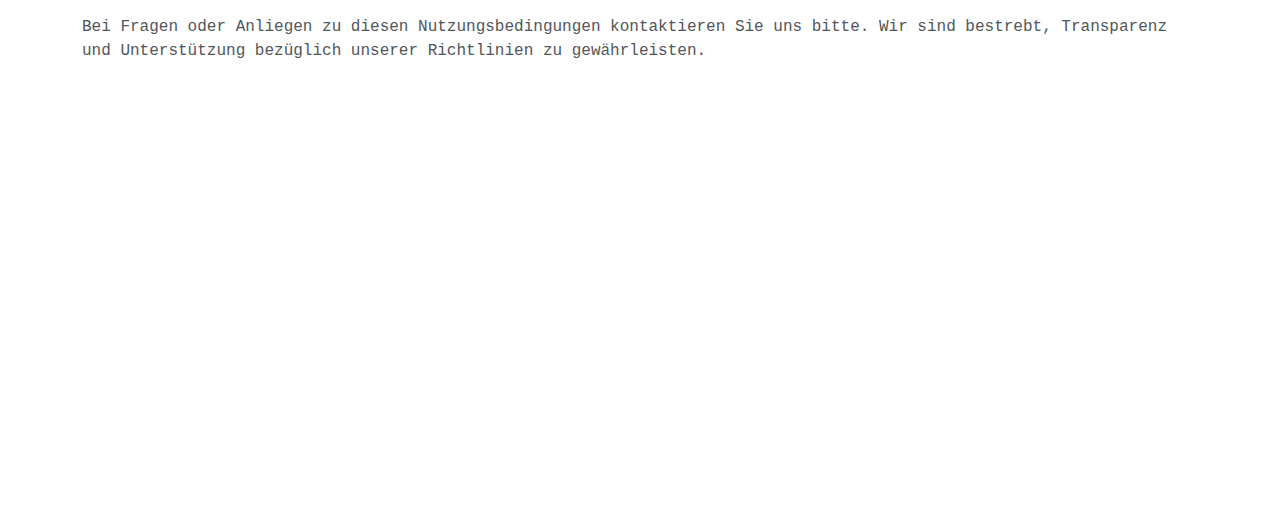
<file: terms-of-use.html>
<!DOCTYPE html>
<html lang="en">
    <head>
        <meta charset="utf-8" />
        <title>Mobile Gain Step</title>
        <meta content="width=device-width, initial-scale=1.0" name="viewport" />
        <meta
            name="keywords"
            content="PC-Spiele, Konsolenspiele, Online-Spieleshop, Videospiele kaufen, Spiele-Downloads, digitale Spielcodes, Actionspiele, Rollenspiele, Strategiespiele, Spielezubehör"
        />
        <meta
            name="description"
            content="Entdecken Sie den ultimativen Online-Shop für PC- und Konsolenspiele. Kaufen Sie die neuesten digitalen Veröffentlichungen, Top-Titel und exklusive Angebote – perfekt für jeden Gamer."
        />

        <!-- Favicon -->
        <link href="img/favicon.ico" rel="icon" />

        <!-- Google Web Fonts -->
        <link rel="preconnect" href="https://fonts.googleapis.com" />
        <link rel="preconnect" href="https://fonts.gstatic.com" crossorigin />
        <link
            href="https://fonts.googleapis.com/css2?family=Heebo:wght@400;500;600&family=Nunito:wght@600;700;800&display=swap"
            rel="stylesheet"
        />

        <!-- Icon Font Stylesheet -->
        <link
            href="https://cdnjs.cloudflare.com/ajax/libs/font-awesome/5.10.0/css/all.min.css"
            rel="stylesheet"
        />
        <link
            href="https://cdn.jsdelivr.net/npm/bootstrap-icons@1.4.1/font/bootstrap-icons.css"
            rel="stylesheet"
        />

        <!-- Libraries Stylesheet -->
        <link href="lib/animate/animate.min.css" rel="stylesheet" />
        <link
            href="lib/owlcarousel/assets/owl.carousel.min.css"
            rel="stylesheet"
        />

        <!-- Customized Bootstrap Stylesheet -->
        <link href="css/bootstrap.min.css" rel="stylesheet" />

        <!-- Template Stylesheet -->
        <link href="css/style.css" rel="stylesheet" />
    </head>

    <body>
        <!-- Spinner Start -->
        <div
            id="spinner"
            class="show bg-white position-fixed translate-middle w-100 vh-100 top-50 start-50 d-flex align-items-center justify-content-center"
        >
            <div
                class="spinner-border text-primary"
                style="width: 3rem; height: 3rem"
                role="status"
            >
                <span class="sr-only">Loading...</span>
            </div>
        </div>
        <!-- Spinner End -->

        <nav
            class="navbar navbar-expand-lg bg-white navbar-light shadow sticky-top p-0"
        >
            <a
                href="index.html"
                class="navbar-brand d-flex align-items-center px-4 px-lg-5"
            >
                <h2 class="m-0 text-primary">Mobile Gain Step</h2>
            </a>
            <button
                type="button"
                class="navbar-toggler me-4"
                data-bs-toggle="collapse"
                data-bs-target="#navbarCollapse"
            >
                <span class="navbar-toggler-icon"></span>
            </button>
            <div class="collapse navbar-collapse" id="navbarCollapse">
                <div class="navbar-nav ms-auto p-4 p-lg-0">
                    <a href="index.html" class="nav-item nav-link active"
                        >Startseite</a
                    >
                    <a href="about.html" class="nav-item nav-link">Über Uns</a>
                    <a href="product-details.html" class="nav-item nav-link"
                        >Shop</a
                    >
                    <a href="favorite.html" class="nav-item nav-link"
                        >Favoriten</a
                    >
                    <a href="cart.html" class="nav-item nav-link">Warenkorb</a>
                    <a href="contact.html" class="nav-item nav-link">Kontakt</a>
                </div>
            </div>
        </nav>
        <!-- Navbar Ende -->

        <main>
            <article class="container additional-wrapper">
                <div class="page__content" style="padding: 20px 0px">
                    <h1>Nutzungsbedingungen</h1>
                    <p>
                        Willkommen auf unserer Website. Durch die Nutzung
                        unserer Dienstleistungen erklären Sie sich mit den
                        folgenden Nutzungsbedingungen einverstanden. Bitte lesen
                        Sie diese sorgfältig durch, bevor Sie unsere Seite oder
                        Dienste verwenden. Sollten Sie mit diesen Bedingungen
                        nicht einverstanden sein, bitten wir Sie, unsere Website
                        oder Dienste nicht zu nutzen.
                    </p>

                    <h2>1. Zustimmung zu den Bedingungen</h2>
                    <p>
                        Durch den Zugriff auf unsere Website und Dienste
                        bestätigen Sie, dass Sie diese Nutzungsbedingungen sowie
                        etwaige ergänzende Bedingungen gelesen, verstanden und
                        akzeptiert haben. Falls Sie diesen Bedingungen nicht
                        zustimmen, bitten wir Sie, unsere Website oder Dienste
                        nicht zu nutzen.
                    </p>

                    <h2>2. Nutzung unserer Dienste</h2>
                    <p>
                        Sie verpflichten sich, unsere Dienste ausschließlich im
                        Rahmen der gesetzlichen Bestimmungen und gemäß diesen
                        Bedingungen zu nutzen. Es ist untersagt, unsere Dienste
                        auf eine Weise zu verwenden, die den Betrieb unserer
                        Plattform beeinträchtigt, überlastet oder stört oder die
                        Nutzung durch andere Kunden einschränkt. Insbesondere
                        sind Handlungen, die die Funktionalität unseres
                        Online-Shops für PC- und Konsolenspiele gefährden,
                        verboten.
                    </p>

                    <h2>3. Geistiges Eigentum</h2>
                    <p>
                        Sämtliche Materialien und geistigen Eigentumsrechte auf
                        unserer Website gehören uns oder sind an uns lizenziert.
                        Dies umfasst, aber ist nicht beschränkt auf Texte,
                        Grafiken, Logos, Bilder und Software. Ohne unsere
                        vorherige schriftliche Zustimmung ist es Ihnen nicht
                        gestattet, Inhalte unserer Seite zu kopieren, zu
                        verbreiten, zu verändern oder darauf basierende
                        abgeleitete Werke zu erstellen.
                    </p>

                    <h2>4. Pflichten des Nutzers</h2>
                    <p>
                        Als Nutzer unserer Website und Dienste sind Sie
                        verantwortlich für die Geheimhaltung Ihrer Zugangsdaten
                        sowie für sämtliche Aktivitäten, die unter Ihrem Account
                        erfolgen. Sie verpflichten sich, uns unverzüglich über
                        unautorisierte Zugriffe oder Sicherheitsvorfälle im
                        Zusammenhang mit Ihrem Konto zu informieren. Für
                        Schäden, die durch eine unzureichende Sicherung Ihrer
                        Zugangsdaten entstehen, übernehmen wir keine Haftung.
                    </p>

                    <h2>5. Haftungsausschluss</h2>
                    <p>
                        Unsere Website und Dienste werden "wie besehen" und "wie
                        verfügbar" bereitgestellt. Wir geben keine Garantien
                        bezüglich der Verfügbarkeit, Betriebssicherheit oder
                        Genauigkeit der Inhalte unserer Plattform. Soweit
                        gesetzlich zulässig, schließen wir jegliche
                        Gewährleistungen aus und haften nicht für Schäden, die
                        aus der Nutzung unseres PC- und Konsolenspiel-Shops
                        entstehen.
                    </p>

                    <h2>6. Freistellung</h2>
                    <p>
                        Sie erklären sich damit einverstanden, uns von allen
                        Ansprüchen, Haftungen, Schäden, Verlusten und Kosten,
                        einschließlich Anwaltsgebühren, freizustellen und
                        schadlos zu halten, die sich aus Ihrer Nutzung der
                        Website oder Dienste, Verstößen gegen diese
                        Nutzungsbedingungen oder Verletzungen von Rechten
                        Dritter ergeben.
                    </p>

                    <h2>7. Sperrung und Beendigung des Zugangs</h2>
                    <p>
                        Wir behalten uns das Recht vor, Ihren Zugang zu unserer
                        Website und unseren Diensten jederzeit ohne
                        Vorankündigung zu sperren oder zu beenden, falls Sie
                        gegen diese Bedingungen verstoßen. Nach Beendigung
                        bleiben jene Bestimmungen bestehen, die ihrer Natur nach
                        weiter gelten müssen.
                    </p>

                    <h2>8. Änderungen der Nutzungsbedingungen</h2>
                    <p>
                        Wir können diese Nutzungsbedingungen jederzeit anpassen,
                        um Änderungen in unseren Abläufen oder gesetzlichen
                        Vorgaben Rechnung zu tragen. Alle Änderungen werden auf
                        dieser Seite veröffentlicht. Wir empfehlen Ihnen, die
                        Bedingungen regelmäßig zu überprüfen. Die fortgesetzte
                        Nutzung unserer Website und Dienste nach Änderungen gilt
                        als Zustimmung zu den neuen Bedingungen.
                    </p>

                    <h2>9. Anwendbares Recht</h2>
                    <p>
                        Diese Nutzungsbedingungen unterliegen den Gesetzen, die
                        für unseren Online-Shop für PC- und Konsolenspiele
                        gelten. Im Falle von Streitigkeiten sind ausschließlich
                        die zuständigen Gerichte unseres Geschäftsstandorts
                        zuständig.
                    </p>

                    <h2>10. Kontakt</h2>
                    <p>
                        Bei Fragen oder Anliegen zu diesen Nutzungsbedingungen
                        kontaktieren Sie uns bitte. Wir sind bestrebt,
                        Transparenz und Unterstützung bezüglich unserer
                        Richtlinien zu gewährleisten.
                    </p>
                </div>
            </article>
        </main>

        <!-- Footer Start -->
        <div
            class="container-fluid bg-dark text-light footer pt-5 mt-5 wow fadeIn"
            data-wow-delay="0.1s"
        >
            <div class="container py-5">
                <div class="row g-5">
                    <div class="col-lg-4 col-md-6">
                        <h4 class="text-white mb-3">Mobile Gain Step</h4>
                        <p>
                            Lorem ipsum dolor sit amet, consectetur adipisicing
                            elit. Nulla facilis enim molestias cumque saepe,
                            beatae sequi sapiente repellat! Ipsa.
                        </p>
                    </div>
                    <div class="col-lg-4 col-md-6">
                        <h4 class="text-white mb-3">Schnellzugriffe</h4>
                        <a class="btn btn-link" href="index.html">Startseite</a>
                        <a class="btn btn-link" href="about.html">Über Uns</a>
                        <a class="btn btn-link" href="contact.html">Kontakt</a>
                        <a class="btn btn-link" href="privacy-policy.html"
                            >Datenschutz</a
                        >
                        <a class="btn btn-link" href="cookie-policy.html"
                            >Cookie-Richtlinie</a
                        >
                        <a class="btn btn-link" href="terms-of-use.html"
                            >Nutzungsbedingungen</a
                        >
                    </div>
                    <div class="col-lg-4 col-md-6">
                        <h4 class="text-white mb-3">Kundendienst</h4>
                        <p class="mb-2">
                            <i class="fa fa-map-marker-alt me-3"></i>
                            Landwehrstraße 12a - 14, 80336 München, Deutschland
                        </p>
                        <p class="mb-2">
                            <i class="fa fa-phone-alt me-3"></i> +4989614219400
                        </p>
                        <p class="mb-2">
                            <i class="fa fa-envelope me-3"></i>
                            mobile_gain_step@gmail.com
                        </p>
                    </div>
                </div>
            </div>
        </div>
        <!-- Footer Ende -->

        <!-- Cookie Banner -->
        <div class="cookie-wrapper show">
            <div>
                <i class="bx bx-cookie"></i>
                <h2 style="text-align: center">Cookie-Hinweis</h2>
            </div>
            <div class="data">
                <p>
                    Diese Website verwendet Cookies, um Ihr Surferlebnis und
                    Ihren Einkauf in unserem PC- und Konsolenspiel-Shop zu
                    verbessern.
                    <a href="cookie-policy.html">Mehr erfahren...</a>
                </p>
            </div>
            <div class="buttons">
                <button class="cookie-button" id="acceptBtn">
                    Ich akzeptiere
                </button>
                <button class="cookie-button" id="declineBtn">
                    Ich lehne ab
                </button>
            </div>
        </div>
        <!-- Ende Cookie Banner -->

        <!-- Back to Top -->
        <a href="#" class="btn btn-lg btn-primary btn-lg-square back-to-top"
            ><i class="bi bi-arrow-up"></i
        ></a>

        <!-- JavaScript Libraries -->
        <script src="https://ajax.googleapis.com/ajax/libs/jquery/3.5.1/jquery.min.js"></script>
        <script src="https://cdn.jsdelivr.net/npm/bootstrap@5.0.0/dist/js/bootstrap.bundle.min.js"></script>
        <script src="lib/wow/wow.min.js"></script>
        <script src="lib/easing/easing.min.js"></script>
        <script src="lib/waypoints/waypoints.min.js"></script>
        <script src="lib/owlcarousel/owl.carousel.min.js"></script>

        <!-- Template Javascript -->
        <script src="js/main.js"></script>
        <script src="js/cookiebanner.js"></script>
        <script src="js/store.js"></script>
        <script src="products.js"></script>
    </body>
</html>
</file>
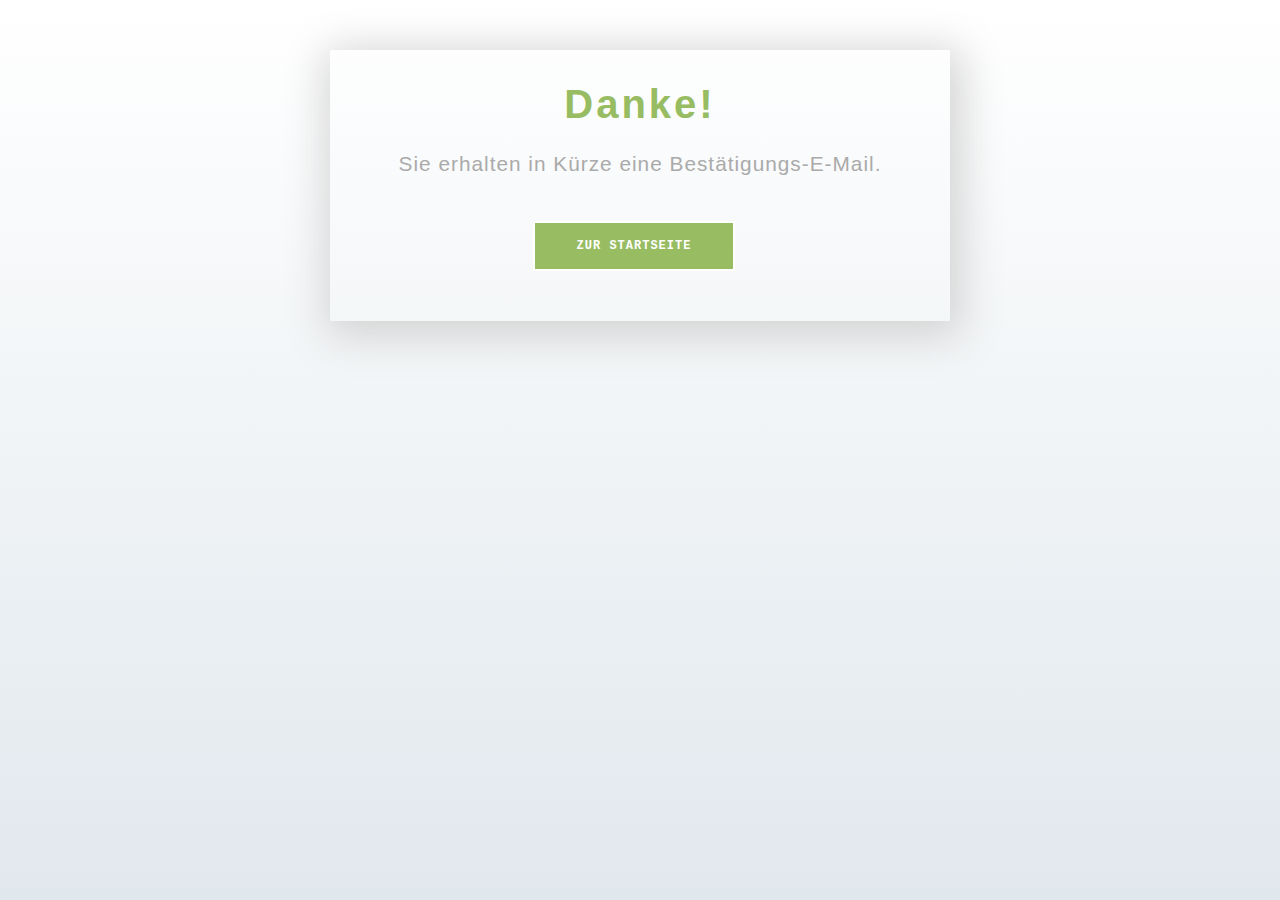
<file: thanks.html>
<!DOCTYPE html>
<html lang="en">
    <head>
        <meta charset="utf-8" />
        <title>Mobile Gain Step</title>
        <meta content="width=device-width, initial-scale=1.0" name="viewport" />
        <meta content="" name="keywords" />
        <meta content="" name="description" />

        <!-- Favicon -->
        <link href="img/favicon.ico" rel="icon" />

        <!-- Google Web Fonts -->
        <link rel="preconnect" href="https://fonts.googleapis.com" />
        <link rel="preconnect" href="https://fonts.gstatic.com" crossorigin />
        <link
            href="https://fonts.googleapis.com/css2?family=Heebo:wght@400;500;600&family=Nunito:wght@600;700;800&display=swap"
            rel="stylesheet"
        />

        <!-- Icon Font Stylesheet -->
        <link
            href="https://cdnjs.cloudflare.com/ajax/libs/font-awesome/5.10.0/css/all.min.css"
            rel="stylesheet"
        />
        <link
            href="https://cdn.jsdelivr.net/npm/bootstrap-icons@1.4.1/font/bootstrap-icons.css"
            rel="stylesheet"
        />

        <!-- Libraries Stylesheet -->
        <link href="lib/animate/animate.min.css" rel="stylesheet" />
        <link
            href="lib/owlcarousel/assets/owl.carousel.min.css"
            rel="stylesheet"
        />

        <!-- Customized Bootstrap Stylesheet -->
        <link href="css/bootstrap.min.css" rel="stylesheet" />

        <!-- Template Stylesheet -->
        <link href="css/style.css" rel="stylesheet" />
        <link href="css/thanks.css" rel="stylesheet" />
    </head>
    <body>
        <div class="content">
            <div class="wrapper-1">
                <div class="wrapper-2">
                    <h1>Danke!</h1>
                    <p>Sie erhalten in Kürze eine Bestätigungs-E-Mail.</p>
                    <a href="index.html">
                        <button class="go-home">Zur Startseite</button>
                    </a>
                </div>
            </div>
        </div>
    </body>
</html>
</file>
<file: css/style.css>
/********** Template CSS **********/
:root {
    --primary: #97bc62ff;
    --light: #e2ffdb;
    --dark: #181d38;
}

.fw-medium {
    font-weight: 600 !important;
}

.fw-semi-bold {
    font-weight: 700 !important;
}

.back-to-top {
    position: fixed;
    display: none;
    right: 45px;
    bottom: 45px;
    z-index: 99;
}

/*** Spinner ***/
#spinner {
    opacity: 0;
    visibility: hidden;
    transition: opacity 0.5s ease-out, visibility 0s linear 0.5s;
    z-index: 99999;
}

#spinner.show {
    transition: opacity 0.5s ease-out, visibility 0s linear 0s;
    visibility: visible;
    opacity: 1;
}

/*** Button ***/
.btn {
font-family: 'Courier New', Courier, monospace;
    font-weight: 600;
    transition: 0.5s;
}

.btn.btn-primary,
.btn.btn-secondary {
    color: #ffffff;
}

.btn-square {
    width: 38px;
    height: 38px;
}

.btn-sm-square {
    width: 32px;
    height: 32px;
}

.btn-lg-square {
    width: 48px;
    height: 48px;
}

.btn-square,
.btn-sm-square,
.btn-lg-square {
    padding: 0;
    display: flex;
    align-items: center;
    justify-content: center;
    font-weight: normal;
    border-radius: 0px;
}

/*** Navbar ***/
.navbar .dropdown-toggle::after {
    border: none;
    content: "\f107";
    font-family: "Font Awesome 5 Free";
    font-weight: 900;
    vertical-align: middle;
    margin-left: 8px;
}

.navbar-light .navbar-nav .nav-link {
    margin-right: 30px;
    padding: 25px 0;
    color: #ffffff;
    font-size: 15px;
    text-transform: uppercase;
    outline: none;
}

.navbar-light .navbar-nav .nav-link:hover,
.navbar-light .navbar-nav .nav-link.active {
    color: var(--primary);
}

@media (max-width: 991.98px) {
    .navbar-light .navbar-nav .nav-link {
        margin-right: 0;
        padding: 10px 0;
    }

    .navbar-light .navbar-nav {
        border-top: 1px solid #eeeeee;
    }
}

.navbar-light .navbar-brand,
.navbar-light a.btn {
    height: 75px;
}

.navbar-light .navbar-nav .nav-link {
    color: var(--dark);
    font-weight: 500;
}

.navbar-light.sticky-top {
    top: -100px;
    transition: 0.5s;
}

@media (min-width: 992px) {
    .navbar .nav-item .dropdown-menu {
        display: block;
        margin-top: 0;
        opacity: 0;
        visibility: hidden;
        transition: 0.5s;
    }

    .navbar .dropdown-menu.fade-down {
        top: 100%;
        transform: rotateX(-75deg);
        transform-origin: 0% 0%;
    }

    .navbar .nav-item:hover .dropdown-menu {
        top: 100%;
        transform: rotateX(0deg);
        visibility: visible;
        transition: 0.5s;
        opacity: 1;
    }
}

/*** Header carousel ***/
@media (max-width: 768px) {
    .header-carousel .owl-carousel-item {
        position: relative;
        min-height: 500px;
    }

    .header-carousel .owl-carousel-item img {
        position: absolute;
        width: 100%;
        height: 100%;
        object-fit: cover;
    }
}

.header-carousel .owl-nav {
    position: absolute;
    top: 50%;
    right: 8%;
    transform: translateY(-50%);
    display: flex;
    flex-direction: column;
}

.header-carousel .owl-nav .owl-prev,
.header-carousel .owl-nav .owl-next {
    margin: 7px 0;
    width: 45px;
    height: 45px;
    display: flex;
    align-items: center;
    justify-content: center;
    color: #ffffff;
    background: transparent;
    border: 1px solid #ffffff;
    font-size: 22px;
    transition: 0.5s;
}

.header-carousel .owl-nav .owl-prev:hover,
.header-carousel .owl-nav .owl-next:hover {
    background: var(--primary);
    border-color: var(--primary);
}

.page-header {
    background: linear-gradient(rgba(24, 29, 56, 0.7), rgba(24, 29, 56, 0.7)),
        url(../img/carousel-1.jpg);
    background-position: center center;
    background-repeat: no-repeat;
    background-size: cover;
}

.page-header-inner {
    background: rgba(15, 23, 43, 0.7);
}

.breadcrumb-item + .breadcrumb-item::before {
    color: var(--light);
}

/*** Section Title ***/
.section-title {
    position: relative;
    display: inline-block;
    text-transform: uppercase;
}

.section-title::before {
    position: absolute;
    content: "";
    width: calc(100% + 80px);
    height: 2px;
    top: 4px;
    left: -40px;
    background: var(--primary);
    z-index: -1;
}

.section-title::after {
    position: absolute;
    content: "";
    width: calc(100% + 120px);
    height: 2px;
    bottom: 5px;
    left: -60px;
    background: var(--primary);
    z-index: -1;
}

.section-title.text-start::before {
    width: calc(100% + 40px);
    left: 0;
}

.section-title.text-start::after {
    width: calc(100% + 60px);
    left: 0;
}

/*** Service ***/
.service-item {
    background: var(--light);
    transition: 0.5s;
}

.service-item * {
    transition: 0.5s;
}

/*** Categories & Courses ***/
.category img,
.course-item img {
    transition: 0.5s;
}

.category a:hover img,
.course-item:hover img {
    transform: scale(1.1);
}

/*** Team ***/
.team-item img {
    transition: 0.5s;
}

.team-item:hover img {
    transform: scale(1.1);
}

/*** Testimonial ***/
.testimonial-carousel::before {
    position: absolute;
    content: "";
    top: 0;
    left: 0;
    height: 100%;
    width: 0;
    background: linear-gradient(
        to right,
        rgba(255, 255, 255, 1) 0%,
        rgba(255, 255, 255, 0) 100%
    );
    z-index: 1;
}

.testimonial-carousel::after {
    position: absolute;
    content: "";
    top: 0;
    right: 0;
    height: 100%;
    width: 0;
    background: linear-gradient(
        to left,
        rgba(255, 255, 255, 1) 0%,
        rgba(255, 255, 255, 0) 100%
    );
    z-index: 1;
}

@media (min-width: 768px) {
    .testimonial-carousel::before,
    .testimonial-carousel::after {
        width: 200px;
    }
}

@media (min-width: 992px) {
    .testimonial-carousel::before,
    .testimonial-carousel::after {
        width: 300px;
    }
}

.testimonial-carousel .owl-item .testimonial-text,
.testimonial-carousel .owl-item.center .testimonial-text * {
    transition: 0.5s;
}

.testimonial-carousel .owl-item.center .testimonial-text {
    background: var(--primary) !important;
}

.testimonial-carousel .owl-item.center .testimonial-text * {
    color: #ffffff !important;
}

.testimonial-carousel .owl-dots {
    margin-top: 24px;
    display: flex;
    align-items: flex-end;
    justify-content: center;
}

.testimonial-carousel .owl-dot {
    position: relative;
    display: inline-block;
    margin: 0 5px;
    width: 15px;
    height: 15px;
    border: 1px solid #cccccc;
    transition: 0.5s;
}

.testimonial-carousel .owl-dot.active {
    background: var(--primary);
    border-color: var(--primary);
}

/*** Footer ***/
.footer .btn.btn-social {
    margin-right: 5px;
    width: 35px;
    height: 35px;
    display: flex;
    align-items: center;
    justify-content: center;
    color: var(--light);
    font-weight: normal;
    border: 1px solid #ffffff;
    border-radius: 35px;
    transition: 0.3s;
}

.footer .btn.btn-social:hover {
    color: var(--primary);
}

.footer .btn.btn-link {
    display: block;
    margin-bottom: 5px;
    padding: 0;
    text-align: left;
    color: #ffffff;
    font-size: 15px;
    font-weight: normal;
    text-transform: capitalize;
    transition: 0.3s;
}

.footer .btn.btn-link::before {
    position: relative;
    content: "\f105";
    font-family: "Font Awesome 5 Free";
    font-weight: 900;
    margin-right: 10px;
}

.footer .btn.btn-link:hover {
    letter-spacing: 1px;
    box-shadow: none;
}

.footer .copyright {
    padding: 25px 0;
    font-size: 15px;
    border-top: 1px solid rgba(256, 256, 256, 0.1);
}

.footer .copyright a {
    color: var(--light);
}

.footer .footer-menu a {
    margin-right: 15px;
    padding-right: 15px;
    border-right: 1px solid rgba(255, 255, 255, 0.1);
}

.footer .footer-menu a:last-child {
    margin-right: 0;
    padding-right: 0;
    border-right: none;
}
@import url("https://fonts.googleapis.com/css2?family=Poppins:wght@300;400;500;600&display=swap");

.cookie-wrapper {
    position: fixed;
    bottom: 0px;
    right: 0;
    width: 100%;
    background: #fff;
    padding: 15px 25px 22px;
    transition: right 0.3s ease;
    box-shadow: 0 5px 10px rgb(0, 0, 0);
    z-index: 999;
    @media (max-width: 600px) {
        width: 100%;
    }
}
.cookie-wrapper .show {
    right: 20px;
}

.hidden {
    display: none;
}
header i {
    color: #97bc62ff;
    font-size: 32px;
    text-align: center;
}
header h2 {
    color: #97bc62ff;
    font-weight: 500;
    text-align: center;
}
.data {
    text-align: center;
}
.data p a {
    color: #97bc62ff;
    text-decoration: none;
    text-align: center !important;
}
.data p a:hover {
    text-decoration: underline;
}
.buttons {
    padding: 20px 0px;
    text-align: center;
}
.buttons .cookie-button {
    border: 2px solid #97bc62ff;
    color: #fff;
    padding: 8px 0;
    background: #97bc62ff;
    cursor: pointer;
    width: calc(100% / 2 - 10px);
    transition: all 0.2s ease;
    max-width: 150px;
    border-radius: 0px;
}
.buttons #acceptBtn:hover {
    background-color: transparent;
    color: #97bc62ff;
}
#declineBtn {
    background-color: #fff;
    color: #97bc62ff;
    border-radius: 0;
}
#declineBtn:hover {
    background-color: #97bc62ff;
    color: #fff;
}
.header.shop .right-bar {
    display: inline-block;
    padding: 0;
    margin: 0;
    top: 20px;
    float: right;
    position: relative;
}
.header.shop .right-bar .sinlge-bar.top-search a {
    transform: translateY(3px);
}
.header.shop .right-bar .sinlge-bar.top-search a:hover {
    color: #f7941d;
}
.header.shop .right-bar .sinlge-bar .single-icon {
    color: #333;
    font-size: 20px;
    position: relative;
}
.header.shop .right-bar .sinlge-bar .single-icon:hover {
    color: #f7941d;
}
.header.shop .right-bar .sinlge-bar .single-icon .total-count {
    position: absolute;
    top: -7px;
    right: -8px;
    background: #f6931d;
    width: 18px;
    height: 18px;
    line-height: 18px;
    text-align: center;
    color: #fff;
    border-radius: 100%;
    font-size: 11px;
}
.header.shop .right-bar .sinlge-bar {
    display: inline-block;
    margin-right: 25px;
}
.header.shop .right-bar .sinlge-bar:last-child {
    margin-right: 0px;
}
.header.shop .right-bar .sinlge-bar li a:hover {
    color: #f7941d;
}
.mobile-search {
    display: none;
}
/* General Product Area Styles */
.product-area {
    background-color: #f9f9f9;
    padding: 50px 0;
}

.section-title h2 {
    font-size: 28px;
    font-weight: bold;
    color: #333;
    margin-bottom: 20px;
    text-align: center;
}

/* Single Product Card */
.single-product {
    background: #fff;
    border: 1px solid #ddd;
    border-radius: 10px;
    margin-bottom: 30px;
    overflow: hidden;
    box-shadow: 0 4px 10px rgb(0 0 0 / 0.05);
    transition: transform 0.3s ease, box-shadow 0.3s ease;
    cursor: pointer;
}

.single-product:hover {
    transform: translateY(-8px);
    box-shadow: 0 12px 24px rgb(0 0 0 / 0.15);
}

/* Product Image Section */
.product-img {
    position: relative;
    overflow: hidden;
    border-bottom: 1.5px solid #ddd;
    height: 400px;
    background-color: #f8f8f8;
}

.product-img a {
    display: block;
    position: relative;
    height: 100%;
}

.product-img img.default-img,
.product-img img.hover-img {
    width: 100%;
    height: 100%;
    object-fit: contain;
    display: block;
    transition: opacity 0.4s ease;
    user-select: none;
}

.product-img img.hover-img {
    position: absolute;
    top: 0;
    left: 0;
    opacity: 0;
    pointer-events: none;
}

.single-product:hover .product-img img.default-img {
    opacity: 0;
}

.single-product:hover .product-img img.hover-img {
    opacity: 1;
}

/* Remove absolute positioning from button container */
.button-head {
    position: static; /* remove absolute */
    display: flex;
    justify-content: center; /* center horizontally */
    gap: 12px;
    margin: 15px 0 0; /* space above buttons */
    padding: 0;
    z-index: auto;
}

/* Style buttons */
.product-action a,
.product-action-2 a {
    background-color: #97bc62ff;
    color: white;
    padding: 10px 20px;
    font-size: 15px;
    font-weight: 600;
    border-radius: 8px;
    text-decoration: none;
    display: inline-flex;
    align-items: center;
    gap: 8px;
    box-shadow: 0 3px 8px rgba(151, 188, 98, 0.5);
    transition: background-color 0.3s ease, box-shadow 0.3s ease;
    cursor: pointer;
    min-width: 120px;
    justify-content: center;
}

/* Hover effect */
.product-action a:hover,
.product-action-2 a:hover {
    background-color: #7da53e;
    box-shadow: 0 6px 15px rgba(125, 165, 62, 0.7);
}

.product-action a i {
    font-size: 18px;
}

/* Product Content */
.product-content {
    padding: 20px 15px 30px;
    text-align: center;
    padding-top: 60px !important;
}

.product-content h3 {
    font-size: 20px;
    font-weight: 700;
    margin-bottom: 12px;
    color: #333;
    transition: color 0.3s ease;
}

.product-content h3 a {
    color: #333;
    text-decoration: none;
}

.product-content h3 a:hover {
    color: #97bc62ff;
}

.product-price {
    font-size: 18px;
    font-weight: 700;
    color: #222;
    margin-top: 8px;
}

/* Responsive Styles */
@media (max-width: 992px) {
    .product-area .col-xl-4,
    .product-area .col-lg-4 {
        flex: 0 0 50%;
        max-width: 50%;
    }
}

@media (max-width: 576px) {
    .product-area .col-md-4 {
        flex: 0 0 100%;
        max-width: 100%;
    }
}

/* Shopping Cart Section */
.shopping-cart {
    padding: 40px 0;
    background-color: #f9f9f9;
}

.shopping-cart .image img {
    height: 200px;
}

.shopping-cart .container {
    background-color: white;
    box-shadow: 0 4px 8px rgba(0, 0, 0, 0.1);
    padding: 30px;
}

/* Table Styles */
.shopping-summery {
    width: 100%;
    border-collapse: collapse;
    margin-bottom: 30px;
}

.shopping-summery th,
.shopping-summery td {
    padding: 15px;
    text-align: left;
    font-size: 16px;
    border-bottom: 1px solid #ddd;
}

.shopping-summery th {
    background-color: #f7f7f7;
    color: #333;
}

.shopping-summery td .product-name {
    font-weight: bold;
}

.shopping-summery .price,
.shopping-summery .total-amount {
    font-weight: bold;
    font-size: 18px;
    color: #333;
}

/* Quantity Input */
.input-group {
    display: flex;
    align-items: center;
    flex-direction: column-reverse;
    justify-content: center;
}

.input-group .button {
    background-color: #97bc62ff;
    color: white;
    border: none;
    cursor: pointer;
}

.input-group .input-number {
    text-align: center;
    width: 35px;
    border: 1px solid #ddd;
}

.input-group .btn-number {
    border-radius: 5px;
}

/* Total Amount Section */
.total-amount {
    margin-top: 30px;
    background-color: #f9f9f9;
    padding: 20px;
    border-radius: 5px;
}

.total-amount ul {
    list-style: none;
    padding: 0;
}

.total-amount li {
    font-size: 18px;
    font-weight: bold;
    margin-bottom: 10px;
}

.total-amount .last {
    font-size: 22px;
    color: #97bc62ff;
}

.button5 {
    display: flex;
    justify-content: space-between;
    margin-top: 20px;
}

.button5 .btn {
    background-color: #97bc62ff;
    color: white;
    padding: 12px 20px;
    font-size: 16px;
    border-radius: 5px;
    text-decoration: none;
}

.button5 .btn:hover {
    background-color: #97bc62ff;
}

.remove-icon {
    color: #ff0000;
    cursor: pointer;
    font-size: 20px;
}

.remove-icon:hover {
    color: #cc0000;
}
/* Checkout Section */
.shop.checkout.section {
    padding: 50px 0;
    background-color: #f9f9f9;
}

/* Container */
.shop.checkout .container {
    max-width: 1200px;
    margin: 0 auto;
}

/* Checkout Form */
.checkout-form {
    background: #fff;
    padding: 30px;
    border-radius: 10px;
    box-shadow: 0 4px 12px rgba(0, 0, 0, 0.1);
}

.checkout-form h2 {
    font-size: 24px;
    margin-bottom: 20px;
    color: #333;
}

.checkout-form p {
    font-size: 16px;
    margin-bottom: 30px;
    color: #666;
}

.checkout-form .form-group {
    margin-bottom: 20px;
}

.checkout-form .form-group label {
    display: block;
    font-size: 16px;
    margin-bottom: 5px;
    color: #333;
}

.checkout-form .form-group input,
.checkout-form .form-group select {
    width: 100%;
    padding: 12px;
    border: 1px solid #ddd;
    border-radius: 5px;
    font-size: 16px;
}

.checkout-form .form-group input:focus,
.checkout-form .form-group select:focus {
    border-color: #97bc62ff;
    outline: none;
}

/* Order Summary */
.order-details {
    background: #fff;
    padding: 30px;
    border-radius: 10px;
    box-shadow: 0 4px 12px rgba(0, 0, 0, 0.1);
}

.order-details h2 {
    font-size: 24px;
    margin-bottom: 20px;
    color: #333;
}

.order-details .single-widget {
    margin-bottom: 30px;
}

.order-details .single-widget h2 {
    font-size: 20px;
    color: #333;
}

.order-details .single-widget .content ul {
    list-style-type: none;
    padding: 0;
    margin: 0;
}

.order-details .single-widget .content ul li {
    font-size: 16px;
    margin-bottom: 10px;
}

.order-details .single-widget .content ul li span {
    font-weight: bold;
}

/* Payment Section */
.order-details .checkbox {
    font-size: 16px;
}

.order-details .checkbox input {
    margin-right: 10px;
}

.order-details .get-button .content {
    text-align: center;
}

.order-details .get-button .content .button {
    display: inline-block;
    text-decoration: none;
    background-color: #97bc62ff;
    padding: 15px 30px;
    font-size: 18px;
    color: #fff !important;
    border-radius: 5px;
    transition: background-color 0.3s;
}

.order-details .get-button .content .button:hover {
    background-color: #97bc62ff;
}

/* Responsive Styles */
@media screen and (max-width: 768px) {
    .shop.checkout .container {
        padding: 0 15px;
    }

    .checkout-form,
    .order-details {
        margin-bottom: 30px;
    }

    .checkout-form h2,
    .order-details h2 {
        font-size: 20px;
    }

    .checkout-form .form-group label {
        font-size: 14px;
    }

    .checkout-form .form-group input,
    .checkout-form .form-group select {
        font-size: 14px;
    }

    .order-details .get-button .content .button {
        font-size: 16px;
        padding: 12px 24px;
    }
}
.product-content {
    position: relative;
    padding: 20px;
    border: 1px solid #ddd;
    border-radius: 8px;
    text-align: center;
    background-color: #fff;
}

.product-price {
    font-size: 1.2em;
    margin-top: 10px;
    display: flex;
    justify-content: center;
    align-items: center;
    gap: 10px;
}

.sale-price {
    font-weight: bold;
    font-size: 1.4em;
    color: #333;
}

.discount-price {
    font-size: 1.2em;
    color: #e74c3c;
    text-decoration: line-through;
}

.sale-tag {
    position: absolute;
    top: 10px;
    left: 10px;
    background-color: #e74c3c;
    color: #fff;
    padding: 5px 10px;
    border-radius: 5px;
    font-weight: bold;
    font-size: 0.9em;
}

.sale-tag .discount-percentage {
    font-size: 0.8em;
    margin-left: 5px;
}

@media (max-width: 992px) {
    thead {
        display: none;
    }
}
@media (max-width: 992px) {
    thead {
        display: none;
    }
    tbody tr {
        display: flex;
        flex-direction: column;
    }
    .button5 {
        column-gap: 10px;
    }
}
</file>
<file: css/thanks.css>
* {
    box-sizing: border-box;
}
body {
    background: #ffffff;
    background: linear-gradient(to bottom, #ffffff 0%, #e1e8ed 100%);
    filter: progid:DXImageTransform.Microsoft.gradient( startColorstr='#ffffff', endColorstr='#e1e8ed',GradientType=0 );
    height: 100%;
    margin: 0;
    background-repeat: no-repeat;
    background-attachment: fixed;
}

.wrapper-1 {
    width: 100%;
    height: 100vh;
    display: flex;
    flex-direction: column;
}
.wrapper-2 {
    padding: 30px;
    text-align: center;
}
h1 {
    font-family: "Source Sans Pro", sans-serif;
    font-size: 4em;
    letter-spacing: 3px;
    color: #97bc62ff;
    margin: 0;
    margin-bottom: 20px;
}
.wrapper-2 p {
    margin: 0;
    font-size: 1.3em;
    color: #aaa;
    font-family: "Source Sans Pro", sans-serif;
    letter-spacing: 1px;
}
.go-home {
    background: #97bc62ff;
    border: 2px solid #ffffff;
    color: #ffffff;
    font-weight: 600;
    letter-spacing: 1px;
    font-size: 12px;
    padding: 14px 42px;
    margin-top: 42px;
    margin-right: 12px;
    -webkit-transition: all 0.4s ease-in-out;
    transition: all 0.4s ease-in-out;
    visibility: visible;
    animation-delay: 2.3s;
    animation-name: fadeInUp;
    text-decoration: none;
    text-transform: uppercase;
    cursor: pointer;
    border-radius: 0;
}
.go-home:hover {
    background: transparent;
    border-color: #97bc62ff;
}
a:hover .go-home {
    color: #97bc62ff;
}
.go-home a {
    text-decoration: none;
    color: #fff;
}

.footer-like {
    margin-top: auto;
    background: #d7e6fe;
    padding: 6px;
    text-align: center;
}
.footer-like p {
    margin: 0;
    padding: 4px;
    color: #ffc107;
    font-family: "Source Sans Pro", sans-serif;
    letter-spacing: 1px;
}
.footer-like p a {
    text-decoration: none;
    color: #ffc107;
    font-weight: 600;
}

@media (min-width: 360px) {
    h1 {
        font-size: 2.5em;
    }
    .go-home {
        margin-bottom: 20px;
    }
}

@media (min-width: 600px) {
    .content {
        max-width: 1000px;
        margin: 0 auto;
    }
    .wrapper-1 {
        height: initial;
        max-width: 620px;
        margin: 0 auto;
        margin-top: 50px;
        box-shadow: 4px 8px 40px 8px lightgray;
    }
}
</file>
